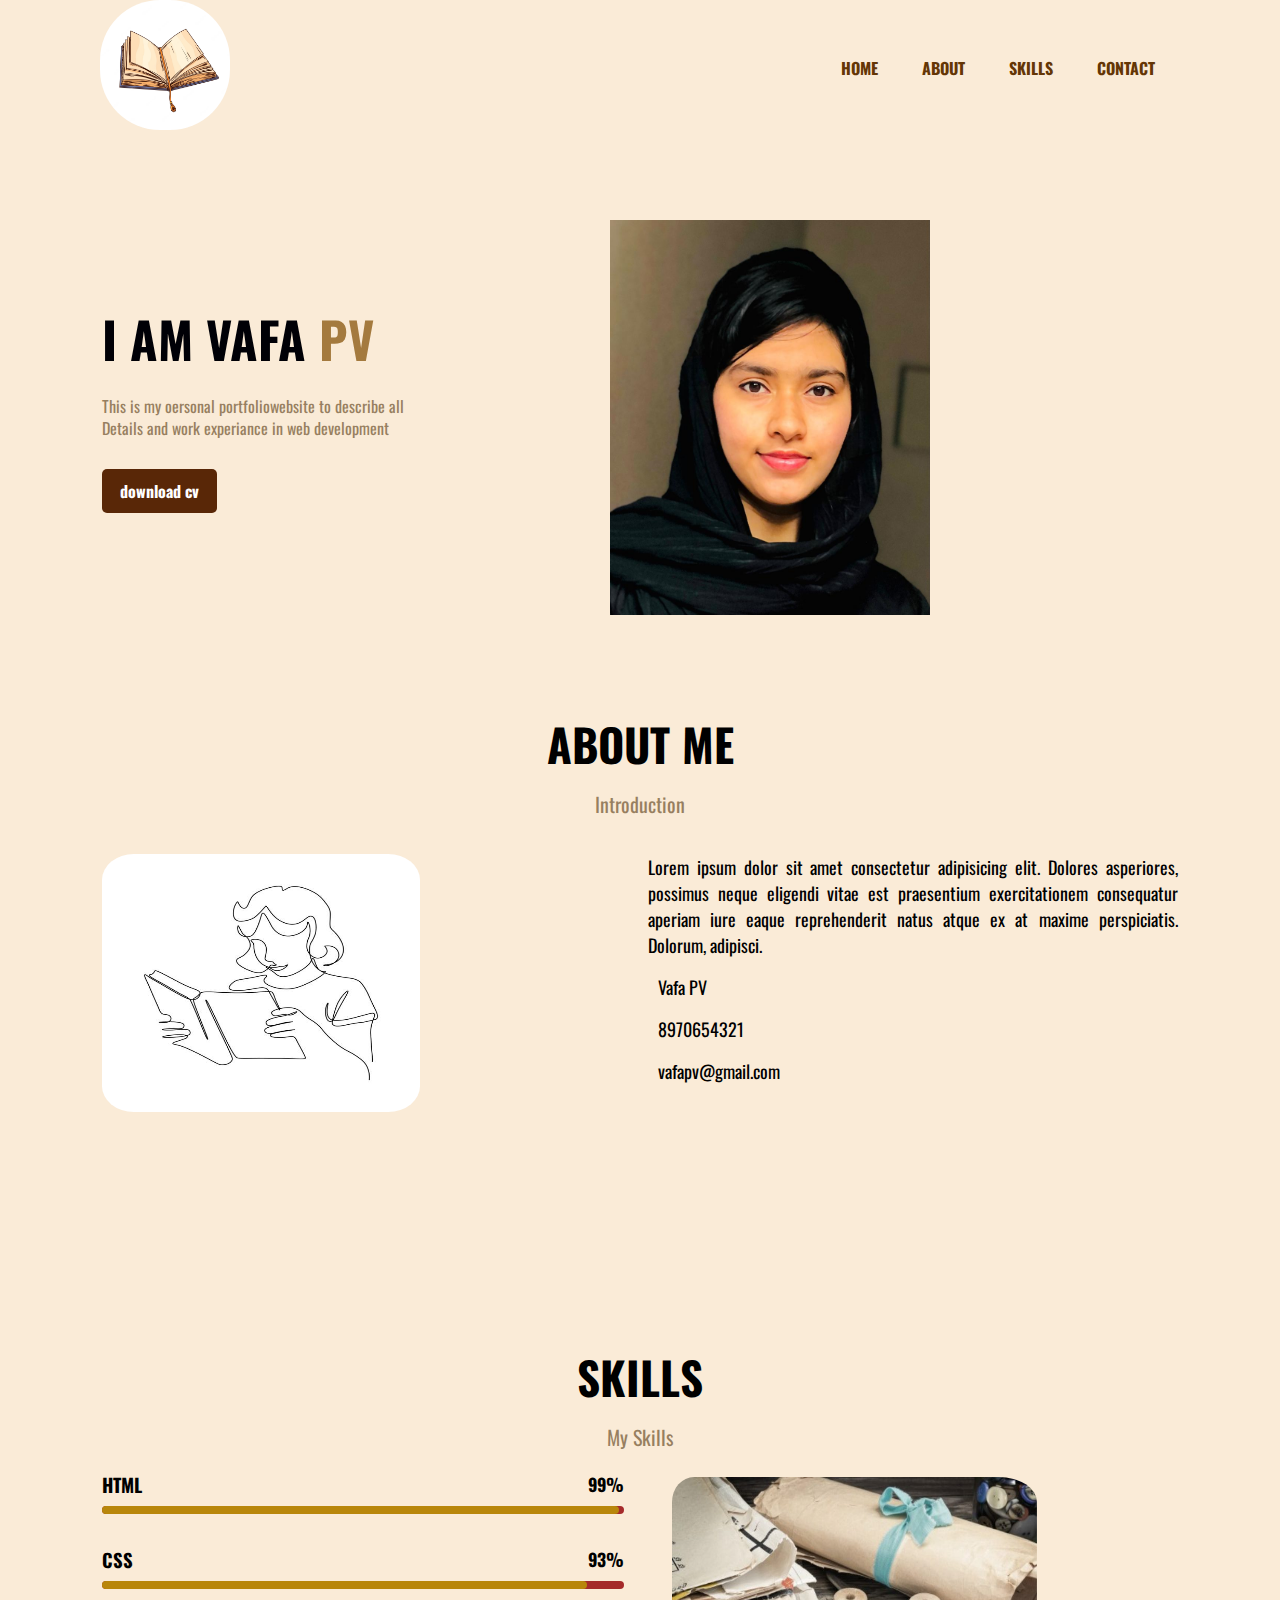
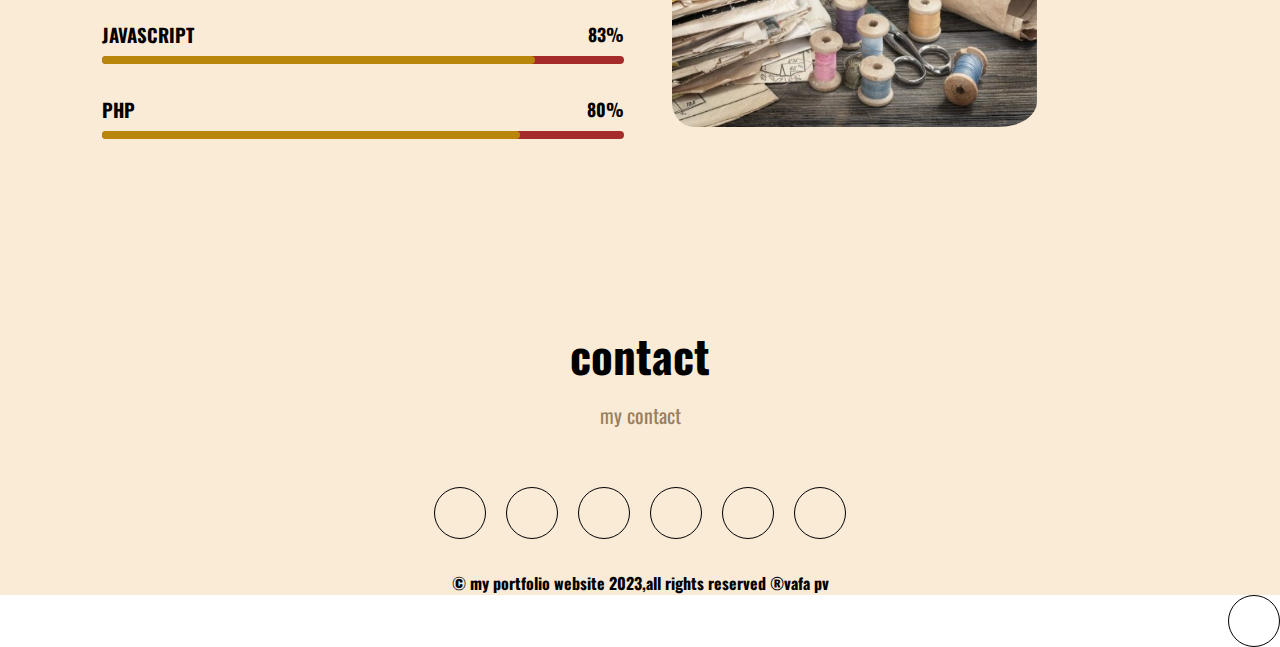
<file: index.html>
<!DOCTYPE html>
<html lang="en">

<head>
    <meta charset="UTF-8">
    <meta http-equiv="X-UA-Compatible" content="IE=edge">
    <meta name="viewport" content="width=device-width, initial-scale=1.0">
    <title>portfolio</title>

    <link rel="stylesheet" href="index.css">
    <link rel="stylesheet" href="https://cdnjs.cloudflare.com/ajax/libs/font-awesome/6.4.0/css/all.min.css"
        integrity="sha512-iecdLmaskl7CVkqkXNQ/ZH/XLlvWZOJyj7Yy7tcenmpD1ypASozpmT/E0iPtmFIB46ZmdtAc9eNBvH0H/ZpiBw=="
        crossorigin="anonymous" referrerpolicy="no-referrer" />


</head>

<body>

    <div class="container" id="container">
        <!-- section1 -->
        <!-- nav tag is parent tag here -->
        <nav>
            <div>
                <img src="./image/old-open-book-with-bookmark-education-wisdom-icon-symbol-vector-illusration-education-literature-theme-design-vintage-library-design-element_87946-2427.avif"
                    class="logo" alt="no image">
            </div>
            <!-- second child -->
            <ul>

                <li><a href="#home ">HOME</a></li>
                <li><a href="#about">ABOUT</a></li>
                <li><a href="#skill">SKILLS</a></li>
                <li><a href="#contact">CONTACT</a></li>

            </ul>

        </nav>

        <!-- section2 -->
        <section id="home" class="home">

            <!-- title -->
            <div class="title">
                <h1>I AM VAFA <span>PV</span></h1>
                <p>
                    This is my oersonal portfoliowebsite to describe all <br>
                    Details and work experiance in web development </p>
                <a href="./image/IMG-20230604-WA0002.jpg"
                    download="./image/IMG-20230604-WA0002.jpg">download
                    cv</a>


            </div>

            <!-- image -->
            <div class="image">
                <img src="./image/IMG-20230602-WA0044.jpg" class="book" alt="no image">
            </div>
        </section>

        <!-- section3 about -->

        <section id="about">
            <!-- .heading for automatic bclass head -->
            <div class="heading">
                <h2>ABOUT ME</h2>
                <SPAN>Introduction</SPAN>

            </div>

            <!-- about section-content -->
            
            <div class="aboutContent">
            <!-- about image -->
            <div class="aboutImg">

                <img src="./image/istockphoto-1216032272-612x612.jpg" alt="no image">
            </div>
            <!-- about textcontent -->

            <div class="about-text">
                <p>Lorem ipsum dolor sit amet consectetur adipisicing elit. Dolores asperiores, possimus neque eligendi vitae est praesentium exercitationem consequatur aperiam iure eaque reprehenderit natus atque ex at maxime perspiciatis. Dolorum, adipisci.</p>

                <div class="information">
                    <!-- box 1 -->

                    <div class="info-box">
                        <i class="fa-solid fa-user"></i>
                        <span>Vafa PV</span>
                    </div>
                    <!-- box 2 -->

                    <div class="info-box">
                        <i class="fa-solid fa-phone"></i>
                        <span>8970654321</span>
                    </div>

                    <!-- box 3 -->

                    <div class="info-box">
                        <i class="fa-solid fa-envelope"></i>
                        <span>vafapv@gmail.com</span>
                    </div>


                </div>

            </div>



            </div>


        </section>
        <section id="skill">
            <div class="heading">
                <h2>SKILLS</h2><span>My Skills</span>
            </div>
            <!-- skill container -->
            <div class="skill-container">

                <div class="bar">
                    <!-- skill bar 1-->
                    <div class="bar-box">
                        <h3>HTML</h3>
                        <span>99%</span>
                        <div class="light-bar"></div>
                        <div class="percentage-bar html-bar"></div>
                    </div>
                    <!-- barbox2 -->
                    <div class="bar-box">
                        <h3>CSS</h3>
                        <span>93%</span>
                        <div class="light-bar"></div>
                        <div class="percentage-bar css-bar"></div>
                    </div>
                    <!-- barbox3 -->
                    <div class="bar-box">
                        <h3>JAVASCRIPT</h3>
                        <span>83%</span>
                        <div class="light-bar"></div>
                        <div class="percentage-bar js-bar"></div>
                    </div>
                    <!-- barbox4 -->
                    <div class="bar-box">
                        <h3>PHP</h3>
                        <span>80%</span>
                        <div class="light-bar"></div>
                        <div class="percentage-bar php-bar"></div>
                    </div>

                    
                </div>
                <!-- skill image -->
                <div class="skill-img">
                    <img src="./image/How-Many-Of-These-Vintage-Skills-Do-You-Know10-700x445 (1).jpg" alt="">
                </div>

            </div>
        </section>

        <!--  section contact  -->
        <section id="contact">
            <!-- heading -->
            <div class="heading">
                <h2>
                    contact
                </h2>
                <span>my contact</span>

            </div>
            <!-- icon -->
        
            <div class="iconDiv">
                <!-- icon1 -->
                <div class="icon">
                    <a href=" https://www.linkedin.com/login"> <i class="fa-brands fa-linkedin"></i></a>
                    

                </div>
                <!-- icon2 -->
                <div class="icon">
                    <a href="https://github.com/login"><i class="fa-brands fa-github"></i></a>
                    

                </div>
                <!-- icon 3 -->
                <div class="icon">
                    <a href="https://twitter.com/i/flow/login?lang=en"><i class="fa-brands fa-twitter"></i></a>
                </div>
                <div class="icon">
                    <a href=" https://www.whatsapp.com/"><i class="fa-brands fa-whatsapp"></i></a>
                    
                </div>
                <div class="icon">
                    <a href="https://www.instagram.com/"><i class="fa-brands fa-instagram"></i></a>
                    
                </div>
                <div class="icon">
                    <a href="https://www.facebook.com/login/"><i class="fa-brands fa-facebook"></i>
                    </a>
                    
                </div>


            </div>
        </section>
        <!-- footer -->
        <footer>
        <p style="text-align: center;">&copy; my portfolio website 2023,all rights reserved &reg;vafa pv</p>


        <div class="uparrow">
            <a href="#container"><i class="fa-solid fa-arrow-up " ></i></a>
            </div>
        </div>
        
    </footer>



    </div>

</body>

</html>
</file>
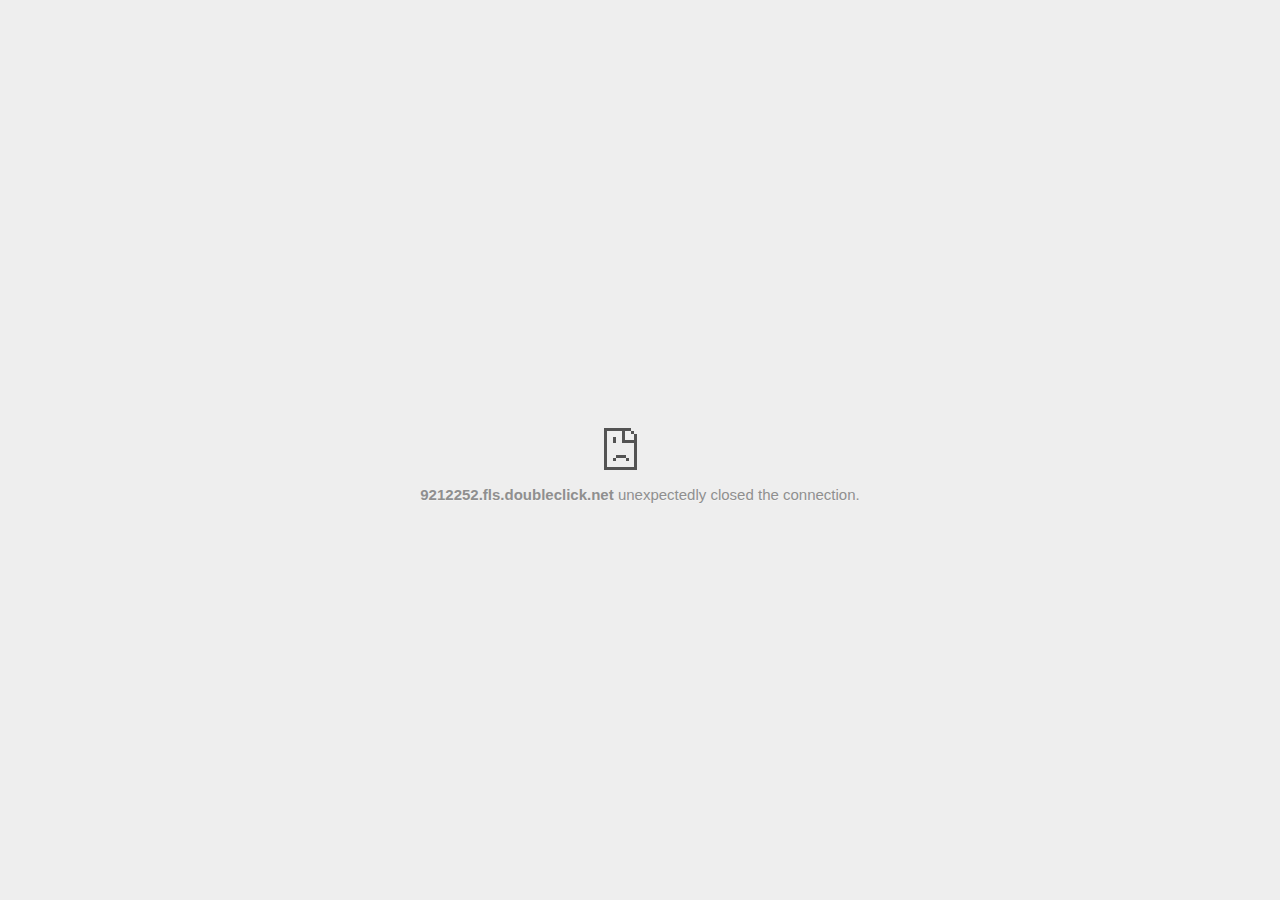
<file: cvpdf/Adobe - Adobe Acrobat Reader DC Download _ Free PDF viewer for Windows, Mac OS, Android_files/activityi.html>
<!DOCTYPE html>
<!-- saved from url=(0029)chrome-error://chromewebdata/ -->
<html dir="ltr" lang="en" subframe=""><head><meta http-equiv="Content-Type" content="text/html; charset=UTF-8">
  
  <meta name="color-scheme" content="light dark">
  <meta name="theme-color" content="#fff">
  <meta name="viewport" content="width=device-width, initial-scale=1.0,
                                 maximum-scale=1.0, user-scalable=no">
  <title>9212252.fls.doubleclick.net</title>
  <style>/* Copyright 2017 The Chromium Authors
 * Use of this source code is governed by a BSD-style license that can be
 * found in the LICENSE file. */

a {
  color: var(--link-color);
}

body {
  --background-color: #fff;
  --error-code-color: var(--google-gray-700);
  --google-blue-100: rgb(210, 227, 252);
  --google-blue-300: rgb(138, 180, 248);
  --google-blue-600: rgb(26, 115, 232);
  --google-blue-700: rgb(25, 103, 210);
  --google-gray-100: rgb(241, 243, 244);
  --google-gray-300: rgb(218, 220, 224);
  --google-gray-500: rgb(154, 160, 166);
  --google-gray-50: rgb(248, 249, 250);
  --google-gray-600: rgb(128, 134, 139);
  --google-gray-700: rgb(95, 99, 104);
  --google-gray-800: rgb(60, 64, 67);
  --google-gray-900: rgb(32, 33, 36);
  --heading-color: var(--google-gray-900);
  --link-color: rgb(88, 88, 88);
  --popup-container-background-color: rgba(0,0,0,.65);
  --primary-button-fill-color-active: var(--google-blue-700);
  --primary-button-fill-color: var(--google-blue-600);
  --primary-button-text-color: #fff;
  --quiet-background-color: rgb(247, 247, 247);
  --secondary-button-border-color: var(--google-gray-500);
  --secondary-button-fill-color: #fff;
  --secondary-button-hover-border-color: var(--google-gray-600);
  --secondary-button-hover-fill-color: var(--google-gray-50);
  --secondary-button-text-color: var(--google-gray-700);
  --small-link-color: var(--google-gray-700);
  --text-color: var(--google-gray-700);
  background: var(--background-color);
  color: var(--text-color);
  word-wrap: break-word;
}

.nav-wrapper .secondary-button {
  background: var(--secondary-button-fill-color);
  border: 1px solid var(--secondary-button-border-color);
  color: var(--secondary-button-text-color);
  float: none;
  margin: 0;
  padding: 8px 16px;
}

.hidden {
  display: none;
}

html {
  -webkit-text-size-adjust: 100%;
  font-size: 125%;
}

.icon {
  background-repeat: no-repeat;
  background-size: 100%;
}

@media (prefers-color-scheme: dark) {
  body {
    --background-color: var(--google-gray-900);
    --error-code-color: var(--google-gray-500);
    --heading-color: var(--google-gray-500);
    --link-color: var(--google-blue-300);
    --primary-button-fill-color-active: rgb(129, 162, 208);
    --primary-button-fill-color: var(--google-blue-300);
    --primary-button-text-color: var(--google-gray-900);
    --quiet-background-color: var(--background-color);
    --secondary-button-border-color: var(--google-gray-700);
    --secondary-button-fill-color: var(--google-gray-900);
    --secondary-button-hover-fill-color: rgb(48, 51, 57);
    --secondary-button-text-color: var(--google-blue-300);
    --small-link-color: var(--google-blue-300);
    --text-color: var(--google-gray-500);
  }
}
</style>
  <style>/* Copyright 2014 The Chromium Authors
   Use of this source code is governed by a BSD-style license that can be
   found in the LICENSE file. */

button {
  border: 0;
  border-radius: 4px;
  box-sizing: border-box;
  color: var(--primary-button-text-color);
  cursor: pointer;
  float: right;
  font-size: .875em;
  margin: 0;
  padding: 8px 16px;
  transition: box-shadow 150ms cubic-bezier(0.4, 0, 0.2, 1);
  user-select: none;
}

[dir='rtl'] button {
  float: left;
}

.bad-clock button,
.captive-portal button,
.https-only button,
.insecure-form button,
.lookalike-url button,
.main-frame-blocked button,
.neterror button,
.pdf button,
.ssl button,
.enterprise-block button,
.enterprise-warn button,
.safe-browsing-billing button {
  background: var(--primary-button-fill-color);
}

button:active {
  background: var(--primary-button-fill-color-active);
  outline: 0;
}

#debugging {
  display: inline;
  overflow: auto;
}

.debugging-content {
  line-height: 1em;
  margin-bottom: 0;
  margin-top: 1em;
}

.debugging-content-fixed-width {
  display: block;
  font-family: monospace;
  font-size: 1.2em;
  margin-top: 0.5em;
}

.debugging-title {
  font-weight: bold;
}

#details {
  margin: 0 0 50px;
}

#details p:not(:first-of-type) {
  margin-top: 20px;
}

.secondary-button:active {
  border-color: white;
  box-shadow: 0 1px 2px 0 rgba(60, 64, 67, .3),
      0 2px 6px 2px rgba(60, 64, 67, .15);
}

.secondary-button:hover {
  background: var(--secondary-button-hover-fill-color);
  border-color: var(--secondary-button-hover-border-color);
  text-decoration: none;
}

.error-code {
  color: var(--error-code-color);
  font-size: .8em;
  margin-top: 12px;
  text-transform: uppercase;
}

#error-debugging-info {
  font-size: 0.8em;
}

h1 {
  color: var(--heading-color);
  font-size: 1.6em;
  font-weight: normal;
  line-height: 1.25em;
  margin-bottom: 16px;
}

h2 {
  font-size: 1.2em;
  font-weight: normal;
}

.icon {
  height: 72px;
  margin: 0 0 40px;
  width: 72px;
}

input[type=checkbox] {
  opacity: 0;
}

input[type=checkbox]:focus ~ .checkbox::after {
  outline: -webkit-focus-ring-color auto 5px;
}

.interstitial-wrapper {
  box-sizing: border-box;
  font-size: 1em;
  line-height: 1.6em;
  margin: 14vh auto 0;
  max-width: 600px;
  width: 100%;
}

#main-message > p {
  display: inline;
}

#extended-reporting-opt-in {
  font-size: .875em;
  margin-top: 32px;
}

#extended-reporting-opt-in label {
  display: grid;
  grid-template-columns: 1.8em 1fr;
  position: relative;
}

#enhanced-protection-message {
  border-radius: 4px;
  font-size: 1em;
  margin-top: 32px;
  padding: 10px 5px;
}

#enhanced-protection-message label {
  display: grid;
  grid-template-columns: 2.5em 1fr;
  position: relative;
}

#enhanced-protection-message div {
  margin: 0.5em;
}

#enhanced-protection-message .icon {
  height: 1.5em;
  vertical-align: middle;
  width: 1.5em;
}

.nav-wrapper {
  margin-top: 51px;
}

.nav-wrapper::after {
  clear: both;
  content: '';
  display: table;
  width: 100%;
}

.small-link {
  color: var(--small-link-color);
  font-size: .875em;
}

.checkboxes {
  flex: 0 0 24px;
}

.checkbox {
  --padding: .9em;
  background: transparent;
  display: block;
  height: 1em;
  left: -1em;
  padding-inline-start: var(--padding);
  position: absolute;
  right: 0;
  top: -.5em;
  width: 1em;
}

.checkbox::after {
  border: 1px solid white;
  border-radius: 2px;
  content: '';
  height: 1em;
  left: var(--padding);
  position: absolute;
  top: var(--padding);
  width: 1em;
}

.checkbox::before {
  background: transparent;
  border: 2px solid white;
  border-inline-end-width: 0;
  border-top-width: 0;
  content: '';
  height: .2em;
  left: calc(.3em + var(--padding));
  opacity: 0;
  position: absolute;
  top: calc(.3em  + var(--padding));
  transform: rotate(-45deg);
  width: .5em;
}

input[type=checkbox]:checked ~ .checkbox::before {
  opacity: 1;
}

#recurrent-error-message {
  background: #ededed;
  border-radius: 4px;
  margin-bottom: 16px;
  margin-top: 12px;
  padding: 12px 16px;
}

.showing-recurrent-error-message #extended-reporting-opt-in {
  margin-top: 16px;
}

.showing-recurrent-error-message #enhanced-protection-message {
  margin-top: 16px;
}

@media (max-width: 700px) {
  .interstitial-wrapper {
    padding: 0 10%;
  }

  #error-debugging-info {
    overflow: auto;
  }
}

@media (max-width: 420px) {
  button,
  [dir='rtl'] button,
  .small-link {
    float: none;
    font-size: .825em;
    font-weight: 500;
    margin: 0;
    width: 100%;
  }

  button {
    padding: 16px 24px;
  }

  #details {
    margin: 20px 0 20px 0;
  }

  #details p:not(:first-of-type) {
    margin-top: 10px;
  }

  .secondary-button:not(.hidden) {
    display: block;
    margin-top: 20px;
    text-align: center;
    width: 100%;
  }

  .interstitial-wrapper {
    padding: 0 5%;
  }

  #extended-reporting-opt-in {
    margin-top: 24px;
  }

  #enhanced-protection-message {
    margin-top: 24px;
  }

  .nav-wrapper {
    margin-top: 30px;
  }
}

/**
 * Mobile specific styling.
 * Navigation buttons are anchored to the bottom of the screen.
 * Details message replaces the top content in its own scrollable area.
 */

@media (max-width: 420px) {
  .nav-wrapper .secondary-button {
    border: 0;
    margin: 16px 0 0;
    margin-inline-end: 0;
    padding-bottom: 16px;
    padding-top: 16px;
  }
}

/* Fixed nav. */
@media (min-width: 240px) and (max-width: 420px) and
       (min-height: 401px),
       (min-width: 421px) and (min-height: 240px) and
       (max-height: 560px) {
  body .nav-wrapper {
    background: var(--background-color);
    bottom: 0;
    box-shadow: 0 -12px 24px var(--background-color);
    left: 0;
    margin: 0 auto;
    max-width: 736px;
    padding-inline-end: 24px;
    padding-inline-start: 24px;
    position: fixed;
    right: 0;
    width: 100%;
    z-index: 2;
  }

  .interstitial-wrapper {
    max-width: 736px;
  }

  #details,
  #main-content {
    padding-bottom: 40px;
  }

  #details {
    padding-top: 5.5vh;
  }

  button.small-link {
    color: var(--google-blue-600);
  }
}

@media (max-width: 420px) and (orientation: portrait),
       (max-height: 560px) {
  body {
    margin: 0 auto;
  }

  button,
  [dir='rtl'] button,
  button.small-link,
  .nav-wrapper .secondary-button {
    font-family: Roboto-Regular,Helvetica;
    font-size: .933em;
    margin: 6px 0;
    transform: translatez(0);
  }

  .nav-wrapper {
    box-sizing: border-box;
    padding-bottom: 8px;
    width: 100%;
  }

  #details {
    box-sizing: border-box;
    height: auto;
    margin: 0;
    opacity: 1;
    transition: opacity 250ms cubic-bezier(0.4, 0, 0.2, 1);
  }

  #details.hidden,
  #main-content.hidden {
    height: 0;
    opacity: 0;
    overflow: hidden;
    padding-bottom: 0;
    transition: none;
  }

  h1 {
    font-size: 1.5em;
    margin-bottom: 8px;
  }

  .icon {
    margin-bottom: 5.69vh;
  }

  .interstitial-wrapper {
    box-sizing: border-box;
    margin: 7vh auto 12px;
    padding: 0 24px;
    position: relative;
  }

  .interstitial-wrapper p {
    font-size: .95em;
    line-height: 1.61em;
    margin-top: 8px;
  }

  #main-content {
    margin: 0;
    transition: opacity 100ms cubic-bezier(0.4, 0, 0.2, 1);
  }

  .small-link {
    border: 0;
  }

  .suggested-left > #control-buttons,
  .suggested-right > #control-buttons {
    float: none;
    margin: 0;
  }
}

@media (min-width: 421px) and (min-height: 500px) and (max-height: 560px) {
  .interstitial-wrapper {
    margin-top: 10vh;
  }
}

@media (min-height: 400px) and (orientation:portrait) {
  .interstitial-wrapper {
    margin-bottom: 145px;
  }
}

@media (min-height: 299px) {
  .nav-wrapper {
    padding-bottom: 16px;
  }
}

@media (max-height: 560px) and (min-height: 240px) and (orientation:landscape) {
  .extended-reporting-has-checkbox #details {
    padding-bottom: 80px;
  }
}

@media (min-height: 500px) and (max-height: 650px) and (max-width: 414px) and
       (orientation: portrait) {
  .interstitial-wrapper {
    margin-top: 7vh;
  }
}

@media (min-height: 650px) and (max-width: 414px) and (orientation: portrait) {
  .interstitial-wrapper {
    margin-top: 10vh;
  }
}

/* Small mobile screens. No fixed nav. */
@media (max-height: 400px) and (orientation: portrait),
       (max-height: 239px) and (orientation: landscape),
       (max-width: 419px) and (max-height: 399px) {
  .interstitial-wrapper {
    display: flex;
    flex-direction: column;
    margin-bottom: 0;
  }

  #details {
    flex: 1 1 auto;
    order: 0;
  }

  #main-content {
    flex: 1 1 auto;
    order: 0;
  }

  .nav-wrapper {
    flex: 0 1 auto;
    margin-top: 8px;
    order: 1;
    padding-inline-end: 0;
    padding-inline-start: 0;
    position: relative;
    width: 100%;
  }

  button,
  .nav-wrapper .secondary-button {
    padding: 16px 24px;
  }

  button.small-link {
    color: var(--google-blue-600);
  }
}

@media (max-width: 239px) and (orientation: portrait) {
  .nav-wrapper {
    padding-inline-end: 0;
    padding-inline-start: 0;
  }
}
</style>
  <style>/* Copyright 2013 The Chromium Authors
 * Use of this source code is governed by a BSD-style license that can be
 * found in the LICENSE file. */

/* Don't use the main frame div when the error is in a subframe. */
html[subframe] #main-frame-error {
  display: none;
}

/* Don't use the subframe error div when the error is in a main frame. */
html:not([subframe]) #sub-frame-error {
  display: none;
}

h1 {
  margin-top: 0;
  word-wrap: break-word;
}

h1 span {
  font-weight: 500;
}

a {
  text-decoration: none;
}

.icon {
  -webkit-user-select: none;
  display: inline-block;
}

.icon-generic {
  /* Can't access chrome://theme/IDR_ERROR_NETWORK_GENERIC from an untrusted
   * renderer process, so embed the resource manually. */
  content: -webkit-image-set(
      url([data-uri]) 1x,
      url([data-uri]) 2x);
}

.icon-offline {
  content: -webkit-image-set(
      url([data-uri]) 1x,
      url([data-uri]) 2x);
  position: relative;
}

.icon-disabled {
  content: -webkit-image-set(
      url([data-uri]) 1x,
      url([data-uri]) 2x);
  width: 112px;
}

.hidden {
  display: none;
}

#suggestions-list a {
  color: var(--google-blue-600);
}

#suggestions-list p {
  margin-block-end: 0;
}

#suggestions-list ul {
  margin-top: 0;
}

.single-suggestion {
  list-style-type: none;
  padding-inline-start: 0;
}

#error-information-button {
  content: url([data-uri]);
  height: 24px;
  vertical-align: -.15em;
  width: 24px;
}

.use-popup-container#error-information-popup-container
  #error-information-popup {
  align-items: center;
  background-color: var(--popup-container-background-color);
  display: flex;
  height: 100%;
  left: 0;
  position: fixed;
  top: 0;
  width: 100%;
  z-index: 100;
}

.use-popup-container#error-information-popup-container
  #error-information-popup-content > p {
  margin-bottom: 11px;
  margin-inline-start: 20px;
}

.use-popup-container#error-information-popup-container #suggestions-list ul {
  margin-inline-start: 15px;
}

.use-popup-container#error-information-popup-container
  #error-information-popup-box {
  background-color: var(--background-color);
  left: 5%;
  padding-bottom: 15px;
  padding-top: 15px;
  position: fixed;
  width: 90%;
  z-index: 101;
}

.use-popup-container#error-information-popup-container div.error-code {
  margin-inline-start: 20px;
}

.use-popup-container#error-information-popup-container #suggestions-list p {
  margin-inline-start: 20px;
}

:not(.use-popup-container)#error-information-popup-container
  #error-information-popup-close {
  display: none;
}

#error-information-popup-close {
  margin-bottom: 0;
  margin-inline-end: 35px;
  margin-top: 15px;
  text-align: end;
}

.link-button {
  color: rgb(66, 133, 244);
  display: inline-block;
  font-weight: bold;
  text-transform: uppercase;
}

#sub-frame-error-details {

  color: #8F8F8F;

  /* Not done on mobile for performance reasons. */
  text-shadow: 0 1px 0 rgba(255,255,255,0.3);

}

[jscontent=hostName],
[jscontent=failedUrl] {
  overflow-wrap: break-word;
}

.secondary-button {
  background: #d9d9d9;
  color: #696969;
  margin-inline-end: 16px;
}

.snackbar {
  background: #323232;
  border-radius: 2px;
  bottom: 24px;
  box-sizing: border-box;
  color: #fff;
  font-size: .87em;
  left: 24px;
  max-width: 568px;
  min-width: 288px;
  opacity: 0;
  padding: 16px 24px 12px;
  position: fixed;
  transform: translateY(90px);
  will-change: opacity, transform;
  z-index: 999;
}

.snackbar-show {
  -webkit-animation:
    show-snackbar 250ms cubic-bezier(0, 0, 0.2, 1) forwards,
    hide-snackbar 250ms cubic-bezier(0.4, 0, 1, 1) forwards 5s;
}

@-webkit-keyframes show-snackbar {
  100% {
    opacity: 1;
    transform: translateY(0);
  }
}

@-webkit-keyframes hide-snackbar {
  0% {
    opacity: 1;
    transform: translateY(0);
  }
  100% {
    opacity: 0;
    transform: translateY(90px);
  }
}

.suggestions {
  margin-top: 18px;
}

.suggestion-header {
  font-weight: bold;
  margin-bottom: 4px;
}

.suggestion-body {
  color: #777;
}

/* Decrease padding at low sizes. */
@media (max-width: 640px), (max-height: 640px) {
  h1 {
    margin: 0 0 15px;
  }
  .suggestions {
    margin-top: 10px;
  }
  .suggestion-header {
    margin-bottom: 0;
  }
}

#download-link,
#download-link-clicked {
  margin-bottom: 30px;
  margin-top: 30px;
}

#download-link-clicked {
  color: #BBB;
}

#download-link::before,
#download-link-clicked::before {
  content: url([data-uri]);
  display: inline-block;
  margin-inline-end: 4px;
  vertical-align: -webkit-baseline-middle;
}

#download-link-clicked::before {
  opacity: 0;
  width: 0;
}

#offline-content-list-visibility-card {
  border: 1px solid white;
  border-radius: 8px;
  display: flex;
  font-size: .8em;
  justify-content: space-between;
  line-height: 1;
}

#offline-content-list.list-hidden #offline-content-list-visibility-card {
  border-color: rgb(218, 220, 224);
}

#offline-content-list-visibility-card > div {
  padding: 1em;
}

#offline-content-list-title {
  color: var(--google-gray-700);
}

#offline-content-list-show-text,
#offline-content-list-hide-text {
  color: rgb(66, 133, 244);
}

/* Hides the "hide" text div when the offline content list is collapsed/hidden
 * and, alternatively, hides the "show" text div when the offline content list
 * is expanded/shown.
 */
#offline-content-list.list-hidden #offline-content-list-hide-text,
#offline-content-list:not(.list-hidden) #offline-content-list-show-text {
  display: none;
}

/* Controls the animation of the offline content list when it is expanded/shown.
 */
#offline-content-suggestions {
  /* Max-height has to be set for the height animation to work. The chosen value
   * is a little greater than the maximum height the list will have, when all
   * suggestions have images, so that it is never clamped. This makes so that
   * when the actual height is smaller then the animation is not as smooth.
   */
  max-height: 27em;
  transition: max-height 200ms ease-in, visibility 0s 200ms,
              opacity 200ms 200ms linear;
}

/* Controls the animation of the offline content list when it is
 * collapsed/hidden.
 */
#offline-content-list.list-hidden #offline-content-suggestions {
  max-height: 0;
  opacity: 0;
  transition: opacity 200ms linear, visibility 0s 200ms,
              max-height 200ms 200ms ease-out;
  visibility: hidden;
}

#offline-content-list {
  margin-inline-start: -5%;
  width: 110%;
}

/* The selectors below adjust the "overflow" of the suggestion cards contents
 * based on the same screen size based strategy used for the main frame, which
 * is applied by the `interstitial-wrapper` class. */
@media (max-width: 420px)  {
  #offline-content-list {
    margin-inline-start: -2.5%;
    width: 105%;
  }
}
@media (max-width: 420px) and (orientation: portrait),
       (max-height: 560px) {
  #offline-content-list {
    margin-inline-start: -12px;
    width: calc(100% + 24px);
  }
}

.suggestion-with-image .offline-content-suggestion-thumbnail {
  flex-basis: 8.2em;
  flex-shrink: 0;
}

.suggestion-with-image .offline-content-suggestion-thumbnail > img {
  height: 100%;
  width: 100%;
}

.suggestion-with-image #offline-content-list:not(.is-rtl)
.offline-content-suggestion-thumbnail > img {
  border-bottom-right-radius: 7px;
  border-top-right-radius: 7px;
}

.suggestion-with-image #offline-content-list.is-rtl
.offline-content-suggestion-thumbnail > img {
  border-bottom-left-radius: 7px;
  border-top-left-radius: 7px;
}

.suggestion-with-icon .offline-content-suggestion-thumbnail {
  align-items: center;
  display: flex;
  justify-content: center;
  min-height: 4.2em;
  min-width: 4.2em;
}

.suggestion-with-icon .offline-content-suggestion-thumbnail > div {
  align-items: center;
  background-color: rgb(241, 243, 244);
  border-radius: 50%;
  display: flex;
  height: 2.3em;
  justify-content: center;
  width: 2.3em;
}

.suggestion-with-icon .offline-content-suggestion-thumbnail > div > img {
  height: 1.45em;
  width: 1.45em;
}

.offline-content-suggestion-favicon {
  height: 1em;
  margin-inline-end: 0.4em;
  width: 1.4em;
}

.offline-content-suggestion-favicon > img {
  height: 1.4em;
  width: 1.4em;
}

.no-favicon .offline-content-suggestion-favicon {
  display: none;
}

.image-video {
  content: url([data-uri]);
}

.image-music-note {
  content: url([data-uri]);
}

.image-earth {
  content: url([data-uri]);
}

.image-file {
  content: url([data-uri]);
}

.offline-content-suggestion-texts {
  display: flex;
  flex-direction: column;
  justify-content: space-between;
  line-height: 1.3;
  padding: .9em;
  width: 100%;
}

.offline-content-suggestion-title {
  -webkit-box-orient: vertical;
  -webkit-line-clamp: 3;
  color: rgb(32, 33, 36);
  display: -webkit-box;
  font-size: 1.1em;
  overflow: hidden;
  text-overflow: ellipsis;
}

div.offline-content-suggestion {
  align-items: stretch;
  border: 1px solid rgb(218, 220, 224);
  border-radius: 8px;
  display: flex;
  justify-content: space-between;
  margin-bottom: .8em;
}

.suggestion-with-image {
  flex-direction: row;
  height: 8.2em;
  max-height: 8.2em;
}

.suggestion-with-icon {
  flex-direction: row-reverse;
  height: 4.2em;
  max-height: 4.2em;
}

.suggestion-with-icon .offline-content-suggestion-title {
  -webkit-line-clamp: 1;
  word-break: break-all;
}

.suggestion-with-icon .offline-content-suggestion-texts {
  padding-inline-start: 0;
}

.offline-content-suggestion-attribution-freshness {
  color: rgb(95, 99, 104);
  display: flex;
  font-size: .8em;
  line-height: 1.7em;
}

.offline-content-suggestion-attribution {
  -webkit-box-orient: vertical;
  -webkit-line-clamp: 1;
  display: -webkit-box;
  flex-shrink: 1;
  margin-inline-end: 0.3em;
  overflow: hidden;
  overflow-wrap: break-word;
  text-overflow: ellipsis;
  word-break: break-all;
}

.no-attribution .offline-content-suggestion-attribution {
  display: none;
}

.offline-content-suggestion-freshness::before {
  content: '-';
  display: inline-block;
  flex-shrink: 0;
  margin-inline-end: .1em;
  margin-inline-start: .1em;
}

.no-attribution .offline-content-suggestion-freshness::before {
  display: none;
}

.offline-content-suggestion-freshness {
  flex-shrink: 0;
}

.suggestion-with-image .offline-content-suggestion-pin-spacer {
  flex-grow: 100;
  flex-shrink: 1;
}

.suggestion-with-image .offline-content-suggestion-pin {
  content: url([data-uri]);
  flex-shrink: 0;
  height: 1.4em;
  margin-inline-start: .4em;
  width: 1.4em;
}

/* Controls the animation (and a bit more) of the launch-downloads-home action
 * button when the offline content list is expanded/shown.
 */
#offline-content-list-action {
  text-align: center;
  transition: visibility 0s 200ms, opacity 200ms 200ms linear;
}

/* Controls the animation of the launch-downloads-home action button when the
 * offline content list is collapsed/hidden.
 */
#offline-content-list.list-hidden #offline-content-list-action {
  opacity: 0;
  transition: opacity 200ms linear, visibility 0s 200ms;
  visibility: hidden;
}

#cancel-save-page-button {
  background-image: url([data-uri]);
  background-position: right 27px center;
  background-repeat: no-repeat;
  border: 1px solid var(--google-gray-300);
  border-radius: 5px;
  color: var(--google-gray-700);
  margin-bottom: 26px;
  padding-bottom: 16px;
  padding-inline-end: 88px;
  padding-inline-start: 16px;
  padding-top: 16px;
  text-align: start;
}

html[dir='rtl'] #cancel-save-page-button {
  background-position: left 27px center;
}

#save-page-for-later-button {
  display: flex;
  justify-content: start;
}

#save-page-for-later-button a::before {
  content: url([data-uri]);
  display: inline-block;
  margin-inline-end: 4px;
  vertical-align: -webkit-baseline-middle;
}

.hidden#save-page-for-later-button {
  display: none;
}

/* Don't allow overflow when in a subframe. */
html[subframe] body {
  overflow: hidden;
}

#sub-frame-error {
  -webkit-align-items: center;
  -webkit-flex-flow: column;
  -webkit-justify-content: center;
  background-color: #DDD;
  display: -webkit-flex;
  height: 100%;
  left: 0;
  position: absolute;
  text-align: center;
  top: 0;
  transition: background-color 200ms ease-in-out;
  width: 100%;
}

#sub-frame-error:hover {
  background-color: #EEE;
}

#sub-frame-error .icon-generic {
  margin: 0 0 16px;
}

#sub-frame-error-details {
  margin: 0 10px;
  text-align: center;
  visibility: hidden;
}

/* Show details only when hovering. */
#sub-frame-error:hover #sub-frame-error-details {
  visibility: visible;
}

/* If the iframe is too small, always hide the error code. */
/* TODO(mmenke): See if overflow: no-display works better, once supported. */
@media (max-width: 200px), (max-height: 95px) {
  #sub-frame-error-details {
    display: none;
  }
}

/* Adjust icon for small embedded frames in apps. */
@media (max-height: 100px) {
  #sub-frame-error .icon-generic {
    height: auto;
    margin: 0;
    padding-top: 0;
    width: 25px;
  }
}

/* details-button is special; it's a <button> element that looks like a link. */
#details-button {
  box-shadow: none;
  min-width: 0;
}

/* Styles for platform dependent separation of controls and details button. */
.suggested-left > #control-buttons,
.suggested-right > #details-button {
  float: left;
}

.suggested-right > #control-buttons,
.suggested-left > #details-button {
  float: right;
}

.suggested-left .secondary-button {
  margin-inline-end: 0;
  margin-inline-start: 16px;
}

#details-button.singular {
  float: none;
}

/* download-button shows both icon and text. */
#download-button {
  padding-bottom: 4px;
  padding-top: 4px;
  position: relative;
}

#download-button::before {
  background: -webkit-image-set(
      url([data-uri]) 1x,
      url([data-uri]) 2x)
    no-repeat;
  content: '';
  display: inline-block;
  height: 24px;
  margin-inline-end: 4px;
  margin-inline-start: -4px;
  vertical-align: middle;
  width: 24px;
}

#download-button:disabled {
  background: rgb(180, 206, 249);
  color: rgb(255, 255, 255);
}

#buttons::after {
  clear: both;
  content: '';
  display: block;
  width: 100%;
}

/* Offline page */
html[dir='rtl'] .runner-container,
html[dir='rtl'].offline .icon-offline {
  transform: scaleX(-1);
}

.offline {
  transition: filter 1.5s cubic-bezier(0.65, 0.05, 0.36, 1),
              background-color 1.5s cubic-bezier(0.65, 0.05, 0.36, 1);

  will-change: filter, background-color;

}

.offline body {
  transition: background-color 1.5s cubic-bezier(0.65, 0.05, 0.36, 1);
}

.offline #main-message > p {
  display: none;
}

.offline.inverted {
  background-color: #fff;
  filter: invert(1);
}

.offline.inverted body {
  background-color: #fff;
}

.offline .interstitial-wrapper {
  color: var(--text-color);
  font-size: 1em;
  line-height: 1.55;
  margin: 0 auto;
  max-width: 600px;
  padding-top: 100px;
  position: relative;
  width: 100%;
}

.offline .runner-container {
  direction: ltr;
  height: 150px;
  max-width: 600px;
  overflow: hidden;
  position: absolute;
  top: 35px;
  width: 44px;
}

.offline .runner-container:focus {
  outline: none;
}

.offline .runner-container:focus-visible {
  outline: 3px solid var(--google-blue-300);
}

.offline .runner-canvas {
  height: 150px;
  max-width: 600px;
  opacity: 1;
  overflow: hidden;
  position: absolute;
  top: 0;
  z-index: 10;
}

.offline .controller {
  height: 100vh;
  left: 0;
  position: absolute;
  top: 0;
  width: 100vw;
  z-index: 9;
}

#offline-resources {
  display: none;
}

#offline-instruction {
  image-rendering: pixelated;
  left: 0;
  margin: auto;
  position: absolute;
  right: 0;
  top: 60px;
  width: fit-content;
}

.offline-runner-live-region {
  bottom: 0;
  clip-path: polygon(0 0, 0 0, 0 0);
  color: var(--background-color);
  display: block;
  font-size: xx-small;
  overflow: hidden;
  position: absolute;
  text-align: center;
  transition: color 1.5s cubic-bezier(0.65, 0.05, 0.36, 1);
  user-select: none;
}

/* Custom toggle */
.slow-speed-option {
  align-items: center;
  background: var(--google-gray-50);
  border-radius: 24px/50%;
  bottom: 0;
  color: var(--error-code-color);
  display: inline-flex;
  font-size: 1em;
  left: 0;
  line-height: 1.1em;
  margin: 5px auto;
  padding: 2px 12px 3px 20px;
  position: absolute;
  right: 0;
  width: max-content;
  z-index: 999;
}

.slow-speed-option.hidden {
  display: none;
}

.slow-speed-option [type=checkbox] {
  opacity: 0;
  pointer-events: none;
  position: absolute;
}

.slow-speed-option .slow-speed-toggle {
  cursor: pointer;
  margin-inline-start: 8px;
  padding: 8px 4px;
  position: relative;
}

.slow-speed-option [type=checkbox]:disabled ~ .slow-speed-toggle {
  cursor: default;
}

.slow-speed-option-label [type=checkbox] {
  opacity: 0;
  pointer-events: none;
  position: absolute;
}

.slow-speed-option .slow-speed-toggle::before,
.slow-speed-option .slow-speed-toggle::after {
  content: '';
  display: block;
  margin: 0 3px;
  transition: all 100ms cubic-bezier(0.4, 0, 1, 1);
}

.slow-speed-option .slow-speed-toggle::before {
  background: rgb(189,193,198);
  border-radius: 0.65em;
  height: 0.9em;
  width: 2em;
}

.slow-speed-option .slow-speed-toggle::after {
  background: #fff;
  border-radius: 50%;
  box-shadow: 0 1px 3px 0 rgb(0 0 0 / 40%);
  height: 1.2em;
  position: absolute;
  top: 51%;
  transform: translate(-20%, -50%);
  width: 1.1em;
}

.slow-speed-option [type=checkbox]:focus + .slow-speed-toggle {
  box-shadow: 0 0 8px rgb(94, 158, 214);
  outline: 1px solid rgb(93, 157, 213);
}

.slow-speed-option [type=checkbox]:checked + .slow-speed-toggle::before {
  background: var(--google-blue-600);
  opacity: 0.5;
}

.slow-speed-option [type=checkbox]:checked + .slow-speed-toggle::after {
  background: var(--google-blue-600);
  transform: translate(calc(2em - 90%), -50%);
}

.slow-speed-option [type=checkbox]:checked:disabled +
  .slow-speed-toggle::before {
  background: rgb(189,193,198);
}

.slow-speed-option [type=checkbox]:checked:disabled +
  .slow-speed-toggle::after {
  background: var(--google-gray-50);
}

@media (max-width: 420px) {
  #download-button {
    padding-bottom: 12px;
    padding-top: 12px;
  }

  .suggested-left > #control-buttons,
  .suggested-right > #control-buttons {
    float: none;
  }

  .snackbar {
    border-radius: 0;
    bottom: 0;
    left: 0;
    width: 100%;
  }
}

@media (max-height: 350px) {
  h1 {
    margin: 0 0 15px;
  }

  .icon-offline {
    margin: 0 0 10px;
  }

  .interstitial-wrapper {
    margin-top: 5%;
  }

  .nav-wrapper {
    margin-top: 30px;
  }
}

@media (min-width: 420px) and (max-width: 736px) and
       (min-height: 240px) and (max-height: 420px) and
       (orientation:landscape) {
  .interstitial-wrapper {
    margin-bottom: 100px;
  }
}

@media (max-width: 360px) and (max-height: 480px) {
  .offline .interstitial-wrapper {
    padding-top: 60px;
  }

  .offline .runner-container {
    top: 8px;
  }
}

@media (min-height: 240px) and (orientation: landscape) {
  .offline .interstitial-wrapper {
    margin-bottom: 90px;
  }

  .icon-offline {
    margin-bottom: 20px;
  }
}

@media (max-height: 320px) and (orientation: landscape) {
  .icon-offline {
    margin-bottom: 0;
  }

  .offline .runner-container {
    top: 10px;
  }
}

@media (max-width: 240px) {
  button {
    padding-inline-end: 12px;
    padding-inline-start: 12px;
  }

  .interstitial-wrapper {
    overflow: inherit;
    padding: 0 8px;
  }
}

@media (max-width: 120px) {
  button {
    width: auto;
  }
}

.arcade-mode,
.arcade-mode .runner-container,
.arcade-mode .runner-canvas {
  image-rendering: pixelated;
  max-width: 100%;
  overflow: hidden;
}

.arcade-mode #buttons,
.arcade-mode #main-content {
  opacity: 0;
  overflow: hidden;
}

.arcade-mode .interstitial-wrapper {
  height: 100vh;
  max-width: 100%;
  overflow: hidden;
}

.arcade-mode .runner-container {
  left: 0;
  margin: auto;
  right: 0;
  transform-origin: top center;
  transition: transform 250ms cubic-bezier(0.4, 0, 1, 1) 400ms;
  z-index: 2;
}

@media (prefers-color-scheme: dark) {
  .icon {
    filter: invert(1);
  }

  .offline .runner-canvas {
    filter: invert(1);
  }

  .offline.inverted {
    background-color: var(--background-color);
    filter: invert(0);
  }

  .offline.inverted body {
    background-color: #fff;
  }

  .offline.inverted .offline-runner-live-region {
    color: #fff;
  }

  #suggestions-list a {
    color: var(--link-color);
  }

  #error-information-button {
    filter: invert(0.6);
  }

  .slow-speed-option {
    background: var(--google-gray-800);
    color: var(--google-gray-100);
  }

  .slow-speed-option .slow-speed-toggle::before,
  .slow-speed-option [type=checkbox]:checked:disabled +
    .slow-speed-toggle::before {
     background: rgb(189,193,198);
  }

  .slow-speed-option [type=checkbox]:checked + .slow-speed-toggle::after,
  .slow-speed-option [type=checkbox]:checked + .slow-speed-toggle::before {
    background: var(--google-blue-300);
  }
}
</style>
  <script>// Copyright 2013 The Chromium Authors
// Use of this source code is governed by a BSD-style license that can be
// found in the LICENSE file.

/**
 * @typedef {{
 *   downloadButtonClick: function(),
 *   reloadButtonClick: function(string),
 *   detailsButtonClick: function(),
 *   diagnoseErrorsButtonClick: function(),
 *   portalSigninsButtonClick: function(),
 *   trackEasterEgg: function(),
 *   updateEasterEggHighScore: function(number),
 *   resetEasterEggHighScore: function(),
 *   launchOfflineItem: function(string, string),
 *   savePageForLater: function(),
 *   cancelSavePage: function(),
 *   listVisibilityChange: function(boolean),
 * }}
 */
// eslint-disable-next-line no-var
var errorPageController;

const HIDDEN_CLASS = 'hidden';

// Decodes a UTF16 string that is encoded as base64.
function decodeUTF16Base64ToString(encoded_text) {
  const data = atob(encoded_text);
  let result = '';
  for (let i = 0; i < data.length; i += 2) {
    result +=
        String.fromCharCode(data.charCodeAt(i) * 256 + data.charCodeAt(i + 1));
  }
  return result;
}

function toggleHelpBox() {
  const helpBoxOuter = document.getElementById('details');
  helpBoxOuter.classList.toggle(HIDDEN_CLASS);
  const detailsButton = document.getElementById('details-button');
  if (helpBoxOuter.classList.contains(HIDDEN_CLASS)) {
    /** @suppress {missingProperties} */
    detailsButton.innerText = detailsButton.detailsText;
  } else {
    /** @suppress {missingProperties} */
    detailsButton.innerText = detailsButton.hideDetailsText;
  }

  // Details appears over the main content on small screens.
  if (mobileNav) {
    document.getElementById('main-content').classList.toggle(HIDDEN_CLASS);
    const runnerContainer = document.querySelector('.runner-container');
    if (runnerContainer) {
      runnerContainer.classList.toggle(HIDDEN_CLASS);
    }
  }
}

function diagnoseErrors() {
  if (window.errorPageController) {
    errorPageController.diagnoseErrorsButtonClick();
  }
}

function portalSignin() {
  if (window.errorPageController) {
    errorPageController.portalSigninButtonClick();
  }
}

// Subframes use a different layout but the same html file.  This is to make it
// easier to support platforms that load the error page via different
// mechanisms (Currently just iOS). We also use the subframe style for portals
// as they are embedded like subframes and can't be interacted with by the user.
let isSubFrame = false;
if (window.top.location !== window.location || window.portalHost) {
  document.documentElement.setAttribute('subframe', '');
  isSubFrame = true;
}

// Re-renders the error page using |strings| as the dictionary of values.
// Used by NetErrorTabHelper to update DNS error pages with probe results.
function updateForDnsProbe(strings) {
  const context = new JsEvalContext(strings);
  jstProcess(context, document.getElementById('t'));
  onDocumentLoadOrUpdate();
}

// Adds an icon class to the list and removes classes previously set.
function updateIconClass(newClass) {
  const frameSelector = isSubFrame ? '#sub-frame-error' : '#main-frame-error';
  const iconEl = document.querySelector(frameSelector + ' .icon');

  if (iconEl.classList.contains(newClass)) {
    return;
  }

  iconEl.className = 'icon ' + newClass;
}

// Implements button clicks.  This function is needed during the transition
// between implementing these in trunk chromium and implementing them in iOS.
function reloadButtonClick(url) {
  if (window.errorPageController) {
    // 

    // 
    errorPageController.reloadButtonClick();
    // 
  } else {
    window.location = url;
  }
}

function downloadButtonClick() {
  if (window.errorPageController) {
    errorPageController.downloadButtonClick();
    const downloadButton = document.getElementById('download-button');
    downloadButton.disabled = true;
    /** @suppress {missingProperties} */
    downloadButton.textContent = downloadButton.disabledText;

    document.getElementById('download-link-wrapper')
        .classList.add(HIDDEN_CLASS);
    document.getElementById('download-link-clicked-wrapper')
        .classList.remove(HIDDEN_CLASS);
  }
}

function detailsButtonClick() {
  if (window.errorPageController) {
    errorPageController.detailsButtonClick();
  }
}

let primaryControlOnLeft = true;
// clang-format off
// 

function setAutoFetchState(scheduled, can_schedule) {
  document.getElementById('cancel-save-page-button')
      .classList.toggle(HIDDEN_CLASS, !scheduled);
  document.getElementById('save-page-for-later-button')
      .classList.toggle(HIDDEN_CLASS, scheduled || !can_schedule);
}

function savePageLaterClick() {
  errorPageController.savePageForLater();
  // savePageForLater will eventually trigger a call to setAutoFetchState() when
  // it completes.
}

function cancelSavePageClick() {
  errorPageController.cancelSavePage();
  // setAutoFetchState is not called in response to cancelSavePage(), so do it
  // now.
  setAutoFetchState(false, true);
}

function toggleErrorInformationPopup() {
  document.getElementById('error-information-popup-container')
      .classList.toggle(HIDDEN_CLASS);
}

function launchOfflineItem(itemID, name_space) {
  errorPageController.launchOfflineItem(itemID, name_space);
}

function launchDownloadsPage() {
  errorPageController.launchDownloadsPage();
}

function getIconForSuggestedItem(item) {
  // Note: |item.content_type| contains the enum values from
  // chrome::mojom::AvailableContentType.
  switch (item.content_type) {
    case 1:  // kVideo
      return 'image-video';
    case 2:  // kAudio
      return 'image-music-note';
    case 0:  // kPrefetchedPage
    case 3:  // kOtherPage
      return 'image-earth';
  }
  return 'image-file';
}

function getSuggestedContentDiv(item, index) {
  // Note: See AvailableContentToValue in available_offline_content_helper.cc
  // for the data contained in an |item|.
  // TODO(carlosk): Present |snippet_base64| when that content becomes
  // available.
  let thumbnail = '';
  const extraContainerClasses = [];
  // html_inline.py will try to replace src attributes with data URIs using a
  // simple regex. The following is obfuscated slightly to avoid that.
  const source = 'src';
  if (item.thumbnail_data_uri) {
    extraContainerClasses.push('suggestion-with-image');
    thumbnail = `<img ${source}="${item.thumbnail_data_uri}">`;
  } else {
    extraContainerClasses.push('suggestion-with-icon');
    const iconClass = getIconForSuggestedItem(item);
    thumbnail = `<div><img class="${iconClass}"></div>`;
  }

  let favicon = '';
  if (item.favicon_data_uri) {
    favicon = `<img ${source}="${item.favicon_data_uri}">`;
  } else {
    extraContainerClasses.push('no-favicon');
  }

  if (!item.attribution_base64) {
    extraContainerClasses.push('no-attribution');
  }

  return `
  <div class="offline-content-suggestion ${extraContainerClasses.join(' ')}"
    onclick="launchOfflineItem('${item.ID}', '${item.name_space}')">
      <div class="offline-content-suggestion-texts">
        <div id="offline-content-suggestion-title-${index}"
             class="offline-content-suggestion-title">
        </div>
        <div class="offline-content-suggestion-attribution-freshness">
          <div id="offline-content-suggestion-favicon-${index}"
               class="offline-content-suggestion-favicon">
            ${favicon}
          </div>
          <div id="offline-content-suggestion-attribution-${index}"
               class="offline-content-suggestion-attribution">
          </div>
          <div class="offline-content-suggestion-freshness">
            ${item.date_modified}
          </div>
          <div class="offline-content-suggestion-pin-spacer"></div>
          <div class="offline-content-suggestion-pin"></div>
        </div>
      </div>
      <div class="offline-content-suggestion-thumbnail">
        ${thumbnail}
      </div>
  </div>`;
}

/**
 * @typedef {{
 *   ID: string,
 *   name_space: string,
 *   title_base64: string,
 *   snippet_base64: string,
 *   date_modified: string,
 *   attribution_base64: string,
 *   thumbnail_data_uri: string,
 *   favicon_data_uri: string,
 *   content_type: number,
 * }}
 */
let AvailableOfflineContent;

// Populates a list of suggested offline content.
// Note: For security reasons all content downloaded from the web is considered
// unsafe and must be securely handled to be presented on the dino page. Images
// have already been safely re-encoded but textual content -- like title and
// attribution -- must be properly handled here.
// @param {boolean} isShown
// @param {Array<AvailableOfflineContent>} suggestions
function offlineContentAvailable(isShown, suggestions) {
  if (!suggestions || !loadTimeData.valueExists('offlineContentList')) {
    return;
  }

  const suggestionsHTML = [];
  for (let index = 0; index < suggestions.length; index++) {
    suggestionsHTML.push(getSuggestedContentDiv(suggestions[index], index));
  }

  document.getElementById('offline-content-suggestions').innerHTML =
      suggestionsHTML.join('\n');

  // Sets textual web content using |textContent| to make sure it's handled as
  // plain text.
  for (let index = 0; index < suggestions.length; index++) {
    document.getElementById(`offline-content-suggestion-title-${index}`)
        .textContent =
        decodeUTF16Base64ToString(suggestions[index].title_base64);
    document.getElementById(`offline-content-suggestion-attribution-${index}`)
        .textContent =
        decodeUTF16Base64ToString(suggestions[index].attribution_base64);
  }

  const contentListElement = document.getElementById('offline-content-list');
  if (document.dir === 'rtl') {
    contentListElement.classList.add('is-rtl');
  }
  contentListElement.hidden = false;
  // The list is configured as hidden by default. Show it if needed.
  if (isShown) {
    toggleOfflineContentListVisibility(false);
  }
}

function toggleOfflineContentListVisibility(updatePref) {
  if (!loadTimeData.valueExists('offlineContentList')) {
    return;
  }

  const contentListElement = document.getElementById('offline-content-list');
  const isVisible = !contentListElement.classList.toggle('list-hidden');

  if (updatePref && window.errorPageController) {
    errorPageController.listVisibilityChanged(isVisible);
  }
}

// Called on document load, and from updateForDnsProbe().
function onDocumentLoadOrUpdate() {
  const downloadButtonVisible = loadTimeData.valueExists('downloadButton') &&
      loadTimeData.getValue('downloadButton').msg;
  const detailsButton = document.getElementById('details-button');

  // If offline content suggestions will be visible, the usual buttons will not
  // be presented.
  const offlineContentVisible =
      loadTimeData.valueExists('suggestedOfflineContentPresentation');
  if (offlineContentVisible) {
    document.querySelector('.nav-wrapper').classList.add(HIDDEN_CLASS);
    detailsButton.classList.add(HIDDEN_CLASS);

    document.getElementById('download-link').hidden = !downloadButtonVisible;
    document.getElementById('download-links-wrapper')
        .classList.remove(HIDDEN_CLASS);
    document.getElementById('error-information-popup-container')
        .classList.add('use-popup-container', HIDDEN_CLASS);
    document.getElementById('error-information-button')
        .classList.remove(HIDDEN_CLASS);
  }

  const attemptAutoFetch = loadTimeData.valueExists('attemptAutoFetch') &&
      loadTimeData.getValue('attemptAutoFetch');

  const reloadButtonVisible = loadTimeData.valueExists('reloadButton') &&
      loadTimeData.getValue('reloadButton').msg;

  const reloadButton = document.getElementById('reload-button');
  const downloadButton = document.getElementById('download-button');
  if (reloadButton.style.display === 'none' &&
      downloadButton.style.display === 'none') {
    detailsButton.classList.add('singular');
  }

  // Show or hide control buttons.
  const controlButtonDiv = document.getElementById('control-buttons');
  controlButtonDiv.hidden =
      offlineContentVisible || !(reloadButtonVisible || downloadButtonVisible);

  const iconClass = loadTimeData.valueExists('iconClass') &&
      loadTimeData.getValue('iconClass');

  updateIconClass(iconClass);

  if (!isSubFrame && iconClass === 'icon-offline') {
    document.documentElement.classList.add('offline');
    new Runner('.interstitial-wrapper');
  }
}

function onDocumentLoad() {
  // Sets up the proper button layout for the current platform.
  const buttonsDiv = document.getElementById('buttons');
  if (primaryControlOnLeft) {
    buttonsDiv.classList.add('suggested-left');
  } else {
    buttonsDiv.classList.add('suggested-right');
  }

  onDocumentLoadOrUpdate();
}

document.addEventListener('DOMContentLoaded', onDocumentLoad);
</script>
  <script>// Copyright 2015 The Chromium Authors
// Use of this source code is governed by a BSD-style license that can be
// found in the LICENSE file.

let mobileNav = false;

/**
 * For small screen mobile the navigation buttons are moved
 * below the advanced text.
 */
function onResize() {
  const helpOuterBox = document.querySelector('#details');
  const mainContent = document.querySelector('#main-content');
  const mediaQuery = '(min-width: 240px) and (max-width: 420px) and ' +
      '(min-height: 401px), ' +
      '(max-height: 560px) and (min-height: 240px) and ' +
      '(min-width: 421px)';

  const detailsHidden = helpOuterBox.classList.contains(HIDDEN_CLASS);
  const runnerContainer = document.querySelector('.runner-container');

  // Check for change in nav status.
  if (mobileNav !== window.matchMedia(mediaQuery).matches) {
    mobileNav = !mobileNav;

    // Handle showing the top content / details sections according to state.
    if (mobileNav) {
      mainContent.classList.toggle(HIDDEN_CLASS, !detailsHidden);
      helpOuterBox.classList.toggle(HIDDEN_CLASS, detailsHidden);
      if (runnerContainer) {
        runnerContainer.classList.toggle(HIDDEN_CLASS, !detailsHidden);
      }
    } else if (!detailsHidden) {
      // Non mobile nav with visible details.
      mainContent.classList.remove(HIDDEN_CLASS);
      helpOuterBox.classList.remove(HIDDEN_CLASS);
      if (runnerContainer) {
        runnerContainer.classList.remove(HIDDEN_CLASS);
      }
    }
  }
}

function setupMobileNav() {
  window.addEventListener('resize', onResize);
  onResize();
}

document.addEventListener('DOMContentLoaded', setupMobileNav);
</script>
  <script>// Copyright 2014 The Chromium Authors
// Use of this source code is governed by a BSD-style license that can be
// found in the LICENSE file.

/**
 * T-Rex runner.
 * @param {string} outerContainerId Outer containing element id.
 * @param {!Object=} opt_config
 * @constructor
 * @implements {EventListener}
 * @export
 */
function Runner(outerContainerId, opt_config) {
  // Singleton
  if (Runner.instance_) {
    return Runner.instance_;
  }
  Runner.instance_ = this;

  this.outerContainerEl = document.querySelector(outerContainerId);
  this.containerEl = null;
  this.snackbarEl = null;
  // A div to intercept touch events. Only set while (playing && useTouch).
  this.touchController = null;

  this.config = opt_config || Object.assign(Runner.config, Runner.normalConfig);
  // Logical dimensions of the container.
  this.dimensions = Runner.defaultDimensions;

  this.gameType = null;
  Runner.spriteDefinition = Runner.spriteDefinitionByType['original'];

  this.altGameImageSprite = null;
  this.altGameModeActive = false;
  this.altGameModeFlashTimer = null;
  this.fadeInTimer = 0;

  this.canvas = null;
  this.canvasCtx = null;

  this.tRex = null;

  this.distanceMeter = null;
  this.distanceRan = 0;

  this.highestScore = 0;
  this.syncHighestScore = false;

  this.time = 0;
  this.runningTime = 0;
  this.msPerFrame = 1000 / FPS;
  this.currentSpeed = this.config.SPEED;
  Runner.slowDown = false;

  this.obstacles = [];

  this.activated = false; // Whether the easter egg has been activated.
  this.playing = false; // Whether the game is currently in play state.
  this.crashed = false;
  this.paused = false;
  this.inverted = false;
  this.invertTimer = 0;
  this.resizeTimerId_ = null;

  this.playCount = 0;

  // Sound FX.
  this.audioBuffer = null;

  /** @type {Object} */
  this.soundFx = {};
  this.generatedSoundFx = null;

  // Global web audio context for playing sounds.
  this.audioContext = null;

  // Images.
  this.images = {};
  this.imagesLoaded = 0;

  // Gamepad state.
  this.pollingGamepads = false;
  this.gamepadIndex = undefined;
  this.previousGamepad = null;

  if (this.isDisabled()) {
    this.setupDisabledRunner();
  } else {
    if (Runner.isAltGameModeEnabled()) {
      this.initAltGameType();
      Runner.gameType = this.gameType;
    }
    this.loadImages();

    window['initializeEasterEggHighScore'] =
        this.initializeHighScore.bind(this);
  }
}

/**
 * Default game width.
 * @const
 */
const DEFAULT_WIDTH = 600;

/**
 * Frames per second.
 * @const
 */
const FPS = 60;

/** @const */
const IS_HIDPI = window.devicePixelRatio > 1;

/** @const */
const IS_IOS = /CriOS/.test(window.navigator.userAgent);

/** @const */
const IS_MOBILE = /Android/.test(window.navigator.userAgent) || IS_IOS;

/** @const */
const IS_RTL = document.querySelector('html').dir == 'rtl';

/** @const */
const ARCADE_MODE_URL = 'chrome://dino/';

/** @const */
const RESOURCE_POSTFIX = 'offline-resources-';

/** @const */
const A11Y_STRINGS = {
  ariaLabel: 'dinoGameA11yAriaLabel',
  description: 'dinoGameA11yDescription',
  gameOver: 'dinoGameA11yGameOver',
  highScore: 'dinoGameA11yHighScore',
  jump: 'dinoGameA11yJump',
  started: 'dinoGameA11yStartGame',
  speedLabel: 'dinoGameA11ySpeedToggle',
};

/**
 * Default game configuration.
 * Shared config for all  versions of the game. Additional parameters are
 * defined in Runner.normalConfig and Runner.slowConfig.
 */
Runner.config = {
  AUDIOCUE_PROXIMITY_THRESHOLD: 190,
  AUDIOCUE_PROXIMITY_THRESHOLD_MOBILE_A11Y: 250,
  BG_CLOUD_SPEED: 0.2,
  BOTTOM_PAD: 10,
  // Scroll Y threshold at which the game can be activated.
  CANVAS_IN_VIEW_OFFSET: -10,
  CLEAR_TIME: 3000,
  CLOUD_FREQUENCY: 0.5,
  FADE_DURATION: 1,
  FLASH_DURATION: 1000,
  GAMEOVER_CLEAR_TIME: 1200,
  INITIAL_JUMP_VELOCITY: 12,
  INVERT_FADE_DURATION: 12000,
  MAX_BLINK_COUNT: 3,
  MAX_CLOUDS: 6,
  MAX_OBSTACLE_LENGTH: 3,
  MAX_OBSTACLE_DUPLICATION: 2,
  RESOURCE_TEMPLATE_ID: 'audio-resources',
  SPEED: 6,
  SPEED_DROP_COEFFICIENT: 3,
  ARCADE_MODE_INITIAL_TOP_POSITION: 35,
  ARCADE_MODE_TOP_POSITION_PERCENT: 0.1,
};

Runner.normalConfig = {
  ACCELERATION: 0.001,
  AUDIOCUE_PROXIMITY_THRESHOLD: 190,
  AUDIOCUE_PROXIMITY_THRESHOLD_MOBILE_A11Y: 250,
  GAP_COEFFICIENT: 0.6,
  INVERT_DISTANCE: 700,
  MAX_SPEED: 13,
  MOBILE_SPEED_COEFFICIENT: 1.2,
  SPEED: 6,
};


Runner.slowConfig = {
  ACCELERATION: 0.0005,
  AUDIOCUE_PROXIMITY_THRESHOLD: 170,
  AUDIOCUE_PROXIMITY_THRESHOLD_MOBILE_A11Y: 220,
  GAP_COEFFICIENT: 0.3,
  INVERT_DISTANCE: 350,
  MAX_SPEED: 9,
  MOBILE_SPEED_COEFFICIENT: 1.5,
  SPEED: 4.2,
};


/**
 * Default dimensions.
 */
Runner.defaultDimensions = {
  WIDTH: DEFAULT_WIDTH,
  HEIGHT: 150,
};


/**
 * CSS class names.
 * @enum {string}
 */
Runner.classes = {
  ARCADE_MODE: 'arcade-mode',
  CANVAS: 'runner-canvas',
  CONTAINER: 'runner-container',
  CRASHED: 'crashed',
  ICON: 'icon-offline',
  INVERTED: 'inverted',
  SNACKBAR: 'snackbar',
  SNACKBAR_SHOW: 'snackbar-show',
  TOUCH_CONTROLLER: 'controller',
};


/**
 * Sound FX. Reference to the ID of the audio tag on interstitial page.
 * @enum {string}
 */
Runner.sounds = {
  BUTTON_PRESS: 'offline-sound-press',
  HIT: 'offline-sound-hit',
  SCORE: 'offline-sound-reached',
};


/**
 * Key code mapping.
 * @enum {Object}
 */
Runner.keycodes = {
  JUMP: {'38': 1, '32': 1},  // Up, spacebar
  DUCK: {'40': 1},           // Down
  RESTART: {'13': 1},        // Enter
};


/**
 * Runner event names.
 * @enum {string}
 */
Runner.events = {
  ANIM_END: 'webkitAnimationEnd',
  CLICK: 'click',
  KEYDOWN: 'keydown',
  KEYUP: 'keyup',
  POINTERDOWN: 'pointerdown',
  POINTERUP: 'pointerup',
  RESIZE: 'resize',
  TOUCHEND: 'touchend',
  TOUCHSTART: 'touchstart',
  VISIBILITY: 'visibilitychange',
  BLUR: 'blur',
  FOCUS: 'focus',
  LOAD: 'load',
  GAMEPADCONNECTED: 'gamepadconnected',
};

Runner.prototype = {
  /**
   * Initialize alternative game type.
   */
  initAltGameType() {
    if (GAME_TYPE.length > 0) {
      this.gameType = loadTimeData && loadTimeData.valueExists('altGameType') ?
          GAME_TYPE[parseInt(loadTimeData.getValue('altGameType'), 10) - 1] :
          '';
    }
  },

  /**
   * Whether the easter egg has been disabled. CrOS enterprise enrolled devices.
   * @return {boolean}
   */
  isDisabled() {
    return loadTimeData && loadTimeData.valueExists('disabledEasterEgg');
  },

  /**
   * For disabled instances, set up a snackbar with the disabled message.
   */
  setupDisabledRunner() {
    this.containerEl = document.createElement('div');
    this.containerEl.className = Runner.classes.SNACKBAR;
    this.containerEl.textContent = loadTimeData.getValue('disabledEasterEgg');
    this.outerContainerEl.appendChild(this.containerEl);

    // Show notification when the activation key is pressed.
    document.addEventListener(Runner.events.KEYDOWN, function(e) {
      if (Runner.keycodes.JUMP[e.keyCode]) {
        this.containerEl.classList.add(Runner.classes.SNACKBAR_SHOW);
        document.querySelector('.icon').classList.add('icon-disabled');
      }
    }.bind(this));
  },

  /**
   * Setting individual settings for debugging.
   * @param {string} setting
   * @param {number|string} value
   */
  updateConfigSetting(setting, value) {
    if (setting in this.config && value !== undefined) {
      this.config[setting] = value;

      switch (setting) {
        case 'GRAVITY':
        case 'MIN_JUMP_HEIGHT':
        case 'SPEED_DROP_COEFFICIENT':
          this.tRex.config[setting] = value;
          break;
        case 'INITIAL_JUMP_VELOCITY':
          this.tRex.setJumpVelocity(value);
          break;
        case 'SPEED':
          this.setSpeed(/** @type {number} */ (value));
          break;
      }
    }
  },

  /**
   * Creates an on page image element from the base 64 encoded string source.
   * @param {string} resourceName Name in data object,
   * @return {HTMLImageElement} The created element.
   */
  createImageElement(resourceName) {
    const imgSrc = loadTimeData && loadTimeData.valueExists(resourceName) ?
        loadTimeData.getString(resourceName) :
        null;

    if (imgSrc) {
      const el =
          /** @type {HTMLImageElement} */ (document.createElement('img'));
      el.id = resourceName;
      el.src = imgSrc;
      document.getElementById('offline-resources').appendChild(el);
      return el;
    }
    return null;
  },

  /**
   * Cache the appropriate image sprite from the page and get the sprite sheet
   * definition.
   */
  loadImages() {
    let scale = '1x';
    this.spriteDef = Runner.spriteDefinition.LDPI;
    if (IS_HIDPI) {
      scale = '2x';
      this.spriteDef = Runner.spriteDefinition.HDPI;
    }

    Runner.imageSprite = /** @type {HTMLImageElement} */
        (document.getElementById(RESOURCE_POSTFIX + scale));

    if (this.gameType) {
      Runner.altGameImageSprite = /** @type {HTMLImageElement} */
          (this.createImageElement('altGameSpecificImage' + scale));
      Runner.altCommonImageSprite = /** @type {HTMLImageElement} */
          (this.createImageElement('altGameCommonImage' + scale));
    }
    Runner.origImageSprite = Runner.imageSprite;

    // Disable the alt game mode if the sprites can't be loaded.
    if (!Runner.altGameImageSprite || !Runner.altCommonImageSprite) {
      Runner.isAltGameModeEnabled = () => false;
      this.altGameModeActive = false;
    }

    if (Runner.imageSprite.complete) {
      this.init();
    } else {
      // If the images are not yet loaded, add a listener.
      Runner.imageSprite.addEventListener(Runner.events.LOAD,
          this.init.bind(this));
    }
  },

  /**
   * Load and decode base 64 encoded sounds.
   */
  loadSounds() {
    if (!IS_IOS) {
      this.audioContext = new AudioContext();

      const resourceTemplate =
          document.getElementById(this.config.RESOURCE_TEMPLATE_ID).content;

      for (const sound in Runner.sounds) {
        let soundSrc =
            resourceTemplate.getElementById(Runner.sounds[sound]).src;
        soundSrc = soundSrc.substr(soundSrc.indexOf(',') + 1);
        const buffer = decodeBase64ToArrayBuffer(soundSrc);

        // Async, so no guarantee of order in array.
        this.audioContext.decodeAudioData(buffer, function(index, audioData) {
            this.soundFx[index] = audioData;
          }.bind(this, sound));
      }
    }
  },

  /**
   * Sets the game speed. Adjust the speed accordingly if on a smaller screen.
   * @param {number=} opt_speed
   */
  setSpeed(opt_speed) {
    const speed = opt_speed || this.currentSpeed;

    // Reduce the speed on smaller mobile screens.
    if (this.dimensions.WIDTH < DEFAULT_WIDTH) {
      const mobileSpeed = Runner.slowDown ? speed :
                                            speed * this.dimensions.WIDTH /
              DEFAULT_WIDTH * this.config.MOBILE_SPEED_COEFFICIENT;
      this.currentSpeed = mobileSpeed > speed ? speed : mobileSpeed;
    } else if (opt_speed) {
      this.currentSpeed = opt_speed;
    }
  },

  /**
   * Game initialiser.
   */
  init() {
    // Hide the static icon.
    document.querySelector('.' + Runner.classes.ICON).style.visibility =
        'hidden';

    this.adjustDimensions();
    this.setSpeed();

    const ariaLabel = getA11yString(A11Y_STRINGS.ariaLabel);
    this.containerEl = document.createElement('div');
    this.containerEl.setAttribute('role', IS_MOBILE ? 'button' : 'application');
    this.containerEl.setAttribute('tabindex', '0');
    this.containerEl.setAttribute('title', ariaLabel);

    this.containerEl.className = Runner.classes.CONTAINER;

    // Player canvas container.
    this.canvas = createCanvas(this.containerEl, this.dimensions.WIDTH,
        this.dimensions.HEIGHT);

    // Live region for game status updates.
    this.a11yStatusEl = document.createElement('span');
    this.a11yStatusEl.className = 'offline-runner-live-region';
    this.a11yStatusEl.setAttribute('aria-live', 'assertive');
    this.a11yStatusEl.textContent = '';
    Runner.a11yStatusEl = this.a11yStatusEl;

    // Add checkbox to slow down the game.
    this.slowSpeedCheckboxLabel = document.createElement('label');
    this.slowSpeedCheckboxLabel.className = 'slow-speed-option hidden';
    this.slowSpeedCheckboxLabel.textContent =
        getA11yString(A11Y_STRINGS.speedLabel);

    this.slowSpeedCheckbox = document.createElement('input');
    this.slowSpeedCheckbox.setAttribute('type', 'checkbox');
    this.slowSpeedCheckbox.setAttribute(
        'title', getA11yString(A11Y_STRINGS.speedLabel));
    this.slowSpeedCheckbox.setAttribute('tabindex', '0');
    this.slowSpeedCheckbox.setAttribute('checked', 'checked');

    this.slowSpeedToggleEl = document.createElement('span');
    this.slowSpeedToggleEl.className = 'slow-speed-toggle';

    this.slowSpeedCheckboxLabel.appendChild(this.slowSpeedCheckbox);
    this.slowSpeedCheckboxLabel.appendChild(this.slowSpeedToggleEl);

    if (IS_IOS) {
      this.outerContainerEl.appendChild(this.a11yStatusEl);
    } else {
      this.containerEl.appendChild(this.a11yStatusEl);
    }

    announcePhrase(getA11yString(A11Y_STRINGS.description));

    this.generatedSoundFx = new GeneratedSoundFx();

    this.canvasCtx =
        /** @type {CanvasRenderingContext2D} */ (this.canvas.getContext('2d'));
    this.canvasCtx.fillStyle = '#f7f7f7';
    this.canvasCtx.fill();
    Runner.updateCanvasScaling(this.canvas);

    // Horizon contains clouds, obstacles and the ground.
    this.horizon = new Horizon(this.canvas, this.spriteDef, this.dimensions,
        this.config.GAP_COEFFICIENT);

    // Distance meter
    this.distanceMeter = new DistanceMeter(this.canvas,
          this.spriteDef.TEXT_SPRITE, this.dimensions.WIDTH);

    // Draw t-rex
    this.tRex = new Trex(this.canvas, this.spriteDef.TREX);

    this.outerContainerEl.appendChild(this.containerEl);
    this.outerContainerEl.appendChild(this.slowSpeedCheckboxLabel);

    this.startListening();
    this.update();

    window.addEventListener(Runner.events.RESIZE,
        this.debounceResize.bind(this));

    // Handle dark mode
    const darkModeMediaQuery =
        window.matchMedia('(prefers-color-scheme: dark)');
    this.isDarkMode = darkModeMediaQuery && darkModeMediaQuery.matches;
    darkModeMediaQuery.addListener((e) => {
      this.isDarkMode = e.matches;
    });
  },

  /**
   * Create the touch controller. A div that covers whole screen.
   */
  createTouchController() {
    this.touchController = document.createElement('div');
    this.touchController.className = Runner.classes.TOUCH_CONTROLLER;
    this.touchController.addEventListener(Runner.events.TOUCHSTART, this);
    this.touchController.addEventListener(Runner.events.TOUCHEND, this);
    this.outerContainerEl.appendChild(this.touchController);
  },

  /**
   * Debounce the resize event.
   */
  debounceResize() {
    if (!this.resizeTimerId_) {
      this.resizeTimerId_ =
          setInterval(this.adjustDimensions.bind(this), 250);
    }
  },

  /**
   * Adjust game space dimensions on resize.
   */
  adjustDimensions() {
    clearInterval(this.resizeTimerId_);
    this.resizeTimerId_ = null;

    const boxStyles = window.getComputedStyle(this.outerContainerEl);
    const padding = Number(boxStyles.paddingLeft.substr(0,
        boxStyles.paddingLeft.length - 2));

    this.dimensions.WIDTH = this.outerContainerEl.offsetWidth - padding * 2;
    if (this.isArcadeMode()) {
      this.dimensions.WIDTH = Math.min(DEFAULT_WIDTH, this.dimensions.WIDTH);
      if (this.activated) {
        this.setArcadeModeContainerScale();
      }
    }

    // Redraw the elements back onto the canvas.
    if (this.canvas) {
      this.canvas.width = this.dimensions.WIDTH;
      this.canvas.height = this.dimensions.HEIGHT;

      Runner.updateCanvasScaling(this.canvas);

      this.distanceMeter.calcXPos(this.dimensions.WIDTH);
      this.clearCanvas();
      this.horizon.update(0, 0, true);
      this.tRex.update(0);

      // Outer container and distance meter.
      if (this.playing || this.crashed || this.paused) {
        this.containerEl.style.width = this.dimensions.WIDTH + 'px';
        this.containerEl.style.height = this.dimensions.HEIGHT + 'px';
        this.distanceMeter.update(0, Math.ceil(this.distanceRan));
        this.stop();
      } else {
        this.tRex.draw(0, 0);
      }

      // Game over panel.
      if (this.crashed && this.gameOverPanel) {
        this.gameOverPanel.updateDimensions(this.dimensions.WIDTH);
        this.gameOverPanel.draw(this.altGameModeActive, this.tRex);
      }
    }
  },

  /**
   * Play the game intro.
   * Canvas container width expands out to the full width.
   */
  playIntro() {
    if (!this.activated && !this.crashed) {
      this.playingIntro = true;
      this.tRex.playingIntro = true;

      // CSS animation definition.
      const keyframes = '@-webkit-keyframes intro { ' +
            'from { width:' + Trex.config.WIDTH + 'px }' +
            'to { width: ' + this.dimensions.WIDTH + 'px }' +
          '}';
      document.styleSheets[0].insertRule(keyframes, 0);

      this.containerEl.addEventListener(Runner.events.ANIM_END,
          this.startGame.bind(this));

      this.containerEl.style.webkitAnimation = 'intro .4s ease-out 1 both';
      this.containerEl.style.width = this.dimensions.WIDTH + 'px';

      this.setPlayStatus(true);
      this.activated = true;
    } else if (this.crashed) {
      this.restart();
    }
  },


  /**
   * Update the game status to started.
   */
  startGame() {
    if (this.isArcadeMode()) {
      this.setArcadeMode();
    }
    this.toggleSpeed();
    this.runningTime = 0;
    this.playingIntro = false;
    this.tRex.playingIntro = false;
    this.containerEl.style.webkitAnimation = '';
    this.playCount++;
    this.generatedSoundFx.background();
    announcePhrase(getA11yString(A11Y_STRINGS.started));

    if (Runner.audioCues) {
      this.containerEl.setAttribute('title', getA11yString(A11Y_STRINGS.jump));
    }

    // Handle tabbing off the page. Pause the current game.
    document.addEventListener(Runner.events.VISIBILITY,
          this.onVisibilityChange.bind(this));

    window.addEventListener(Runner.events.BLUR,
          this.onVisibilityChange.bind(this));

    window.addEventListener(Runner.events.FOCUS,
          this.onVisibilityChange.bind(this));
  },

  clearCanvas() {
    this.canvasCtx.clearRect(0, 0, this.dimensions.WIDTH,
        this.dimensions.HEIGHT);
  },

  /**
   * Checks whether the canvas area is in the viewport of the browser
   * through the current scroll position.
   * @return boolean.
   */
  isCanvasInView() {
    return this.containerEl.getBoundingClientRect().top >
        Runner.config.CANVAS_IN_VIEW_OFFSET;
  },

  /**
   * Enable the alt game mode. Switching out the sprites.
   */
  enableAltGameMode() {
    Runner.imageSprite = Runner.altGameImageSprite;
    Runner.spriteDefinition = Runner.spriteDefinitionByType[Runner.gameType];

    if (IS_HIDPI) {
      this.spriteDef = Runner.spriteDefinition.HDPI;
    } else {
      this.spriteDef = Runner.spriteDefinition.LDPI;
    }

    this.altGameModeActive = true;
    this.tRex.enableAltGameMode(this.spriteDef.TREX);
    this.horizon.enableAltGameMode(this.spriteDef);
    this.generatedSoundFx.background();
  },

  /**
   * Update the game frame and schedules the next one.
   */
  update() {
    this.updatePending = false;

    const now = getTimeStamp();
    let deltaTime = now - (this.time || now);

    // Flashing when switching game modes.
    if (this.altGameModeFlashTimer < 0 || this.altGameModeFlashTimer === 0) {
      this.altGameModeFlashTimer = null;
      this.tRex.setFlashing(false);
      this.enableAltGameMode();
    } else if (this.altGameModeFlashTimer > 0) {
      this.altGameModeFlashTimer -= deltaTime;
      this.tRex.update(deltaTime);
      deltaTime = 0;
    }

    this.time = now;

    if (this.playing) {
      this.clearCanvas();

      // Additional fade in - Prevents jump when switching sprites
      if (this.altGameModeActive &&
          this.fadeInTimer <= this.config.FADE_DURATION) {
        this.fadeInTimer += deltaTime / 1000;
        this.canvasCtx.globalAlpha = this.fadeInTimer;
      } else {
        this.canvasCtx.globalAlpha = 1;
      }

      if (this.tRex.jumping) {
        this.tRex.updateJump(deltaTime);
      }

      this.runningTime += deltaTime;
      const hasObstacles = this.runningTime > this.config.CLEAR_TIME;

      // First jump triggers the intro.
      if (this.tRex.jumpCount === 1 && !this.playingIntro) {
        this.playIntro();
      }

      // The horizon doesn't move until the intro is over.
      if (this.playingIntro) {
        this.horizon.update(0, this.currentSpeed, hasObstacles);
      } else if (!this.crashed) {
        const showNightMode = this.isDarkMode ^ this.inverted;
        deltaTime = !this.activated ? 0 : deltaTime;
        this.horizon.update(
            deltaTime, this.currentSpeed, hasObstacles, showNightMode);
      }

      // Check for collisions.
      let collision = hasObstacles &&
          checkForCollision(this.horizon.obstacles[0], this.tRex);

      // For a11y, audio cues.
      if (Runner.audioCues && hasObstacles) {
        const jumpObstacle =
            this.horizon.obstacles[0].typeConfig.type != 'COLLECTABLE';

        if (!this.horizon.obstacles[0].jumpAlerted) {
          const threshold = Runner.isMobileMouseInput ?
              Runner.config.AUDIOCUE_PROXIMITY_THRESHOLD_MOBILE_A11Y :
              Runner.config.AUDIOCUE_PROXIMITY_THRESHOLD;
          const adjProximityThreshold = threshold +
              (threshold * Math.log10(this.currentSpeed / Runner.config.SPEED));

          if (this.horizon.obstacles[0].xPos < adjProximityThreshold) {
            if (jumpObstacle) {
              this.generatedSoundFx.jump();
            }
            this.horizon.obstacles[0].jumpAlerted = true;
          }
        }
      }

      // Activated alt game mode.
      if (Runner.isAltGameModeEnabled() && collision &&
          this.horizon.obstacles[0].typeConfig.type == 'COLLECTABLE') {
        this.horizon.removeFirstObstacle();
        this.tRex.setFlashing(true);
        collision = false;
        this.altGameModeFlashTimer = this.config.FLASH_DURATION;
        this.runningTime = 0;
        this.generatedSoundFx.collect();
      }

      if (!collision) {
        this.distanceRan += this.currentSpeed * deltaTime / this.msPerFrame;

        if (this.currentSpeed < this.config.MAX_SPEED) {
          this.currentSpeed += this.config.ACCELERATION;
        }
      } else {
        this.gameOver();
      }

      const playAchievementSound = this.distanceMeter.update(deltaTime,
          Math.ceil(this.distanceRan));

      if (!Runner.audioCues && playAchievementSound) {
        this.playSound(this.soundFx.SCORE);
      }

      // Night mode.
      if (!Runner.isAltGameModeEnabled()) {
        if (this.invertTimer > this.config.INVERT_FADE_DURATION) {
          this.invertTimer = 0;
          this.invertTrigger = false;
          this.invert(false);
        } else if (this.invertTimer) {
          this.invertTimer += deltaTime;
        } else {
          const actualDistance =
              this.distanceMeter.getActualDistance(Math.ceil(this.distanceRan));

          if (actualDistance > 0) {
            this.invertTrigger =
                !(actualDistance % this.config.INVERT_DISTANCE);

            if (this.invertTrigger && this.invertTimer === 0) {
              this.invertTimer += deltaTime;
              this.invert(false);
            }
          }
        }
      }
    }

    if (this.playing || (!this.activated &&
        this.tRex.blinkCount < Runner.config.MAX_BLINK_COUNT)) {
      this.tRex.update(deltaTime);
      this.scheduleNextUpdate();
    }
  },

  /**
   * Event handler.
   * @param {Event} e
   */
  handleEvent(e) {
    return (function(evtType, events) {
      switch (evtType) {
        case events.KEYDOWN:
        case events.TOUCHSTART:
        case events.POINTERDOWN:
          this.onKeyDown(e);
          break;
        case events.KEYUP:
        case events.TOUCHEND:
        case events.POINTERUP:
          this.onKeyUp(e);
          break;
        case events.GAMEPADCONNECTED:
          this.onGamepadConnected(e);
          break;
      }
    }.bind(this))(e.type, Runner.events);
  },

  /**
   * Initialize audio cues if activated by focus on the canvas element.
   * @param {Event} e
   */
  handleCanvasKeyPress(e) {
    if (!this.activated && !Runner.audioCues) {
      this.toggleSpeed();
      Runner.audioCues = true;
      this.generatedSoundFx.init();
      Runner.generatedSoundFx = this.generatedSoundFx;
      Runner.config.CLEAR_TIME *= 1.2;
    } else if (e.keyCode && Runner.keycodes.JUMP[e.keyCode]) {
      this.onKeyDown(e);
    }
  },

  /**
   * Prevent space key press from scrolling.
   * @param {Event} e
   */
  preventScrolling(e) {
    if (e.keyCode === 32) {
      e.preventDefault();
    }
  },

  /**
   * Toggle speed setting if toggle is shown.
   */
  toggleSpeed() {
    if (Runner.audioCues) {
      const speedChange = Runner.slowDown != this.slowSpeedCheckbox.checked;

      if (speedChange) {
        Runner.slowDown = this.slowSpeedCheckbox.checked;
        const updatedConfig =
            Runner.slowDown ? Runner.slowConfig : Runner.normalConfig;

        Runner.config = Object.assign(Runner.config, updatedConfig);
        this.currentSpeed = updatedConfig.SPEED;
        this.tRex.enableSlowConfig();
        this.horizon.adjustObstacleSpeed();
      }
      if (this.playing) {
        this.disableSpeedToggle(true);
      }
    }
  },

  /**
   * Show the speed toggle.
   * From focus event or when audio cues are activated.
   * @param {Event=} e
   */
  showSpeedToggle(e) {
    const isFocusEvent = e && e.type == 'focus';
    if (Runner.audioCues || isFocusEvent) {
      this.slowSpeedCheckboxLabel.classList.toggle(
          HIDDEN_CLASS, isFocusEvent ? false : !this.crashed);
    }
  },

  /**
   * Disable the speed toggle.
   * @param {boolean} disable
   */
  disableSpeedToggle(disable) {
    if (disable) {
      this.slowSpeedCheckbox.setAttribute('disabled', 'disabled');
    } else {
      this.slowSpeedCheckbox.removeAttribute('disabled');
    }
  },

  /**
   * Bind relevant key / mouse / touch listeners.
   */
  startListening() {
    // A11y keyboard / screen reader activation.
    this.containerEl.addEventListener(
        Runner.events.KEYDOWN, this.handleCanvasKeyPress.bind(this));
    if (!IS_MOBILE) {
      this.containerEl.addEventListener(
          Runner.events.FOCUS, this.showSpeedToggle.bind(this));
    }
    this.canvas.addEventListener(
        Runner.events.KEYDOWN, this.preventScrolling.bind(this));
    this.canvas.addEventListener(
        Runner.events.KEYUP, this.preventScrolling.bind(this));

    // Keys.
    document.addEventListener(Runner.events.KEYDOWN, this);
    document.addEventListener(Runner.events.KEYUP, this);

    // Touch / pointer.
    this.containerEl.addEventListener(Runner.events.TOUCHSTART, this);
    document.addEventListener(Runner.events.POINTERDOWN, this);
    document.addEventListener(Runner.events.POINTERUP, this);

    if (this.isArcadeMode()) {
      // Gamepad
      window.addEventListener(Runner.events.GAMEPADCONNECTED, this);
    }
  },

  /**
   * Remove all listeners.
   */
  stopListening() {
    document.removeEventListener(Runner.events.KEYDOWN, this);
    document.removeEventListener(Runner.events.KEYUP, this);

    if (this.touchController) {
      this.touchController.removeEventListener(Runner.events.TOUCHSTART, this);
      this.touchController.removeEventListener(Runner.events.TOUCHEND, this);
    }

    this.containerEl.removeEventListener(Runner.events.TOUCHSTART, this);
    document.removeEventListener(Runner.events.POINTERDOWN, this);
    document.removeEventListener(Runner.events.POINTERUP, this);

    if (this.isArcadeMode()) {
      window.removeEventListener(Runner.events.GAMEPADCONNECTED, this);
    }
  },

  /**
   * Process keydown.
   * @param {Event} e
   */
  onKeyDown(e) {
    // Prevent native page scrolling whilst tapping on mobile.
    if (IS_MOBILE && this.playing) {
      e.preventDefault();
    }

    if (this.isCanvasInView()) {
      // Allow toggling of speed toggle.
      if (Runner.keycodes.JUMP[e.keyCode] &&
          e.target == this.slowSpeedCheckbox) {
        return;
      }

      if (!this.crashed && !this.paused) {
        // For a11y, screen reader activation.
        const isMobileMouseInput = IS_MOBILE &&
                e.type === Runner.events.POINTERDOWN &&
                e.pointerType == 'mouse' && e.target == this.containerEl ||
            (IS_IOS && e.pointerType == 'touch' &&
             document.activeElement == this.containerEl);

        if (Runner.keycodes.JUMP[e.keyCode] ||
            e.type === Runner.events.TOUCHSTART || isMobileMouseInput ||
            (Runner.keycodes.DUCK[e.keyCode] && this.altGameModeActive)) {
          e.preventDefault();
          // Starting the game for the first time.
          if (!this.playing) {
            // Started by touch so create a touch controller.
            if (!this.touchController && e.type === Runner.events.TOUCHSTART) {
              this.createTouchController();
            }

            if (isMobileMouseInput) {
              this.handleCanvasKeyPress(e);
            }
            this.loadSounds();
            this.setPlayStatus(true);
            this.update();
            if (window.errorPageController) {
              errorPageController.trackEasterEgg();
            }
          }
          // Start jump.
          if (!this.tRex.jumping && !this.tRex.ducking) {
            if (Runner.audioCues) {
              this.generatedSoundFx.cancelFootSteps();
            } else {
              this.playSound(this.soundFx.BUTTON_PRESS);
            }
            this.tRex.startJump(this.currentSpeed);
          }
          // Ducking is disabled on alt game modes.
        } else if (
            !this.altGameModeActive && this.playing &&
            Runner.keycodes.DUCK[e.keyCode]) {
          e.preventDefault();
          if (this.tRex.jumping) {
            // Speed drop, activated only when jump key is not pressed.
            this.tRex.setSpeedDrop();
          } else if (!this.tRex.jumping && !this.tRex.ducking) {
            // Duck.
            this.tRex.setDuck(true);
          }
        }
      }
    }
  },

  /**
   * Process key up.
   * @param {Event} e
   */
  onKeyUp(e) {
    const keyCode = String(e.keyCode);
    const isjumpKey = Runner.keycodes.JUMP[keyCode] ||
        e.type === Runner.events.TOUCHEND || e.type === Runner.events.POINTERUP;

    if (this.isRunning() && isjumpKey) {
      this.tRex.endJump();
    } else if (Runner.keycodes.DUCK[keyCode]) {
      this.tRex.speedDrop = false;
      this.tRex.setDuck(false);
    } else if (this.crashed) {
      // Check that enough time has elapsed before allowing jump key to restart.
      const deltaTime = getTimeStamp() - this.time;

      if (this.isCanvasInView() &&
          (Runner.keycodes.RESTART[keyCode] || this.isLeftClickOnCanvas(e) ||
          (deltaTime >= this.config.GAMEOVER_CLEAR_TIME &&
          Runner.keycodes.JUMP[keyCode]))) {
        this.handleGameOverClicks(e);
      }
    } else if (this.paused && isjumpKey) {
      // Reset the jump state
      this.tRex.reset();
      this.play();
    }
  },

  /**
   * Process gamepad connected event.
   * @param {Event} e
   */
  onGamepadConnected(e) {
    if (!this.pollingGamepads) {
      this.pollGamepadState();
    }
  },

  /**
   * rAF loop for gamepad polling.
   */
  pollGamepadState() {
    const gamepads = navigator.getGamepads();
    this.pollActiveGamepad(gamepads);

    this.pollingGamepads = true;
    requestAnimationFrame(this.pollGamepadState.bind(this));
  },

  /**
   * Polls for a gamepad with the jump button pressed. If one is found this
   * becomes the "active" gamepad and all others are ignored.
   * @param {!Array<Gamepad>} gamepads
   */
  pollForActiveGamepad(gamepads) {
    for (let i = 0; i < gamepads.length; ++i) {
      if (gamepads[i] && gamepads[i].buttons.length > 0 &&
          gamepads[i].buttons[0].pressed) {
        this.gamepadIndex = i;
        this.pollActiveGamepad(gamepads);
        return;
      }
    }
  },

  /**
   * Polls the chosen gamepad for button presses and generates KeyboardEvents
   * to integrate with the rest of the game logic.
   * @param {!Array<Gamepad>} gamepads
   */
  pollActiveGamepad(gamepads) {
    if (this.gamepadIndex === undefined) {
      this.pollForActiveGamepad(gamepads);
      return;
    }

    const gamepad = gamepads[this.gamepadIndex];
    if (!gamepad) {
      this.gamepadIndex = undefined;
      this.pollForActiveGamepad(gamepads);
      return;
    }

    // The gamepad specification defines the typical mapping of physical buttons
    // to button indicies: https://w3c.github.io/gamepad/#remapping
    this.pollGamepadButton(gamepad, 0, 38);  // Jump
    if (gamepad.buttons.length >= 2) {
      this.pollGamepadButton(gamepad, 1, 40);  // Duck
    }
    if (gamepad.buttons.length >= 10) {
      this.pollGamepadButton(gamepad, 9, 13);  // Restart
    }

    this.previousGamepad = gamepad;
  },

  /**
   * Generates a key event based on a gamepad button.
   * @param {!Gamepad} gamepad
   * @param {number} buttonIndex
   * @param {number} keyCode
   */
  pollGamepadButton(gamepad, buttonIndex, keyCode) {
    const state = gamepad.buttons[buttonIndex].pressed;
    let previousState = false;
    if (this.previousGamepad) {
      previousState = this.previousGamepad.buttons[buttonIndex].pressed;
    }
    // Generate key events on the rising and falling edge of a button press.
    if (state !== previousState) {
      const e = new KeyboardEvent(state ? Runner.events.KEYDOWN
                                      : Runner.events.KEYUP,
                                { keyCode: keyCode });
      document.dispatchEvent(e);
    }
  },

  /**
   * Handle interactions on the game over screen state.
   * A user is able to tap the high score twice to reset it.
   * @param {Event} e
   */
  handleGameOverClicks(e) {
    if (e.target != this.slowSpeedCheckbox) {
      e.preventDefault();
      if (this.distanceMeter.hasClickedOnHighScore(e) && this.highestScore) {
        if (this.distanceMeter.isHighScoreFlashing()) {
          // Subsequent click, reset the high score.
          this.saveHighScore(0, true);
          this.distanceMeter.resetHighScore();
        } else {
          // First click, flash the high score.
          this.distanceMeter.startHighScoreFlashing();
        }
      } else {
        this.distanceMeter.cancelHighScoreFlashing();
        this.restart();
      }
    }
  },

  /**
   * Returns whether the event was a left click on canvas.
   * On Windows right click is registered as a click.
   * @param {Event} e
   * @return {boolean}
   */
  isLeftClickOnCanvas(e) {
    return e.button != null && e.button < 2 &&
        e.type === Runner.events.POINTERUP &&
        (e.target === this.canvas ||
         (IS_MOBILE && Runner.audioCues && e.target === this.containerEl));
  },

  /**
   * RequestAnimationFrame wrapper.
   */
  scheduleNextUpdate() {
    if (!this.updatePending) {
      this.updatePending = true;
      this.raqId = requestAnimationFrame(this.update.bind(this));
    }
  },

  /**
   * Whether the game is running.
   * @return {boolean}
   */
  isRunning() {
    return !!this.raqId;
  },

  /**
   * Set the initial high score as stored in the user's profile.
   * @param {number} highScore
   */
  initializeHighScore(highScore) {
    this.syncHighestScore = true;
    highScore = Math.ceil(highScore);
    if (highScore < this.highestScore) {
      if (window.errorPageController) {
        errorPageController.updateEasterEggHighScore(this.highestScore);
      }
      return;
    }
    this.highestScore = highScore;
    this.distanceMeter.setHighScore(this.highestScore);
  },

  /**
   * Sets the current high score and saves to the profile if available.
   * @param {number} distanceRan Total distance ran.
   * @param {boolean=} opt_resetScore Whether to reset the score.
   */
  saveHighScore(distanceRan, opt_resetScore) {
    this.highestScore = Math.ceil(distanceRan);
    this.distanceMeter.setHighScore(this.highestScore);

    // Store the new high score in the profile.
    if (this.syncHighestScore && window.errorPageController) {
      if (opt_resetScore) {
        errorPageController.resetEasterEggHighScore();
      } else {
        errorPageController.updateEasterEggHighScore(this.highestScore);
      }
    }
  },

  /**
   * Game over state.
   */
  gameOver() {
    this.playSound(this.soundFx.HIT);
    vibrate(200);

    this.stop();
    this.crashed = true;
    this.distanceMeter.achievement = false;

    this.tRex.update(100, Trex.status.CRASHED);

    // Game over panel.
    if (!this.gameOverPanel) {
      const origSpriteDef = IS_HIDPI ?
          Runner.spriteDefinitionByType.original.HDPI :
          Runner.spriteDefinitionByType.original.LDPI;

      if (this.canvas) {
        if (Runner.isAltGameModeEnabled) {
          this.gameOverPanel = new GameOverPanel(
              this.canvas, origSpriteDef.TEXT_SPRITE, origSpriteDef.RESTART,
              this.dimensions, origSpriteDef.ALT_GAME_END,
              this.altGameModeActive);
        } else {
          this.gameOverPanel = new GameOverPanel(
              this.canvas, origSpriteDef.TEXT_SPRITE, origSpriteDef.RESTART,
              this.dimensions);
        }
      }
    }

    this.gameOverPanel.draw(this.altGameModeActive, this.tRex);

    // Update the high score.
    if (this.distanceRan > this.highestScore) {
      this.saveHighScore(this.distanceRan);
    }

    // Reset the time clock.
    this.time = getTimeStamp();

    if (Runner.audioCues) {
      this.generatedSoundFx.stopAll();
      announcePhrase(
          getA11yString(A11Y_STRINGS.gameOver)
              .replace(
                  '$1',
                  this.distanceMeter.getActualDistance(this.distanceRan)
                      .toString()) +
          ' ' +
          getA11yString(A11Y_STRINGS.highScore)
              .replace(
                  '$1',

                  this.distanceMeter.getActualDistance(this.highestScore)
                      .toString()));
      this.containerEl.setAttribute(
          'title', getA11yString(A11Y_STRINGS.ariaLabel));
    }
    this.showSpeedToggle();
    this.disableSpeedToggle(false);
  },

  stop() {
    this.setPlayStatus(false);
    this.paused = true;
    cancelAnimationFrame(this.raqId);
    this.raqId = 0;
    this.generatedSoundFx.stopAll();
  },

  play() {
    if (!this.crashed) {
      this.setPlayStatus(true);
      this.paused = false;
      this.tRex.update(0, Trex.status.RUNNING);
      this.time = getTimeStamp();
      this.update();
      this.generatedSoundFx.background();
    }
  },

  restart() {
    if (!this.raqId) {
      this.playCount++;
      this.runningTime = 0;
      this.setPlayStatus(true);
      this.toggleSpeed();
      this.paused = false;
      this.crashed = false;
      this.distanceRan = 0;
      this.setSpeed(this.config.SPEED);
      this.time = getTimeStamp();
      this.containerEl.classList.remove(Runner.classes.CRASHED);
      this.clearCanvas();
      this.distanceMeter.reset();
      this.horizon.reset();
      this.tRex.reset();
      this.playSound(this.soundFx.BUTTON_PRESS);
      this.invert(true);
      this.flashTimer = null;
      this.update();
      this.gameOverPanel.reset();
      this.generatedSoundFx.background();
      this.containerEl.setAttribute('title', getA11yString(A11Y_STRINGS.jump));
      announcePhrase(getA11yString(A11Y_STRINGS.started));
    }
  },

  setPlayStatus(isPlaying) {
    if (this.touchController) {
      this.touchController.classList.toggle(HIDDEN_CLASS, !isPlaying);
    }
    this.playing = isPlaying;
  },

  /**
   * Whether the game should go into arcade mode.
   * @return {boolean}
   */
  isArcadeMode() {
    // In RTL languages the title is wrapped with the left to right mark
    // control characters &#x202A; and &#x202C but are invisible.
    return IS_RTL ? document.title.indexOf(ARCADE_MODE_URL) == 1 :
                    document.title === ARCADE_MODE_URL;
  },

  /**
   * Hides offline messaging for a fullscreen game only experience.
   */
  setArcadeMode() {
    document.body.classList.add(Runner.classes.ARCADE_MODE);
    this.setArcadeModeContainerScale();
  },

  /**
   * Sets the scaling for arcade mode.
   */
  setArcadeModeContainerScale() {
    const windowHeight = window.innerHeight;
    const scaleHeight = windowHeight / this.dimensions.HEIGHT;
    const scaleWidth = window.innerWidth / this.dimensions.WIDTH;
    const scale = Math.max(1, Math.min(scaleHeight, scaleWidth));
    const scaledCanvasHeight = this.dimensions.HEIGHT * scale;
    // Positions the game container at 10% of the available vertical window
    // height minus the game container height.
    const translateY = Math.ceil(Math.max(0, (windowHeight - scaledCanvasHeight -
        Runner.config.ARCADE_MODE_INITIAL_TOP_POSITION) *
        Runner.config.ARCADE_MODE_TOP_POSITION_PERCENT)) *
        window.devicePixelRatio;

    const cssScale = IS_RTL ? -scale + ',' + scale : scale;
    this.containerEl.style.transform =
        'scale(' + cssScale + ') translateY(' + translateY + 'px)';
  },

  /**
   * Pause the game if the tab is not in focus.
   */
  onVisibilityChange(e) {
    if (document.hidden || document.webkitHidden || e.type === 'blur' ||
        document.visibilityState !== 'visible') {
      this.stop();
    } else if (!this.crashed) {
      this.tRex.reset();
      this.play();
    }
  },

  /**
   * Play a sound.
   * @param {AudioBuffer} soundBuffer
   */
  playSound(soundBuffer) {
    if (soundBuffer) {
      const sourceNode = this.audioContext.createBufferSource();
      sourceNode.buffer = soundBuffer;
      sourceNode.connect(this.audioContext.destination);
      sourceNode.start(0);
    }
  },

  /**
   * Inverts the current page / canvas colors.
   * @param {boolean} reset Whether to reset colors.
   */
  invert(reset) {
    const htmlEl = document.firstElementChild;

    if (reset) {
      htmlEl.classList.toggle(Runner.classes.INVERTED,
          false);
      this.invertTimer = 0;
      this.inverted = false;
    } else {
      this.inverted = htmlEl.classList.toggle(
          Runner.classes.INVERTED, this.invertTrigger);
    }
  },
};


/**
 * Updates the canvas size taking into
 * account the backing store pixel ratio and
 * the device pixel ratio.
 *
 * See article by Paul Lewis:
 * http://www.html5rocks.com/en/tutorials/canvas/hidpi/
 *
 * @param {HTMLCanvasElement} canvas
 * @param {number=} opt_width
 * @param {number=} opt_height
 * @return {boolean} Whether the canvas was scaled.
 */
Runner.updateCanvasScaling = function(canvas, opt_width, opt_height) {
  const context =
      /** @type {CanvasRenderingContext2D} */ (canvas.getContext('2d'));

  // Query the various pixel ratios
  const devicePixelRatio = Math.floor(window.devicePixelRatio) || 1;
  /** @suppress {missingProperties} */
  const backingStoreRatio =
      Math.floor(context.webkitBackingStorePixelRatio) || 1;
  const ratio = devicePixelRatio / backingStoreRatio;

  // Upscale the canvas if the two ratios don't match
  if (devicePixelRatio !== backingStoreRatio) {
    const oldWidth = opt_width || canvas.width;
    const oldHeight = opt_height || canvas.height;

    canvas.width = oldWidth * ratio;
    canvas.height = oldHeight * ratio;

    canvas.style.width = oldWidth + 'px';
    canvas.style.height = oldHeight + 'px';

    // Scale the context to counter the fact that we've manually scaled
    // our canvas element.
    context.scale(ratio, ratio);
    return true;
  } else if (devicePixelRatio === 1) {
    // Reset the canvas width / height. Fixes scaling bug when the page is
    // zoomed and the devicePixelRatio changes accordingly.
    canvas.style.width = canvas.width + 'px';
    canvas.style.height = canvas.height + 'px';
  }
  return false;
};


/**
 * Whether events are enabled.
 * @return {boolean}
 */
Runner.isAltGameModeEnabled = function() {
  return loadTimeData && loadTimeData.valueExists('enableAltGameMode');
};


/**
 * Generated sound FX class for audio cues.
 * @constructor
 */
function GeneratedSoundFx() {
  this.audioCues = false;
  this.context = null;
  this.panner = null;
}

GeneratedSoundFx.prototype = {
  init() {
    this.audioCues = true;
    if (!this.context) {
      // iOS only supports the webkit version.
      this.context = window.webkitAudioContext ? new webkitAudioContext() :
                                                 new AudioContext();
      if (IS_IOS) {
        this.context.onstatechange = (function() {
                                       if (this.context.state != 'running') {
                                         this.context.resume();
                                       }
                                     }).bind(this);
        this.context.resume();
      }
      this.panner = this.context.createStereoPanner ?
          this.context.createStereoPanner() :
          null;
    }
  },

  stopAll() {
    this.cancelFootSteps();
  },

  /**
   * Play oscillators at certain frequency and for a certain time.
   * @param {number} frequency
   * @param {number} startTime
   * @param {number} duration
   * @param {?number=} opt_vol
   * @param {number=} opt_pan
   */
  playNote(frequency, startTime, duration, opt_vol, opt_pan) {
    const osc1 = this.context.createOscillator();
    const osc2 = this.context.createOscillator();
    const volume = this.context.createGain();

    // Set oscillator wave type
    osc1.type = 'triangle';
    osc2.type = 'triangle';
    volume.gain.value = 0.1;

    // Set up node routing
    if (this.panner) {
      this.panner.pan.value = opt_pan || 0;
      osc1.connect(volume).connect(this.panner);
      osc2.connect(volume).connect(this.panner);
      this.panner.connect(this.context.destination);
    } else {
      osc1.connect(volume);
      osc2.connect(volume);
      volume.connect(this.context.destination);
    }

    // Detune oscillators for chorus effect
    osc1.frequency.value = frequency + 1;
    osc2.frequency.value = frequency - 2;

    // Fade out
    volume.gain.setValueAtTime(opt_vol || 0.01, startTime + duration - 0.05);
    volume.gain.linearRampToValueAtTime(0.00001, startTime + duration);

    // Start oscillators
    osc1.start(startTime);
    osc2.start(startTime);
    // Stop oscillators
    osc1.stop(startTime + duration);
    osc2.stop(startTime + duration);
  },

  background() {
    if (this.audioCues) {
      const now = this.context.currentTime;
      this.playNote(493.883, now, 0.116);
      this.playNote(659.255, now + 0.116, 0.232);
      this.loopFootSteps();
    }
  },

  loopFootSteps() {
    if (this.audioCues && !this.bgSoundIntervalId) {
      this.bgSoundIntervalId = setInterval(function() {
        this.playNote(73.42, this.context.currentTime, 0.05, 0.16);
        this.playNote(69.30, this.context.currentTime + 0.116, 0.116, 0.16);
      }.bind(this), 280);
    }
  },

  cancelFootSteps() {
    if (this.audioCues && this.bgSoundIntervalId) {
      clearInterval(this.bgSoundIntervalId);
      this.bgSoundIntervalId = null;
      this.playNote(103.83, this.context.currentTime, 0.232, 0.02);
      this.playNote(116.54, this.context.currentTime + 0.116, 0.232, 0.02);
    }
  },

  collect() {
    if (this.audioCues) {
      this.cancelFootSteps();
      const now = this.context.currentTime;
      this.playNote(830.61, now, 0.116);
      this.playNote(1318.51, now + 0.116, 0.232);
    }
  },

  jump() {
    if (this.audioCues) {
      const now = this.context.currentTime;
      this.playNote(659.25, now, 0.116, 0.3, -0.6);
      this.playNote(880, now + 0.116, 0.232, 0.3, -0.6);
    }
  },
};


/**
 * Speak a phrase using Speech Synthesis API for a11y.
 * @param {string} phrase Sentence to speak.
 */
function speakPhrase(phrase) {
  if ('speechSynthesis' in window) {
    const msg = new SpeechSynthesisUtterance(phrase);
    const voices = window.speechSynthesis.getVoices();
    msg.text = phrase;
    speechSynthesis.speak(msg);
  }
}


/**
 * For screen readers make an announcement to the live region.
 * @param {string} phrase Sentence to speak.
 */
function announcePhrase(phrase) {
  if (Runner.a11yStatusEl) {
    Runner.a11yStatusEl.textContent = '';
    Runner.a11yStatusEl.textContent = phrase;
  }
}


/**
 * Returns a string from loadTimeData data object.
 * @param {string} stringName
 * @return {string}
 */
function getA11yString(stringName) {
  return loadTimeData && loadTimeData.valueExists(stringName) ?
      loadTimeData.getString(stringName) :
      '';
}


/**
 * Get random number.
 * @param {number} min
 * @param {number} max
 */
function getRandomNum(min, max) {
  return Math.floor(Math.random() * (max - min + 1)) + min;
}


/**
 * Vibrate on mobile devices.
 * @param {number} duration Duration of the vibration in milliseconds.
 */
function vibrate(duration) {
  if (IS_MOBILE && window.navigator.vibrate) {
    window.navigator.vibrate(duration);
  }
}


/**
 * Create canvas element.
 * @param {Element} container Element to append canvas to.
 * @param {number} width
 * @param {number} height
 * @param {string=} opt_classname
 * @return {HTMLCanvasElement}
 */
function createCanvas(container, width, height, opt_classname) {
  const canvas =
      /** @type {!HTMLCanvasElement} */ (document.createElement('canvas'));
  canvas.className = opt_classname ? Runner.classes.CANVAS + ' ' +
      opt_classname : Runner.classes.CANVAS;
  canvas.width = width;
  canvas.height = height;
  container.appendChild(canvas);

  return canvas;
}


/**
 * Decodes the base 64 audio to ArrayBuffer used by Web Audio.
 * @param {string} base64String
 */
function decodeBase64ToArrayBuffer(base64String) {
  const len = (base64String.length / 4) * 3;
  const str = atob(base64String);
  const arrayBuffer = new ArrayBuffer(len);
  const bytes = new Uint8Array(arrayBuffer);

  for (let i = 0; i < len; i++) {
    bytes[i] = str.charCodeAt(i);
  }
  return bytes.buffer;
}


/**
 * Return the current timestamp.
 * @return {number}
 */
function getTimeStamp() {
  return IS_IOS ? new Date().getTime() : performance.now();
}


//******************************************************************************


/**
 * Game over panel.
 * @param {!HTMLCanvasElement} canvas
 * @param {Object} textImgPos
 * @param {Object} restartImgPos
 * @param {!Object} dimensions Canvas dimensions.
 * @param {Object=} opt_altGameEndImgPos
 * @param {boolean=} opt_altGameActive
 * @constructor
 */
function GameOverPanel(
    canvas, textImgPos, restartImgPos, dimensions, opt_altGameEndImgPos,
    opt_altGameActive) {
  this.canvas = canvas;
  this.canvasCtx =
      /** @type {CanvasRenderingContext2D} */ (canvas.getContext('2d'));
  this.canvasDimensions = dimensions;
  this.textImgPos = textImgPos;
  this.restartImgPos = restartImgPos;
  this.altGameEndImgPos = opt_altGameEndImgPos;
  this.altGameModeActive = opt_altGameActive;

  // Retry animation.
  this.frameTimeStamp = 0;
  this.animTimer = 0;
  this.currentFrame = 0;

  this.gameOverRafId = null;

  this.flashTimer = 0;
  this.flashCounter = 0;
  this.originalText = true;
}

GameOverPanel.RESTART_ANIM_DURATION = 875;
GameOverPanel.LOGO_PAUSE_DURATION = 875;
GameOverPanel.FLASH_ITERATIONS = 5;

/**
 * Animation frames spec.
 */
GameOverPanel.animConfig = {
  frames: [0, 36, 72, 108, 144, 180, 216, 252],
  msPerFrame: GameOverPanel.RESTART_ANIM_DURATION / 8,
};

/**
 * Dimensions used in the panel.
 * @enum {number}
 */
GameOverPanel.dimensions = {
  TEXT_X: 0,
  TEXT_Y: 13,
  TEXT_WIDTH: 191,
  TEXT_HEIGHT: 11,
  RESTART_WIDTH: 36,
  RESTART_HEIGHT: 32,
};


GameOverPanel.prototype = {
  /**
   * Update the panel dimensions.
   * @param {number} width New canvas width.
   * @param {number} opt_height Optional new canvas height.
   */
  updateDimensions(width, opt_height) {
    this.canvasDimensions.WIDTH = width;
    if (opt_height) {
      this.canvasDimensions.HEIGHT = opt_height;
    }
    this.currentFrame = GameOverPanel.animConfig.frames.length - 1;
  },

  drawGameOverText(dimensions, opt_useAltText) {
    const centerX = this.canvasDimensions.WIDTH / 2;
    let textSourceX = dimensions.TEXT_X;
    let textSourceY = dimensions.TEXT_Y;
    let textSourceWidth = dimensions.TEXT_WIDTH;
    let textSourceHeight = dimensions.TEXT_HEIGHT;

    const textTargetX = Math.round(centerX - (dimensions.TEXT_WIDTH / 2));
    const textTargetY = Math.round((this.canvasDimensions.HEIGHT - 25) / 3);
    const textTargetWidth = dimensions.TEXT_WIDTH;
    const textTargetHeight = dimensions.TEXT_HEIGHT;

    if (IS_HIDPI) {
      textSourceY *= 2;
      textSourceX *= 2;
      textSourceWidth *= 2;
      textSourceHeight *= 2;
    }

    if (!opt_useAltText) {
      textSourceX += this.textImgPos.x;
      textSourceY += this.textImgPos.y;
    }

    const spriteSource =
        opt_useAltText ? Runner.altCommonImageSprite : Runner.origImageSprite;

    this.canvasCtx.save();

    if (IS_RTL) {
      this.canvasCtx.translate(this.canvasDimensions.WIDTH, 0);
      this.canvasCtx.scale(-1, 1);
    }

    // Game over text from sprite.
    this.canvasCtx.drawImage(
        spriteSource, textSourceX, textSourceY, textSourceWidth,
        textSourceHeight, textTargetX, textTargetY, textTargetWidth,
        textTargetHeight);

    this.canvasCtx.restore();
  },

  /**
   * Draw additional adornments for alternative game types.
   */
  drawAltGameElements(tRex) {
    // Additional adornments.
    if (this.altGameModeActive && Runner.spriteDefinition.ALT_GAME_END_CONFIG) {
      const altGameEndConfig = Runner.spriteDefinition.ALT_GAME_END_CONFIG;

      let altGameEndSourceWidth = altGameEndConfig.WIDTH;
      let altGameEndSourceHeight = altGameEndConfig.HEIGHT;
      const altGameEndTargetX = tRex.xPos + altGameEndConfig.X_OFFSET;
      const altGameEndTargetY = tRex.yPos + altGameEndConfig.Y_OFFSET;

      if (IS_HIDPI) {
        altGameEndSourceWidth *= 2;
        altGameEndSourceHeight *= 2;
      }

      this.canvasCtx.drawImage(
          Runner.altCommonImageSprite, this.altGameEndImgPos.x,
          this.altGameEndImgPos.y, altGameEndSourceWidth,
          altGameEndSourceHeight, altGameEndTargetX, altGameEndTargetY,
          altGameEndConfig.WIDTH, altGameEndConfig.HEIGHT);
    }
  },

  /**
   * Draw restart button.
   */
  drawRestartButton() {
    const dimensions = GameOverPanel.dimensions;
    let framePosX = GameOverPanel.animConfig.frames[this.currentFrame];
    let restartSourceWidth = dimensions.RESTART_WIDTH;
    let restartSourceHeight = dimensions.RESTART_HEIGHT;
    const restartTargetX =
        (this.canvasDimensions.WIDTH / 2) - (dimensions.RESTART_WIDTH / 2);
    const restartTargetY = this.canvasDimensions.HEIGHT / 2;

    if (IS_HIDPI) {
      restartSourceWidth *= 2;
      restartSourceHeight *= 2;
      framePosX *= 2;
    }

    this.canvasCtx.save();

    if (IS_RTL) {
      this.canvasCtx.translate(this.canvasDimensions.WIDTH, 0);
      this.canvasCtx.scale(-1, 1);
    }

    this.canvasCtx.drawImage(
        Runner.origImageSprite, this.restartImgPos.x + framePosX,
        this.restartImgPos.y, restartSourceWidth, restartSourceHeight,
        restartTargetX, restartTargetY, dimensions.RESTART_WIDTH,
        dimensions.RESTART_HEIGHT);
    this.canvasCtx.restore();
  },


  /**
   * Draw the panel.
   * @param {boolean} opt_altGameModeActive
   * @param {!Trex} opt_tRex
   */
  draw(opt_altGameModeActive, opt_tRex) {
    if (opt_altGameModeActive) {
      this.altGameModeActive = opt_altGameModeActive;
    }

    this.drawGameOverText(GameOverPanel.dimensions, false);
    this.drawRestartButton();
    this.drawAltGameElements(opt_tRex);
    this.update();
  },

  /**
   * Update animation frames.
   */
  update() {
    const now = getTimeStamp();
    const deltaTime = now - (this.frameTimeStamp || now);

    this.frameTimeStamp = now;
    this.animTimer += deltaTime;
    this.flashTimer += deltaTime;

    // Restart Button
    if (this.currentFrame == 0 &&
        this.animTimer > GameOverPanel.LOGO_PAUSE_DURATION) {
      this.animTimer = 0;
      this.currentFrame++;
      this.drawRestartButton();
    } else if (
        this.currentFrame > 0 &&
        this.currentFrame < GameOverPanel.animConfig.frames.length) {
      if (this.animTimer >= GameOverPanel.animConfig.msPerFrame) {
        this.currentFrame++;
        this.drawRestartButton();
      }
    } else if (
        !this.altGameModeActive &&
        this.currentFrame == GameOverPanel.animConfig.frames.length) {
      this.reset();
      return;
    }

    // Game over text
    if (this.altGameModeActive &&
        Runner.spriteDefinitionByType.original.ALT_GAME_OVER_TEXT_CONFIG) {
      const altTextConfig =
          Runner.spriteDefinitionByType.original.ALT_GAME_OVER_TEXT_CONFIG;

      if (this.flashCounter < GameOverPanel.FLASH_ITERATIONS &&
          this.flashTimer > altTextConfig.FLASH_DURATION) {
        this.flashTimer = 0;
        this.originalText = !this.originalText;

        this.clearGameOverTextBounds();
        if (this.originalText) {
          this.drawGameOverText(GameOverPanel.dimensions, false);
          this.flashCounter++;
        } else {
          this.drawGameOverText(altTextConfig, true);
        }
      } else if (this.flashCounter >= GameOverPanel.FLASH_ITERATIONS) {
        this.reset();
        return;
      }
    }

    this.gameOverRafId = requestAnimationFrame(this.update.bind(this));
  },

  /**
   * Clear game over text.
   */
  clearGameOverTextBounds() {
    this.canvasCtx.save();

    this.canvasCtx.clearRect(
        Math.round(
            this.canvasDimensions.WIDTH / 2 -
            (GameOverPanel.dimensions.TEXT_WIDTH / 2)),
        Math.round((this.canvasDimensions.HEIGHT - 25) / 3),
        GameOverPanel.dimensions.TEXT_WIDTH,
        GameOverPanel.dimensions.TEXT_HEIGHT + 4);
    this.canvasCtx.restore();
  },

  reset() {
    if (this.gameOverRafId) {
      cancelAnimationFrame(this.gameOverRafId);
      this.gameOverRafId = null;
    }
    this.animTimer = 0;
    this.frameTimeStamp = 0;
    this.currentFrame = 0;
    this.flashTimer = 0;
    this.flashCounter = 0;
    this.originalText = true;
  },
};


//******************************************************************************

/**
 * Check for a collision.
 * @param {!Obstacle} obstacle
 * @param {!Trex} tRex T-rex object.
 * @param {CanvasRenderingContext2D=} opt_canvasCtx Optional canvas context for
 *    drawing collision boxes.
 * @return {Array<CollisionBox>|undefined}
 */
function checkForCollision(obstacle, tRex, opt_canvasCtx) {
  const obstacleBoxXPos = Runner.defaultDimensions.WIDTH + obstacle.xPos;

  // Adjustments are made to the bounding box as there is a 1 pixel white
  // border around the t-rex and obstacles.
  const tRexBox = new CollisionBox(
      tRex.xPos + 1,
      tRex.yPos + 1,
      tRex.config.WIDTH - 2,
      tRex.config.HEIGHT - 2);

  const obstacleBox = new CollisionBox(
      obstacle.xPos + 1,
      obstacle.yPos + 1,
      obstacle.typeConfig.width * obstacle.size - 2,
      obstacle.typeConfig.height - 2);

  // Debug outer box
  if (opt_canvasCtx) {
    drawCollisionBoxes(opt_canvasCtx, tRexBox, obstacleBox);
  }

  // Simple outer bounds check.
  if (boxCompare(tRexBox, obstacleBox)) {
    const collisionBoxes = obstacle.collisionBoxes;
    let tRexCollisionBoxes = [];

    if (Runner.isAltGameModeEnabled()) {
      tRexCollisionBoxes = Runner.spriteDefinition.TREX.COLLISION_BOXES;
    } else {
      tRexCollisionBoxes = tRex.ducking ? Trex.collisionBoxes.DUCKING :
                                          Trex.collisionBoxes.RUNNING;
    }

    // Detailed axis aligned box check.
    for (let t = 0; t < tRexCollisionBoxes.length; t++) {
      for (let i = 0; i < collisionBoxes.length; i++) {
        // Adjust the box to actual positions.
        const adjTrexBox =
            createAdjustedCollisionBox(tRexCollisionBoxes[t], tRexBox);
        const adjObstacleBox =
            createAdjustedCollisionBox(collisionBoxes[i], obstacleBox);
        const crashed = boxCompare(adjTrexBox, adjObstacleBox);

        // Draw boxes for debug.
        if (opt_canvasCtx) {
          drawCollisionBoxes(opt_canvasCtx, adjTrexBox, adjObstacleBox);
        }

        if (crashed) {
          return [adjTrexBox, adjObstacleBox];
        }
      }
    }
  }
}


/**
 * Adjust the collision box.
 * @param {!CollisionBox} box The original box.
 * @param {!CollisionBox} adjustment Adjustment box.
 * @return {CollisionBox} The adjusted collision box object.
 */
function createAdjustedCollisionBox(box, adjustment) {
  return new CollisionBox(
      box.x + adjustment.x,
      box.y + adjustment.y,
      box.width,
      box.height);
}


/**
 * Draw the collision boxes for debug.
 */
function drawCollisionBoxes(canvasCtx, tRexBox, obstacleBox) {
  canvasCtx.save();
  canvasCtx.strokeStyle = '#f00';
  canvasCtx.strokeRect(tRexBox.x, tRexBox.y, tRexBox.width, tRexBox.height);

  canvasCtx.strokeStyle = '#0f0';
  canvasCtx.strokeRect(obstacleBox.x, obstacleBox.y,
      obstacleBox.width, obstacleBox.height);
  canvasCtx.restore();
}


/**
 * Compare two collision boxes for a collision.
 * @param {CollisionBox} tRexBox
 * @param {CollisionBox} obstacleBox
 * @return {boolean} Whether the boxes intersected.
 */
function boxCompare(tRexBox, obstacleBox) {
  let crashed = false;
  const tRexBoxX = tRexBox.x;
  const tRexBoxY = tRexBox.y;

  const obstacleBoxX = obstacleBox.x;
  const obstacleBoxY = obstacleBox.y;

  // Axis-Aligned Bounding Box method.
  if (tRexBox.x < obstacleBoxX + obstacleBox.width &&
      tRexBox.x + tRexBox.width > obstacleBoxX &&
      tRexBox.y < obstacleBox.y + obstacleBox.height &&
      tRexBox.height + tRexBox.y > obstacleBox.y) {
    crashed = true;
  }

  return crashed;
}


//******************************************************************************

/**
 * Collision box object.
 * @param {number} x X position.
 * @param {number} y Y Position.
 * @param {number} w Width.
 * @param {number} h Height.
 * @constructor
 */
function CollisionBox(x, y, w, h) {
  this.x = x;
  this.y = y;
  this.width = w;
  this.height = h;
}


//******************************************************************************

/**
 * Obstacle.
 * @param {CanvasRenderingContext2D} canvasCtx
 * @param {ObstacleType} type
 * @param {Object} spriteImgPos Obstacle position in sprite.
 * @param {Object} dimensions
 * @param {number} gapCoefficient Mutipler in determining the gap.
 * @param {number} speed
 * @param {number=} opt_xOffset
 * @param {boolean=} opt_isAltGameMode
 * @constructor
 */
function Obstacle(
    canvasCtx, type, spriteImgPos, dimensions, gapCoefficient, speed,
    opt_xOffset, opt_isAltGameMode) {
  this.canvasCtx = canvasCtx;
  this.spritePos = spriteImgPos;
  this.typeConfig = type;
  this.gapCoefficient = Runner.slowDown ? gapCoefficient * 2 : gapCoefficient;
  this.size = getRandomNum(1, Obstacle.MAX_OBSTACLE_LENGTH);
  this.dimensions = dimensions;
  this.remove = false;
  this.xPos = dimensions.WIDTH + (opt_xOffset || 0);
  this.yPos = 0;
  this.width = 0;
  this.collisionBoxes = [];
  this.gap = 0;
  this.speedOffset = 0;
  this.altGameModeActive = opt_isAltGameMode;
  this.imageSprite = this.typeConfig.type == 'COLLECTABLE' ?
      Runner.altCommonImageSprite :
      this.altGameModeActive ? Runner.altGameImageSprite : Runner.imageSprite;

  // For animated obstacles.
  this.currentFrame = 0;
  this.timer = 0;

  this.init(speed);
}

/**
 * Coefficient for calculating the maximum gap.
 */
Obstacle.MAX_GAP_COEFFICIENT = 1.5;

/**
 * Maximum obstacle grouping count.
 */
Obstacle.MAX_OBSTACLE_LENGTH = 3;


Obstacle.prototype = {
  /**
   * Initialise the DOM for the obstacle.
   * @param {number} speed
   */
  init(speed) {
    this.cloneCollisionBoxes();

    // Only allow sizing if we're at the right speed.
    if (this.size > 1 && this.typeConfig.multipleSpeed > speed) {
      this.size = 1;
    }

    this.width = this.typeConfig.width * this.size;

    // Check if obstacle can be positioned at various heights.
    if (Array.isArray(this.typeConfig.yPos)) {
      const yPosConfig =
          IS_MOBILE ? this.typeConfig.yPosMobile : this.typeConfig.yPos;
      this.yPos = yPosConfig[getRandomNum(0, yPosConfig.length - 1)];
    } else {
      this.yPos = this.typeConfig.yPos;
    }

    this.draw();

    // Make collision box adjustments,
    // Central box is adjusted to the size as one box.
    //      ____        ______        ________
    //    _|   |-|    _|     |-|    _|       |-|
    //   | |<->| |   | |<--->| |   | |<----->| |
    //   | | 1 | |   | |  2  | |   | |   3   | |
    //   |_|___|_|   |_|_____|_|   |_|_______|_|
    //
    if (this.size > 1) {
      this.collisionBoxes[1].width = this.width - this.collisionBoxes[0].width -
          this.collisionBoxes[2].width;
      this.collisionBoxes[2].x = this.width - this.collisionBoxes[2].width;
    }

    // For obstacles that go at a different speed from the horizon.
    if (this.typeConfig.speedOffset) {
      this.speedOffset = Math.random() > 0.5 ? this.typeConfig.speedOffset :
                                               -this.typeConfig.speedOffset;
    }

    this.gap = this.getGap(this.gapCoefficient, speed);

    // Increase gap for audio cues enabled.
    if (Runner.audioCues) {
      this.gap *= 2;
    }
  },

  /**
   * Draw and crop based on size.
   */
  draw() {
    let sourceWidth = this.typeConfig.width;
    let sourceHeight = this.typeConfig.height;

    if (IS_HIDPI) {
      sourceWidth = sourceWidth * 2;
      sourceHeight = sourceHeight * 2;
    }

    // X position in sprite.
    let sourceX =
        (sourceWidth * this.size) * (0.5 * (this.size - 1)) + this.spritePos.x;

    // Animation frames.
    if (this.currentFrame > 0) {
      sourceX += sourceWidth * this.currentFrame;
    }

    this.canvasCtx.drawImage(
        this.imageSprite, sourceX, this.spritePos.y, sourceWidth * this.size,
        sourceHeight, this.xPos, this.yPos, this.typeConfig.width * this.size,
        this.typeConfig.height);
  },

  /**
   * Obstacle frame update.
   * @param {number} deltaTime
   * @param {number} speed
   */
  update(deltaTime, speed) {
    if (!this.remove) {
      if (this.typeConfig.speedOffset) {
        speed += this.speedOffset;
      }
      this.xPos -= Math.floor((speed * FPS / 1000) * deltaTime);

      // Update frame
      if (this.typeConfig.numFrames) {
        this.timer += deltaTime;
        if (this.timer >= this.typeConfig.frameRate) {
          this.currentFrame =
              this.currentFrame === this.typeConfig.numFrames - 1 ?
              0 :
              this.currentFrame + 1;
          this.timer = 0;
        }
      }
      this.draw();

      if (!this.isVisible()) {
        this.remove = true;
      }
    }
  },

  /**
   * Calculate a random gap size.
   * - Minimum gap gets wider as speed increses
   * @param {number} gapCoefficient
   * @param {number} speed
   * @return {number} The gap size.
   */
  getGap(gapCoefficient, speed) {
    const minGap = Math.round(
        this.width * speed + this.typeConfig.minGap * gapCoefficient);
    const maxGap = Math.round(minGap * Obstacle.MAX_GAP_COEFFICIENT);
    return getRandomNum(minGap, maxGap);
  },

  /**
   * Check if obstacle is visible.
   * @return {boolean} Whether the obstacle is in the game area.
   */
  isVisible() {
    return this.xPos + this.width > 0;
  },

  /**
   * Make a copy of the collision boxes, since these will change based on
   * obstacle type and size.
   */
  cloneCollisionBoxes() {
    const collisionBoxes = this.typeConfig.collisionBoxes;

    for (let i = collisionBoxes.length - 1; i >= 0; i--) {
      this.collisionBoxes[i] = new CollisionBox(
          collisionBoxes[i].x, collisionBoxes[i].y, collisionBoxes[i].width,
          collisionBoxes[i].height);
    }
  },
};


//******************************************************************************
/**
 * T-rex game character.
 * @param {HTMLCanvasElement} canvas
 * @param {Object} spritePos Positioning within image sprite.
 * @constructor
 */
function Trex(canvas, spritePos) {
  this.canvas = canvas;
  this.canvasCtx =
      /** @type {CanvasRenderingContext2D} */ (canvas.getContext('2d'));
  this.spritePos = spritePos;
  this.xPos = 0;
  this.yPos = 0;
  this.xInitialPos = 0;
  // Position when on the ground.
  this.groundYPos = 0;
  this.currentFrame = 0;
  this.currentAnimFrames = [];
  this.blinkDelay = 0;
  this.blinkCount = 0;
  this.animStartTime = 0;
  this.timer = 0;
  this.msPerFrame = 1000 / FPS;
  this.config = Object.assign(Trex.config, Trex.normalJumpConfig);
  // Current status.
  this.status = Trex.status.WAITING;
  this.jumping = false;
  this.ducking = false;
  this.jumpVelocity = 0;
  this.reachedMinHeight = false;
  this.speedDrop = false;
  this.jumpCount = 0;
  this.jumpspotX = 0;
  this.altGameModeEnabled = false;
  this.flashing = false;

  this.init();
}


/**
 * T-rex player config.
 */
Trex.config = {
  DROP_VELOCITY: -5,
  FLASH_OFF: 175,
  FLASH_ON: 100,
  HEIGHT: 47,
  HEIGHT_DUCK: 25,
  INTRO_DURATION: 1500,
  SPEED_DROP_COEFFICIENT: 3,
  SPRITE_WIDTH: 262,
  START_X_POS: 50,
  WIDTH: 44,
  WIDTH_DUCK: 59,
};

Trex.slowJumpConfig = {
  GRAVITY: 0.25,
  MAX_JUMP_HEIGHT: 50,
  MIN_JUMP_HEIGHT: 45,
  INITIAL_JUMP_VELOCITY: -20,
};

Trex.normalJumpConfig = {
  GRAVITY: 0.6,
  MAX_JUMP_HEIGHT: 30,
  MIN_JUMP_HEIGHT: 30,
  INITIAL_JUMP_VELOCITY: -10,
};

/**
 * Used in collision detection.
 * @enum {Array<CollisionBox>}
 */
Trex.collisionBoxes = {
  DUCKING: [new CollisionBox(1, 18, 55, 25)],
  RUNNING: [
    new CollisionBox(22, 0, 17, 16),
    new CollisionBox(1, 18, 30, 9),
    new CollisionBox(10, 35, 14, 8),
    new CollisionBox(1, 24, 29, 5),
    new CollisionBox(5, 30, 21, 4),
    new CollisionBox(9, 34, 15, 4),
  ],
};


/**
 * Animation states.
 * @enum {string}
 */
Trex.status = {
  CRASHED: 'CRASHED',
  DUCKING: 'DUCKING',
  JUMPING: 'JUMPING',
  RUNNING: 'RUNNING',
  WAITING: 'WAITING',
};

/**
 * Blinking coefficient.
 * @const
 */
Trex.BLINK_TIMING = 7000;


/**
 * Animation config for different states.
 * @enum {Object}
 */
Trex.animFrames = {
  WAITING: {
    frames: [44, 0],
    msPerFrame: 1000 / 3,
  },
  RUNNING: {
    frames: [88, 132],
    msPerFrame: 1000 / 12,
  },
  CRASHED: {
    frames: [220],
    msPerFrame: 1000 / 60,
  },
  JUMPING: {
    frames: [0],
    msPerFrame: 1000 / 60,
  },
  DUCKING: {
    frames: [264, 323],
    msPerFrame: 1000 / 8,
  },
};


Trex.prototype = {
  /**
   * T-rex player initaliser.
   * Sets the t-rex to blink at random intervals.
   */
  init() {
    this.groundYPos = Runner.defaultDimensions.HEIGHT - this.config.HEIGHT -
        Runner.config.BOTTOM_PAD;
    this.yPos = this.groundYPos;
    this.minJumpHeight = this.groundYPos - this.config.MIN_JUMP_HEIGHT;

    this.draw(0, 0);
    this.update(0, Trex.status.WAITING);
  },

  /**
   * Assign the appropriate jump parameters based on the game speed.
   */
  enableSlowConfig: function() {
    const jumpConfig =
        Runner.slowDown ? Trex.slowJumpConfig : Trex.normalJumpConfig;
    Trex.config = Object.assign(Trex.config, jumpConfig);

    this.adjustAltGameConfigForSlowSpeed();
  },

  /**
   * Enables the alternative game. Redefines the dino config.
   * @param {Object} spritePos New positioning within image sprite.
   */
  enableAltGameMode: function(spritePos) {
    this.altGameModeEnabled = true;
    this.spritePos = spritePos;
    const spriteDefinition = Runner.spriteDefinition['TREX'];

    // Update animation frames.
    Trex.animFrames.RUNNING.frames =
        [spriteDefinition.RUNNING_1.x, spriteDefinition.RUNNING_2.x];
    Trex.animFrames.CRASHED.frames = [spriteDefinition.CRASHED.x];

    if (typeof spriteDefinition.JUMPING.x == 'object') {
      Trex.animFrames.JUMPING.frames = spriteDefinition.JUMPING.x;
    } else {
      Trex.animFrames.JUMPING.frames = [spriteDefinition.JUMPING.x];
    }

    Trex.animFrames.DUCKING.frames =
        [spriteDefinition.RUNNING_1.x, spriteDefinition.RUNNING_2.x];

    // Update Trex config
    Trex.config.GRAVITY = spriteDefinition.GRAVITY || Trex.config.GRAVITY;
    Trex.config.HEIGHT = spriteDefinition.RUNNING_1.h,
    Trex.config.INITIAL_JUMP_VELOCITY = spriteDefinition.INITIAL_JUMP_VELOCITY;
    Trex.config.MAX_JUMP_HEIGHT = spriteDefinition.MAX_JUMP_HEIGHT;
    Trex.config.MIN_JUMP_HEIGHT = spriteDefinition.MIN_JUMP_HEIGHT;
    Trex.config.WIDTH = spriteDefinition.RUNNING_1.w;
    Trex.config.WIDTH_JUMP = spriteDefinition.JUMPING.w;
    Trex.config.INVERT_JUMP = spriteDefinition.INVERT_JUMP;

    this.adjustAltGameConfigForSlowSpeed(spriteDefinition.GRAVITY);
    this.config = Trex.config;

    // Adjust bottom horizon placement.
    this.groundYPos = Runner.defaultDimensions.HEIGHT - this.config.HEIGHT -
        Runner.spriteDefinition['BOTTOM_PAD'];
    this.yPos = this.groundYPos;
    this.reset();
  },

  /**
   * Slow speeds adjustments for the alt game modes.
   * @param {number=} opt_gravityValue
   */
  adjustAltGameConfigForSlowSpeed: function(opt_gravityValue) {
    if (Runner.slowDown) {
      if (opt_gravityValue) {
        Trex.config.GRAVITY = opt_gravityValue / 1.5;
      }
      Trex.config.MIN_JUMP_HEIGHT *= 1.5;
      Trex.config.MAX_JUMP_HEIGHT *= 1.5;
      Trex.config.INITIAL_JUMP_VELOCITY =
          Trex.config.INITIAL_JUMP_VELOCITY * 1.5;
    }
  },

  /**
   * Setter whether dino is flashing.
   * @param {boolean} status
   */
  setFlashing: function(status) {
    this.flashing = status;
  },

  /**
   * Setter for the jump velocity.
   * The approriate drop velocity is also set.
   * @param {number} setting
   */
  setJumpVelocity(setting) {
    this.config.INITIAL_JUMP_VELOCITY = -setting;
    this.config.DROP_VELOCITY = -setting / 2;
  },

  /**
   * Set the animation status.
   * @param {!number} deltaTime
   * @param {Trex.status=} opt_status Optional status to switch to.
   */
  update(deltaTime, opt_status) {
    this.timer += deltaTime;

    // Update the status.
    if (opt_status) {
      this.status = opt_status;
      this.currentFrame = 0;
      this.msPerFrame = Trex.animFrames[opt_status].msPerFrame;
      this.currentAnimFrames = Trex.animFrames[opt_status].frames;

      if (opt_status === Trex.status.WAITING) {
        this.animStartTime = getTimeStamp();
        this.setBlinkDelay();
      }
    }
    // Game intro animation, T-rex moves in from the left.
    if (this.playingIntro && this.xPos < this.config.START_X_POS) {
      this.xPos += Math.round((this.config.START_X_POS /
          this.config.INTRO_DURATION) * deltaTime);
      this.xInitialPos = this.xPos;
    }

    if (this.status === Trex.status.WAITING) {
      this.blink(getTimeStamp());
    } else {
      this.draw(this.currentAnimFrames[this.currentFrame], 0);
    }

    // Update the frame position.
    if (!this.flashing && this.timer >= this.msPerFrame) {
      this.currentFrame = this.currentFrame ==
          this.currentAnimFrames.length - 1 ? 0 : this.currentFrame + 1;
      this.timer = 0;
    }

    if (!this.altGameModeEnabled) {
      // Speed drop becomes duck if the down key is still being pressed.
      if (this.speedDrop && this.yPos === this.groundYPos) {
        this.speedDrop = false;
        this.setDuck(true);
      }
    }
  },

  /**
   * Draw the t-rex to a particular position.
   * @param {number} x
   * @param {number} y
   */
  draw(x, y) {
    let sourceX = x;
    let sourceY = y;
    let sourceWidth = this.ducking && this.status !== Trex.status.CRASHED ?
        this.config.WIDTH_DUCK :
        this.config.WIDTH;
    let sourceHeight = this.config.HEIGHT;
    const outputHeight = sourceHeight;

    let jumpOffset = Runner.spriteDefinition.TREX.JUMPING.xOffset;

    // Width of sprite changes on jump.
    if (this.altGameModeEnabled && this.jumping &&
        this.status !== Trex.status.CRASHED) {
      sourceWidth = this.config.WIDTH_JUMP;
    }

    if (IS_HIDPI) {
      sourceX *= 2;
      sourceY *= 2;
      sourceWidth *= 2;
      sourceHeight *= 2;
      jumpOffset *= 2;
    }

    // Adjustments for sprite sheet position.
    sourceX += this.spritePos.x;
    sourceY += this.spritePos.y;

    // Flashing.
    if (this.flashing) {
      if (this.timer < this.config.FLASH_ON) {
        this.canvasCtx.globalAlpha = 0.5;
      } else if (this.timer > this.config.FLASH_OFF) {
        this.timer = 0;
      }
    }

    // Ducking.
    if (!this.altGameModeEnabled && this.ducking &&
        this.status !== Trex.status.CRASHED) {
      this.canvasCtx.drawImage(Runner.imageSprite, sourceX, sourceY,
          sourceWidth, sourceHeight,
          this.xPos, this.yPos,
          this.config.WIDTH_DUCK, outputHeight);
    } else if (
        this.altGameModeEnabled && this.jumping &&
        this.status !== Trex.status.CRASHED) {
      // Jumping with adjustments.
      this.canvasCtx.drawImage(
          Runner.imageSprite, sourceX, sourceY, sourceWidth, sourceHeight,
          this.xPos - jumpOffset, this.yPos, this.config.WIDTH_JUMP,
          outputHeight);
    } else {
      // Crashed whilst ducking. Trex is standing up so needs adjustment.
      if (this.ducking && this.status === Trex.status.CRASHED) {
        this.xPos++;
      }
      // Standing / running
      this.canvasCtx.drawImage(Runner.imageSprite, sourceX, sourceY,
          sourceWidth, sourceHeight,
          this.xPos, this.yPos,
          this.config.WIDTH, outputHeight);
    }
    this.canvasCtx.globalAlpha = 1;
  },

  /**
   * Sets a random time for the blink to happen.
   */
  setBlinkDelay() {
    this.blinkDelay = Math.ceil(Math.random() * Trex.BLINK_TIMING);
  },

  /**
   * Make t-rex blink at random intervals.
   * @param {number} time Current time in milliseconds.
   */
  blink(time) {
    const deltaTime = time - this.animStartTime;

    if (deltaTime >= this.blinkDelay) {
      this.draw(this.currentAnimFrames[this.currentFrame], 0);

      if (this.currentFrame === 1) {
        // Set new random delay to blink.
        this.setBlinkDelay();
        this.animStartTime = time;
        this.blinkCount++;
      }
    }
  },

  /**
   * Initialise a jump.
   * @param {number} speed
   */
  startJump(speed) {
    if (!this.jumping) {
      this.update(0, Trex.status.JUMPING);
      // Tweak the jump velocity based on the speed.
      this.jumpVelocity = this.config.INITIAL_JUMP_VELOCITY - (speed / 10);
      this.jumping = true;
      this.reachedMinHeight = false;
      this.speedDrop = false;

      if (this.config.INVERT_JUMP) {
        this.minJumpHeight = this.groundYPos + this.config.MIN_JUMP_HEIGHT;
      }
    }
  },

  /**
   * Jump is complete, falling down.
   */
  endJump() {
    if (this.reachedMinHeight &&
        this.jumpVelocity < this.config.DROP_VELOCITY) {
      this.jumpVelocity = this.config.DROP_VELOCITY;
    }
  },

  /**
   * Update frame for a jump.
   * @param {number} deltaTime
   */
  updateJump(deltaTime) {
    const msPerFrame = Trex.animFrames[this.status].msPerFrame;
    const framesElapsed = deltaTime / msPerFrame;

    // Speed drop makes Trex fall faster.
    if (this.speedDrop) {
      this.yPos += Math.round(this.jumpVelocity *
          this.config.SPEED_DROP_COEFFICIENT * framesElapsed);
    } else if (this.config.INVERT_JUMP) {
      this.yPos -= Math.round(this.jumpVelocity * framesElapsed);
    } else {
      this.yPos += Math.round(this.jumpVelocity * framesElapsed);
    }

    this.jumpVelocity += this.config.GRAVITY * framesElapsed;

    // Minimum height has been reached.
    if (this.config.INVERT_JUMP && (this.yPos > this.minJumpHeight) ||
        !this.config.INVERT_JUMP && (this.yPos < this.minJumpHeight) ||
        this.speedDrop) {
      this.reachedMinHeight = true;
    }

    // Reached max height.
    if (this.config.INVERT_JUMP && (this.yPos > -this.config.MAX_JUMP_HEIGHT) ||
        !this.config.INVERT_JUMP && (this.yPos < this.config.MAX_JUMP_HEIGHT) ||
        this.speedDrop) {
      this.endJump();
    }

    // Back down at ground level. Jump completed.
    if ((this.config.INVERT_JUMP && this.yPos) < this.groundYPos ||
        (!this.config.INVERT_JUMP && this.yPos) > this.groundYPos) {
      this.reset();
      this.jumpCount++;

      if (Runner.audioCues) {
        Runner.generatedSoundFx.loopFootSteps();
      }
    }
  },

  /**
   * Set the speed drop. Immediately cancels the current jump.
   */
  setSpeedDrop() {
    this.speedDrop = true;
    this.jumpVelocity = 1;
  },

  /**
   * @param {boolean} isDucking
   */
  setDuck(isDucking) {
    if (isDucking && this.status !== Trex.status.DUCKING) {
      this.update(0, Trex.status.DUCKING);
      this.ducking = true;
    } else if (this.status === Trex.status.DUCKING) {
      this.update(0, Trex.status.RUNNING);
      this.ducking = false;
    }
  },

  /**
   * Reset the t-rex to running at start of game.
   */
  reset() {
    this.xPos = this.xInitialPos;
    this.yPos = this.groundYPos;
    this.jumpVelocity = 0;
    this.jumping = false;
    this.ducking = false;
    this.update(0, Trex.status.RUNNING);
    this.midair = false;
    this.speedDrop = false;
    this.jumpCount = 0;
  },
};


//******************************************************************************

/**
 * Handles displaying the distance meter.
 * @param {!HTMLCanvasElement} canvas
 * @param {Object} spritePos Image position in sprite.
 * @param {number} canvasWidth
 * @constructor
 */
function DistanceMeter(canvas, spritePos, canvasWidth) {
  this.canvas = canvas;
  this.canvasCtx =
      /** @type {CanvasRenderingContext2D} */ (canvas.getContext('2d'));
  this.image = Runner.imageSprite;
  this.spritePos = spritePos;
  this.x = 0;
  this.y = 5;

  this.currentDistance = 0;
  this.maxScore = 0;
  this.highScore = '0';
  this.container = null;

  this.digits = [];
  this.achievement = false;
  this.defaultString = '';
  this.flashTimer = 0;
  this.flashIterations = 0;
  this.invertTrigger = false;
  this.flashingRafId = null;
  this.highScoreBounds = {};
  this.highScoreFlashing = false;

  this.config = DistanceMeter.config;
  this.maxScoreUnits = this.config.MAX_DISTANCE_UNITS;
  this.canvasWidth = canvasWidth;
  this.init(canvasWidth);
}


/**
 * @enum {number}
 */
DistanceMeter.dimensions = {
  WIDTH: 10,
  HEIGHT: 13,
  DEST_WIDTH: 11,
};


/**
 * Y positioning of the digits in the sprite sheet.
 * X position is always 0.
 * @type {Array<number>}
 */
DistanceMeter.yPos = [0, 13, 27, 40, 53, 67, 80, 93, 107, 120];


/**
 * Distance meter config.
 * @enum {number}
 */
DistanceMeter.config = {
  // Number of digits.
  MAX_DISTANCE_UNITS: 5,

  // Distance that causes achievement animation.
  ACHIEVEMENT_DISTANCE: 100,

  // Used for conversion from pixel distance to a scaled unit.
  COEFFICIENT: 0.025,

  // Flash duration in milliseconds.
  FLASH_DURATION: 1000 / 4,

  // Flash iterations for achievement animation.
  FLASH_ITERATIONS: 3,

  // Padding around the high score hit area.
  HIGH_SCORE_HIT_AREA_PADDING: 4,
};


DistanceMeter.prototype = {
  /**
   * Initialise the distance meter to '00000'.
   * @param {number} width Canvas width in px.
   */
  init(width) {
    let maxDistanceStr = '';

    this.calcXPos(width);
    this.maxScore = this.maxScoreUnits;
    for (let i = 0; i < this.maxScoreUnits; i++) {
      this.draw(i, 0);
      this.defaultString += '0';
      maxDistanceStr += '9';
    }

    this.maxScore = parseInt(maxDistanceStr, 10);
  },

  /**
   * Calculate the xPos in the canvas.
   * @param {number} canvasWidth
   */
  calcXPos(canvasWidth) {
    this.x = canvasWidth - (DistanceMeter.dimensions.DEST_WIDTH *
        (this.maxScoreUnits + 1));
  },

  /**
   * Draw a digit to canvas.
   * @param {number} digitPos Position of the digit.
   * @param {number} value Digit value 0-9.
   * @param {boolean=} opt_highScore Whether drawing the high score.
   */
  draw(digitPos, value, opt_highScore) {
    let sourceWidth = DistanceMeter.dimensions.WIDTH;
    let sourceHeight = DistanceMeter.dimensions.HEIGHT;
    let sourceX = DistanceMeter.dimensions.WIDTH * value;
    let sourceY = 0;

    const targetX = digitPos * DistanceMeter.dimensions.DEST_WIDTH;
    const targetY = this.y;
    const targetWidth = DistanceMeter.dimensions.WIDTH;
    const targetHeight = DistanceMeter.dimensions.HEIGHT;

    // For high DPI we 2x source values.
    if (IS_HIDPI) {
      sourceWidth *= 2;
      sourceHeight *= 2;
      sourceX *= 2;
    }

    sourceX += this.spritePos.x;
    sourceY += this.spritePos.y;

    this.canvasCtx.save();

    if (IS_RTL) {
      if (opt_highScore) {
        this.canvasCtx.translate(
            this.canvasWidth -
                (DistanceMeter.dimensions.WIDTH * (this.maxScoreUnits + 3)),
            this.y);
      } else {
        this.canvasCtx.translate(
            this.canvasWidth - DistanceMeter.dimensions.WIDTH, this.y);
      }
      this.canvasCtx.scale(-1, 1);
    } else {
      const highScoreX =
          this.x - (this.maxScoreUnits * 2) * DistanceMeter.dimensions.WIDTH;
      if (opt_highScore) {
        this.canvasCtx.translate(highScoreX, this.y);
      } else {
        this.canvasCtx.translate(this.x, this.y);
      }
    }

    this.canvasCtx.drawImage(
        this.image,
        sourceX,
        sourceY,
        sourceWidth,
        sourceHeight,
        targetX,
        targetY,
        targetWidth,
        targetHeight,
    );

    this.canvasCtx.restore();
  },

  /**
   * Covert pixel distance to a 'real' distance.
   * @param {number} distance Pixel distance ran.
   * @return {number} The 'real' distance ran.
   */
  getActualDistance(distance) {
    return distance ? Math.round(distance * this.config.COEFFICIENT) : 0;
  },

  /**
   * Update the distance meter.
   * @param {number} distance
   * @param {number} deltaTime
   * @return {boolean} Whether the acheivement sound fx should be played.
   */
  update(deltaTime, distance) {
    let paint = true;
    let playSound = false;

    if (!this.achievement) {
      distance = this.getActualDistance(distance);
      // Score has gone beyond the initial digit count.
      if (distance > this.maxScore && this.maxScoreUnits ==
        this.config.MAX_DISTANCE_UNITS) {
        this.maxScoreUnits++;
        this.maxScore = parseInt(this.maxScore + '9', 10);
      } else {
        this.distance = 0;
      }

      if (distance > 0) {
        // Achievement unlocked.
        if (distance % this.config.ACHIEVEMENT_DISTANCE === 0) {
          // Flash score and play sound.
          this.achievement = true;
          this.flashTimer = 0;
          playSound = true;
        }

        // Create a string representation of the distance with leading 0.
        const distanceStr = (this.defaultString +
            distance).substr(-this.maxScoreUnits);
        this.digits = distanceStr.split('');
      } else {
        this.digits = this.defaultString.split('');
      }
    } else {
      // Control flashing of the score on reaching acheivement.
      if (this.flashIterations <= this.config.FLASH_ITERATIONS) {
        this.flashTimer += deltaTime;

        if (this.flashTimer < this.config.FLASH_DURATION) {
          paint = false;
        } else if (this.flashTimer > this.config.FLASH_DURATION * 2) {
          this.flashTimer = 0;
          this.flashIterations++;
        }
      } else {
        this.achievement = false;
        this.flashIterations = 0;
        this.flashTimer = 0;
      }
    }

    // Draw the digits if not flashing.
    if (paint) {
      for (let i = this.digits.length - 1; i >= 0; i--) {
        this.draw(i, parseInt(this.digits[i], 10));
      }
    }

    this.drawHighScore();
    return playSound;
  },

  /**
   * Draw the high score.
   */
  drawHighScore() {
    if (parseInt(this.highScore, 10) > 0) {
      this.canvasCtx.save();
      this.canvasCtx.globalAlpha = .8;
      for (let i = this.highScore.length - 1; i >= 0; i--) {
        this.draw(i, parseInt(this.highScore[i], 10), true);
      }
      this.canvasCtx.restore();
    }
  },

  /**
   * Set the highscore as a array string.
   * Position of char in the sprite: H - 10, I - 11.
   * @param {number} distance Distance ran in pixels.
   */
  setHighScore(distance) {
    distance = this.getActualDistance(distance);
    const highScoreStr = (this.defaultString +
        distance).substr(-this.maxScoreUnits);

    this.highScore = ['10', '11', ''].concat(highScoreStr.split(''));
  },


  /**
   * Whether a clicked is in the high score area.
   * @param {Event} e Event object.
   * @return {boolean} Whether the click was in the high score bounds.
   */
  hasClickedOnHighScore(e) {
    let x = 0;
    let y = 0;

    if (e.touches) {
      // Bounds for touch differ from pointer.
      const canvasBounds = this.canvas.getBoundingClientRect();
      x = e.touches[0].clientX - canvasBounds.left;
      y = e.touches[0].clientY - canvasBounds.top;
    } else {
      x = e.offsetX;
      y = e.offsetY;
    }

    this.highScoreBounds = this.getHighScoreBounds();
    return x >= this.highScoreBounds.x && x <=
        this.highScoreBounds.x + this.highScoreBounds.width &&
        y >= this.highScoreBounds.y && y <=
        this.highScoreBounds.y + this.highScoreBounds.height;
  },

  /**
   * Get the bounding box for the high score.
   * @return {Object} Object with x, y, width and height properties.
   */
  getHighScoreBounds() {
    return {
      x: (this.x - (this.maxScoreUnits * 2) * DistanceMeter.dimensions.WIDTH) -
          DistanceMeter.config.HIGH_SCORE_HIT_AREA_PADDING,
      y: this.y,
      width: DistanceMeter.dimensions.WIDTH * (this.highScore.length + 1) +
          DistanceMeter.config.HIGH_SCORE_HIT_AREA_PADDING,
      height: DistanceMeter.dimensions.HEIGHT +
          (DistanceMeter.config.HIGH_SCORE_HIT_AREA_PADDING * 2),
    };
  },

  /**
   * Animate flashing the high score to indicate ready for resetting.
   * The flashing stops following this.config.FLASH_ITERATIONS x 2 flashes.
   */
  flashHighScore() {
    const now = getTimeStamp();
    const deltaTime = now - (this.frameTimeStamp || now);
    let paint = true;
    this.frameTimeStamp = now;

    // Reached the max number of flashes.
    if (this.flashIterations > this.config.FLASH_ITERATIONS * 2) {
      this.cancelHighScoreFlashing();
      return;
    }

    this.flashTimer += deltaTime;

    if (this.flashTimer < this.config.FLASH_DURATION) {
      paint = false;
    } else if (this.flashTimer > this.config.FLASH_DURATION * 2) {
      this.flashTimer = 0;
      this.flashIterations++;
    }

    if (paint) {
      this.drawHighScore();
    } else {
      this.clearHighScoreBounds();
    }
    // Frame update.
    this.flashingRafId =
        requestAnimationFrame(this.flashHighScore.bind(this));
  },

  /**
   * Draw empty rectangle over high score.
   */
  clearHighScoreBounds() {
    this.canvasCtx.save();
    this.canvasCtx.fillStyle = '#fff';
    this.canvasCtx.rect(this.highScoreBounds.x, this.highScoreBounds.y,
        this.highScoreBounds.width, this.highScoreBounds.height);
    this.canvasCtx.fill();
    this.canvasCtx.restore();
  },

  /**
   * Starts the flashing of the high score.
   */
  startHighScoreFlashing() {
    this.highScoreFlashing = true;
    this.flashHighScore();
  },

  /**
   * Whether high score is flashing.
   * @return {boolean}
   */
  isHighScoreFlashing() {
    return this.highScoreFlashing;
  },

  /**
   * Stop flashing the high score.
   */
  cancelHighScoreFlashing() {
    if (this.flashingRafId) {
      cancelAnimationFrame(this.flashingRafId);
    }
    this.flashIterations = 0;
    this.flashTimer = 0;
    this.highScoreFlashing = false;
    this.clearHighScoreBounds();
    this.drawHighScore();
  },

  /**
   * Clear the high score.
   */
  resetHighScore() {
    this.setHighScore(0);
    this.cancelHighScoreFlashing();
  },

  /**
   * Reset the distance meter back to '00000'.
   */
  reset() {
    this.update(0, 0);
    this.achievement = false;
  },
};


//******************************************************************************

/**
 * Cloud background item.
 * Similar to an obstacle object but without collision boxes.
 * @param {HTMLCanvasElement} canvas Canvas element.
 * @param {Object} spritePos Position of image in sprite.
 * @param {number} containerWidth
 * @constructor
 */
function Cloud(canvas, spritePos, containerWidth) {
  this.canvas = canvas;
  this.canvasCtx =
      /** @type {CanvasRenderingContext2D} */ (this.canvas.getContext('2d'));
  this.spritePos = spritePos;
  this.containerWidth = containerWidth;
  this.xPos = containerWidth;
  this.yPos = 0;
  this.remove = false;
  this.gap =
      getRandomNum(Cloud.config.MIN_CLOUD_GAP, Cloud.config.MAX_CLOUD_GAP);

  this.init();
}


/**
 * Cloud object config.
 * @enum {number}
 */
Cloud.config = {
  HEIGHT: 14,
  MAX_CLOUD_GAP: 400,
  MAX_SKY_LEVEL: 30,
  MIN_CLOUD_GAP: 100,
  MIN_SKY_LEVEL: 71,
  WIDTH: 46,
};


Cloud.prototype = {
  /**
   * Initialise the cloud. Sets the Cloud height.
   */
  init() {
    this.yPos = getRandomNum(Cloud.config.MAX_SKY_LEVEL,
        Cloud.config.MIN_SKY_LEVEL);
    this.draw();
  },

  /**
   * Draw the cloud.
   */
  draw() {
    this.canvasCtx.save();
    let sourceWidth = Cloud.config.WIDTH;
    let sourceHeight = Cloud.config.HEIGHT;
    const outputWidth = sourceWidth;
    const outputHeight = sourceHeight;
    if (IS_HIDPI) {
      sourceWidth = sourceWidth * 2;
      sourceHeight = sourceHeight * 2;
    }

    this.canvasCtx.drawImage(Runner.imageSprite, this.spritePos.x,
        this.spritePos.y,
        sourceWidth, sourceHeight,
        this.xPos, this.yPos,
        outputWidth, outputHeight);

    this.canvasCtx.restore();
  },

  /**
   * Update the cloud position.
   * @param {number} speed
   */
  update(speed) {
    if (!this.remove) {
      this.xPos -= Math.ceil(speed);
      this.draw();

      // Mark as removeable if no longer in the canvas.
      if (!this.isVisible()) {
        this.remove = true;
      }
    }
  },

  /**
   * Check if the cloud is visible on the stage.
   * @return {boolean}
   */
  isVisible() {
    return this.xPos + Cloud.config.WIDTH > 0;
  },
};


/**
 * Background item.
 * Similar to cloud, without random y position.
 * @param {HTMLCanvasElement} canvas Canvas element.
 * @param {Object} spritePos Position of image in sprite.
 * @param {number} containerWidth
 * @param {string} type Element type.
 * @constructor
 */
function BackgroundEl(canvas, spritePos, containerWidth, type) {
  this.canvas = canvas;
  this.canvasCtx =
      /** @type {CanvasRenderingContext2D} */ (this.canvas.getContext('2d'));
  this.spritePos = spritePos;
  this.containerWidth = containerWidth;
  this.xPos = containerWidth;
  this.yPos = 0;
  this.remove = false;
  this.type = type;
  this.gap =
      getRandomNum(BackgroundEl.config.MIN_GAP, BackgroundEl.config.MAX_GAP);
  this.animTimer = 0;
  this.switchFrames = false;

  this.spriteConfig = {};
  this.init();
}

/**
 * Background element object config.
 * Real values assigned when game type changes.
 * @enum {number}
 */
BackgroundEl.config = {
  MAX_BG_ELS: 0,
  MAX_GAP: 0,
  MIN_GAP: 0,
  POS: 0,
  SPEED: 0,
  Y_POS: 0,
  MS_PER_FRAME: 0,  // only needed when BACKGROUND_EL.FIXED is true
};


BackgroundEl.prototype = {
  /**
   * Initialise the element setting the y position.
   */
  init() {
    this.spriteConfig = Runner.spriteDefinition.BACKGROUND_EL[this.type];
    if (this.spriteConfig.FIXED) {
      this.xPos = this.spriteConfig.FIXED_X_POS;
    }
    this.yPos = BackgroundEl.config.Y_POS - this.spriteConfig.HEIGHT +
        this.spriteConfig.OFFSET;
    this.draw();
  },

  /**
   * Draw the element.
   */
  draw() {
    this.canvasCtx.save();
    let sourceWidth = this.spriteConfig.WIDTH;
    let sourceHeight = this.spriteConfig.HEIGHT;
    let sourceX = this.spriteConfig.X_POS;
    const outputWidth = sourceWidth;
    const outputHeight = sourceHeight;

    if (IS_HIDPI) {
      sourceWidth *= 2;
      sourceHeight *= 2;
      sourceX *= 2;
    }

    this.canvasCtx.drawImage(
        Runner.imageSprite, sourceX, this.spritePos.y, sourceWidth,
        sourceHeight, this.xPos, this.yPos, outputWidth, outputHeight);

    this.canvasCtx.restore();
  },

  /**
   * Update the background element position.
   * @param {number} speed
   */
  update(speed) {
    if (!this.remove) {
      if (this.spriteConfig.FIXED) {
        this.animTimer += speed;
        if (this.animTimer > BackgroundEl.config.MS_PER_FRAME) {
          this.animTimer = 0;
          this.switchFrames = !this.switchFrames;
        }

        if (this.spriteConfig.FIXED_Y_POS_1 &&
            this.spriteConfig.FIXED_Y_POS_2) {
          this.yPos = this.switchFrames ? this.spriteConfig.FIXED_Y_POS_1 :
                                          this.spriteConfig.FIXED_Y_POS_2;
        }
      } else {
        // Fixed speed, regardless of actual game speed.
        this.xPos -= BackgroundEl.config.SPEED;
      }
      this.draw();

      // Mark as removable if no longer in the canvas.
      if (!this.isVisible()) {
        this.remove = true;
      }
    }
  },

  /**
   * Check if the element is visible on the stage.
   * @return {boolean}
   */
  isVisible() {
    return this.xPos + this.spriteConfig.WIDTH > 0;
  },
};



//******************************************************************************

/**
 * Nightmode shows a moon and stars on the horizon.
 * @param {HTMLCanvasElement} canvas
 * @param {number} spritePos
 * @param {number} containerWidth
 * @constructor
 */
function NightMode(canvas, spritePos, containerWidth) {
  this.spritePos = spritePos;
  this.canvas = canvas;
  this.canvasCtx =
      /** @type {CanvasRenderingContext2D} */ (canvas.getContext('2d'));
  this.xPos = containerWidth - 50;
  this.yPos = 30;
  this.currentPhase = 0;
  this.opacity = 0;
  this.containerWidth = containerWidth;
  this.stars = [];
  this.drawStars = false;
  this.placeStars();
}

/**
 * @enum {number}
 */
NightMode.config = {
  FADE_SPEED: 0.035,
  HEIGHT: 40,
  MOON_SPEED: 0.25,
  NUM_STARS: 2,
  STAR_SIZE: 9,
  STAR_SPEED: 0.3,
  STAR_MAX_Y: 70,
  WIDTH: 20,
};

NightMode.phases = [140, 120, 100, 60, 40, 20, 0];

NightMode.prototype = {
  /**
   * Update moving moon, changing phases.
   * @param {boolean} activated Whether night mode is activated.
   */
  update(activated) {
    // Moon phase.
    if (activated && this.opacity === 0) {
      this.currentPhase++;

      if (this.currentPhase >= NightMode.phases.length) {
        this.currentPhase = 0;
      }
    }

    // Fade in / out.
    if (activated && (this.opacity < 1 || this.opacity === 0)) {
      this.opacity += NightMode.config.FADE_SPEED;
    } else if (this.opacity > 0) {
      this.opacity -= NightMode.config.FADE_SPEED;
    }

    // Set moon positioning.
    if (this.opacity > 0) {
      this.xPos = this.updateXPos(this.xPos, NightMode.config.MOON_SPEED);

      // Update stars.
      if (this.drawStars) {
        for (let i = 0; i < NightMode.config.NUM_STARS; i++) {
          this.stars[i].x =
              this.updateXPos(this.stars[i].x, NightMode.config.STAR_SPEED);
        }
      }
      this.draw();
    } else {
      this.opacity = 0;
      this.placeStars();
    }
    this.drawStars = true;
  },

  updateXPos(currentPos, speed) {
    if (currentPos < -NightMode.config.WIDTH) {
      currentPos = this.containerWidth;
    } else {
      currentPos -= speed;
    }
    return currentPos;
  },

  draw() {
    let moonSourceWidth = this.currentPhase === 3 ? NightMode.config.WIDTH * 2 :
                                                    NightMode.config.WIDTH;
    let moonSourceHeight = NightMode.config.HEIGHT;
    let moonSourceX = this.spritePos.x + NightMode.phases[this.currentPhase];
    const moonOutputWidth = moonSourceWidth;
    let starSize = NightMode.config.STAR_SIZE;
    let starSourceX = Runner.spriteDefinitionByType.original.LDPI.STAR.x;

    if (IS_HIDPI) {
      moonSourceWidth *= 2;
      moonSourceHeight *= 2;
      moonSourceX = this.spritePos.x +
          (NightMode.phases[this.currentPhase] * 2);
      starSize *= 2;
      starSourceX = Runner.spriteDefinitionByType.original.HDPI.STAR.x;
    }

    this.canvasCtx.save();
    this.canvasCtx.globalAlpha = this.opacity;

    // Stars.
    if (this.drawStars) {
      for (let i = 0; i < NightMode.config.NUM_STARS; i++) {
        this.canvasCtx.drawImage(
            Runner.origImageSprite, starSourceX, this.stars[i].sourceY,
            starSize, starSize, Math.round(this.stars[i].x), this.stars[i].y,
            NightMode.config.STAR_SIZE, NightMode.config.STAR_SIZE);
      }
    }

    // Moon.
    this.canvasCtx.drawImage(
        Runner.origImageSprite, moonSourceX, this.spritePos.y, moonSourceWidth,
        moonSourceHeight, Math.round(this.xPos), this.yPos, moonOutputWidth,
        NightMode.config.HEIGHT);

    this.canvasCtx.globalAlpha = 1;
    this.canvasCtx.restore();
  },

  // Do star placement.
  placeStars() {
    const segmentSize = Math.round(this.containerWidth /
        NightMode.config.NUM_STARS);

    for (let i = 0; i < NightMode.config.NUM_STARS; i++) {
      this.stars[i] = {};
      this.stars[i].x = getRandomNum(segmentSize * i, segmentSize * (i + 1));
      this.stars[i].y = getRandomNum(0, NightMode.config.STAR_MAX_Y);

      if (IS_HIDPI) {
        this.stars[i].sourceY =
            Runner.spriteDefinitionByType.original.HDPI.STAR.y +
            NightMode.config.STAR_SIZE * 2 * i;
      } else {
        this.stars[i].sourceY =
            Runner.spriteDefinitionByType.original.LDPI.STAR.y +
            NightMode.config.STAR_SIZE * i;
      }
    }
  },

  reset() {
    this.currentPhase = 0;
    this.opacity = 0;
    this.update(false);
  },

};


//******************************************************************************

/**
 * Horizon Line.
 * Consists of two connecting lines. Randomly assigns a flat / bumpy horizon.
 * @param {HTMLCanvasElement} canvas
 * @param {Object} lineConfig Configuration object.
 * @constructor
 */
function HorizonLine(canvas, lineConfig) {
  let sourceX = lineConfig.SOURCE_X;
  let sourceY = lineConfig.SOURCE_Y;

  if (IS_HIDPI) {
    sourceX *= 2;
    sourceY *= 2;
  }

  this.spritePos = {x: sourceX, y: sourceY};
  this.canvas = canvas;
  this.canvasCtx =
      /** @type {CanvasRenderingContext2D} */ (canvas.getContext('2d'));
  this.sourceDimensions = {};
  this.dimensions = lineConfig;

  this.sourceXPos = [this.spritePos.x, this.spritePos.x +
      this.dimensions.WIDTH];
  this.xPos = [];
  this.yPos = 0;
  this.bumpThreshold = 0.5;

  this.setSourceDimensions(lineConfig);
  this.draw();
}


/**
 * Horizon line dimensions.
 * @enum {number}
 */
HorizonLine.dimensions = {
  WIDTH: 600,
  HEIGHT: 12,
  YPOS: 127,
};


HorizonLine.prototype = {
  /**
   * Set the source dimensions of the horizon line.
   */
  setSourceDimensions(newDimensions) {
    for (const dimension in newDimensions) {
      if (dimension !== 'SOURCE_X' && dimension !== 'SOURCE_Y') {
        if (IS_HIDPI) {
          if (dimension !== 'YPOS') {
            this.sourceDimensions[dimension] = newDimensions[dimension] * 2;
          }
        } else {
          this.sourceDimensions[dimension] = newDimensions[dimension];
        }
        this.dimensions[dimension] = newDimensions[dimension];
      }
    }

    this.xPos = [0, newDimensions.WIDTH];
    this.yPos = newDimensions.YPOS;
  },

  /**
   * Return the crop x position of a type.
   */
  getRandomType() {
    return Math.random() > this.bumpThreshold ? this.dimensions.WIDTH : 0;
  },

  /**
   * Draw the horizon line.
   */
  draw() {
    this.canvasCtx.drawImage(Runner.imageSprite, this.sourceXPos[0],
        this.spritePos.y,
        this.sourceDimensions.WIDTH, this.sourceDimensions.HEIGHT,
        this.xPos[0], this.yPos,
        this.dimensions.WIDTH, this.dimensions.HEIGHT);

    this.canvasCtx.drawImage(Runner.imageSprite, this.sourceXPos[1],
        this.spritePos.y,
        this.sourceDimensions.WIDTH, this.sourceDimensions.HEIGHT,
        this.xPos[1], this.yPos,
        this.dimensions.WIDTH, this.dimensions.HEIGHT);
  },

  /**
   * Update the x position of an indivdual piece of the line.
   * @param {number} pos Line position.
   * @param {number} increment
   */
  updateXPos(pos, increment) {
    const line1 = pos;
    const line2 = pos === 0 ? 1 : 0;

    this.xPos[line1] -= increment;
    this.xPos[line2] = this.xPos[line1] + this.dimensions.WIDTH;

    if (this.xPos[line1] <= -this.dimensions.WIDTH) {
      this.xPos[line1] += this.dimensions.WIDTH * 2;
      this.xPos[line2] = this.xPos[line1] - this.dimensions.WIDTH;
      this.sourceXPos[line1] = this.getRandomType() + this.spritePos.x;
    }
  },

  /**
   * Update the horizon line.
   * @param {number} deltaTime
   * @param {number} speed
   */
  update(deltaTime, speed) {
    const increment = Math.floor(speed * (FPS / 1000) * deltaTime);

    if (this.xPos[0] <= 0) {
      this.updateXPos(0, increment);
    } else {
      this.updateXPos(1, increment);
    }
    this.draw();
  },

  /**
   * Reset horizon to the starting position.
   */
  reset() {
    this.xPos[0] = 0;
    this.xPos[1] = this.dimensions.WIDTH;
  },
};


//******************************************************************************

/**
 * Horizon background class.
 * @param {HTMLCanvasElement} canvas
 * @param {Object} spritePos Sprite positioning.
 * @param {Object} dimensions Canvas dimensions.
 * @param {number} gapCoefficient
 * @constructor
 */
function Horizon(canvas, spritePos, dimensions, gapCoefficient) {
  this.canvas = canvas;
  this.canvasCtx =
      /** @type {CanvasRenderingContext2D} */ (this.canvas.getContext('2d'));
  this.config = Horizon.config;
  this.dimensions = dimensions;
  this.gapCoefficient = gapCoefficient;
  this.obstacles = [];
  this.obstacleHistory = [];
  this.horizonOffsets = [0, 0];
  this.cloudFrequency = this.config.CLOUD_FREQUENCY;
  this.spritePos = spritePos;
  this.nightMode = null;
  this.altGameModeActive = false;

  // Cloud
  this.clouds = [];
  this.cloudSpeed = this.config.BG_CLOUD_SPEED;

  // Background elements
  this.backgroundEls = [];
  this.lastEl = null;
  this.backgroundSpeed = this.config.BG_CLOUD_SPEED;

  // Horizon
  this.horizonLine = null;
  this.horizonLines = [];
  this.init();
}


/**
 * Horizon config.
 * @enum {number}
 */
Horizon.config = {
  BG_CLOUD_SPEED: 0.2,
  BUMPY_THRESHOLD: .3,
  CLOUD_FREQUENCY: .5,
  HORIZON_HEIGHT: 16,
  MAX_CLOUDS: 6,
};


Horizon.prototype = {
  /**
   * Initialise the horizon. Just add the line and a cloud. No obstacles.
   */
  init() {
    Obstacle.types = Runner.spriteDefinitionByType.original.OBSTACLES;
    this.addCloud();
    // Multiple Horizon lines
    for (let i = 0; i < Runner.spriteDefinition.LINES.length; i++) {
      this.horizonLines.push(
          new HorizonLine(this.canvas, Runner.spriteDefinition.LINES[i]));
    }

    this.nightMode = new NightMode(this.canvas, this.spritePos.MOON,
        this.dimensions.WIDTH);
  },

  /**
   * Update obstacle definitions based on the speed of the game.
   */
  adjustObstacleSpeed: function() {
    for (let i = 0; i < Obstacle.types.length; i++) {
      if (Runner.slowDown) {
        Obstacle.types[i].multipleSpeed = Obstacle.types[i].multipleSpeed / 2;
        Obstacle.types[i].minGap *= 1.5;
        Obstacle.types[i].minSpeed = Obstacle.types[i].minSpeed / 2;

        // Convert variable y position obstacles to fixed.
        if (typeof (Obstacle.types[i].yPos) == 'object') {
          Obstacle.types[i].yPos = Obstacle.types[i].yPos[0];
          Obstacle.types[i].yPosMobile = Obstacle.types[i].yPos[0];
        }
      }
    }
  },

  /**
   * Update sprites to correspond to change in sprite sheet.
   * @param {number} spritePos
   */
  enableAltGameMode: function(spritePos) {
    // Clear existing horizon objects.
    this.clouds = [];
    this.backgroundEls = [];

    this.altGameModeActive = true;
    this.spritePos = spritePos;

    Obstacle.types = Runner.spriteDefinition.OBSTACLES;
    this.adjustObstacleSpeed();

    Obstacle.MAX_GAP_COEFFICIENT = Runner.spriteDefinition.MAX_GAP_COEFFICIENT;
    Obstacle.MAX_OBSTACLE_LENGTH = Runner.spriteDefinition.MAX_OBSTACLE_LENGTH;

    BackgroundEl.config = Runner.spriteDefinition.BACKGROUND_EL_CONFIG;

    this.horizonLines = [];
    for (let i = 0; i < Runner.spriteDefinition.LINES.length; i++) {
      this.horizonLines.push(
          new HorizonLine(this.canvas, Runner.spriteDefinition.LINES[i]));
    }
    this.reset();
  },

  /**
   * @param {number} deltaTime
   * @param {number} currentSpeed
   * @param {boolean} updateObstacles Used as an override to prevent
   *     the obstacles from being updated / added. This happens in the
   *     ease in section.
   * @param {boolean} showNightMode Night mode activated.
   */
  update(deltaTime, currentSpeed, updateObstacles, showNightMode) {
    this.runningTime += deltaTime;

    if (this.altGameModeActive) {
      this.updateBackgroundEls(deltaTime, currentSpeed);
    }

    for (let i = 0; i < this.horizonLines.length; i++) {
      this.horizonLines[i].update(deltaTime, currentSpeed);
    }

    if (!this.altGameModeActive || Runner.spriteDefinition.HAS_CLOUDS) {
      this.nightMode.update(showNightMode);
      this.updateClouds(deltaTime, currentSpeed);
    }

    if (updateObstacles) {
      this.updateObstacles(deltaTime, currentSpeed);
    }
  },

  /**
   * Update background element positions. Also handles creating new elements.
   * @param {number} elSpeed
   * @param {Array<Object>} bgElArray
   * @param {number} maxBgEl
   * @param {Function} bgElAddFunction
   * @param {number} frequency
   */
  updateBackgroundEl(elSpeed, bgElArray, maxBgEl, bgElAddFunction, frequency) {
    const numElements = bgElArray.length;

    if (numElements) {
      for (let i = numElements - 1; i >= 0; i--) {
        bgElArray[i].update(elSpeed);
      }

      const lastEl = bgElArray[numElements - 1];

      // Check for adding a new element.
      if (numElements < maxBgEl &&
          (this.dimensions.WIDTH - lastEl.xPos) > lastEl.gap &&
          frequency > Math.random()) {
        bgElAddFunction();
      }
    } else {
      bgElAddFunction();
    }
  },

  /**
   * Update the cloud positions.
   * @param {number} deltaTime
   * @param {number} speed
   */
  updateClouds(deltaTime, speed) {
    const elSpeed = this.cloudSpeed / 1000 * deltaTime * speed;
    this.updateBackgroundEl(
        elSpeed, this.clouds, this.config.MAX_CLOUDS, this.addCloud.bind(this),
        this.cloudFrequency);

    // Remove expired elements.
    this.clouds = this.clouds.filter((obj) => !obj.remove);
  },

  /**
   * Update the background element positions.
   * @param {number} deltaTime
   * @param {number} speed
   */
  updateBackgroundEls(deltaTime, speed) {
    this.updateBackgroundEl(
        deltaTime, this.backgroundEls, BackgroundEl.config.MAX_BG_ELS,
        this.addBackgroundEl.bind(this), this.cloudFrequency);

    // Remove expired elements.
    this.backgroundEls = this.backgroundEls.filter((obj) => !obj.remove);
  },

  /**
   * Update the obstacle positions.
   * @param {number} deltaTime
   * @param {number} currentSpeed
   */
  updateObstacles(deltaTime, currentSpeed) {
    const updatedObstacles = this.obstacles.slice(0);

    for (let i = 0; i < this.obstacles.length; i++) {
      const obstacle = this.obstacles[i];
      obstacle.update(deltaTime, currentSpeed);

      // Clean up existing obstacles.
      if (obstacle.remove) {
        updatedObstacles.shift();
      }
    }
    this.obstacles = updatedObstacles;

    if (this.obstacles.length > 0) {
      const lastObstacle = this.obstacles[this.obstacles.length - 1];

      if (lastObstacle && !lastObstacle.followingObstacleCreated &&
          lastObstacle.isVisible() &&
          (lastObstacle.xPos + lastObstacle.width + lastObstacle.gap) <
          this.dimensions.WIDTH) {
        this.addNewObstacle(currentSpeed);
        lastObstacle.followingObstacleCreated = true;
      }
    } else {
      // Create new obstacles.
      this.addNewObstacle(currentSpeed);
    }
  },

  removeFirstObstacle() {
    this.obstacles.shift();
  },

  /**
   * Add a new obstacle.
   * @param {number} currentSpeed
   */
  addNewObstacle(currentSpeed) {
    const obstacleCount =
        Obstacle.types[Obstacle.types.length - 1].type != 'COLLECTABLE' ||
            (Runner.isAltGameModeEnabled() && !this.altGameModeActive ||
             this.altGameModeActive) ?
        Obstacle.types.length - 1 :
        Obstacle.types.length - 2;
    const obstacleTypeIndex =
        obstacleCount > 0 ? getRandomNum(0, obstacleCount) : 0;
    const obstacleType = Obstacle.types[obstacleTypeIndex];

    // Check for multiples of the same type of obstacle.
    // Also check obstacle is available at current speed.
    if ((obstacleCount > 0 && this.duplicateObstacleCheck(obstacleType.type)) ||
        currentSpeed < obstacleType.minSpeed) {
      this.addNewObstacle(currentSpeed);
    } else {
      const obstacleSpritePos = this.spritePos[obstacleType.type];

      this.obstacles.push(new Obstacle(
          this.canvasCtx, obstacleType, obstacleSpritePos, this.dimensions,
          this.gapCoefficient, currentSpeed, obstacleType.width,
          this.altGameModeActive));

      this.obstacleHistory.unshift(obstacleType.type);

      if (this.obstacleHistory.length > 1) {
        this.obstacleHistory.splice(Runner.config.MAX_OBSTACLE_DUPLICATION);
      }
    }
  },

  /**
   * Returns whether the previous two obstacles are the same as the next one.
   * Maximum duplication is set in config value MAX_OBSTACLE_DUPLICATION.
   * @return {boolean}
   */
  duplicateObstacleCheck(nextObstacleType) {
    let duplicateCount = 0;

    for (let i = 0; i < this.obstacleHistory.length; i++) {
      duplicateCount =
          this.obstacleHistory[i] === nextObstacleType ? duplicateCount + 1 : 0;
    }
    return duplicateCount >= Runner.config.MAX_OBSTACLE_DUPLICATION;
  },

  /**
   * Reset the horizon layer.
   * Remove existing obstacles and reposition the horizon line.
   */
  reset() {
    this.obstacles = [];
    for (let l = 0; l < this.horizonLines.length; l++) {
      this.horizonLines[l].reset();
    }

    this.nightMode.reset();
  },

  /**
   * Update the canvas width and scaling.
   * @param {number} width Canvas width.
   * @param {number} height Canvas height.
   */
  resize(width, height) {
    this.canvas.width = width;
    this.canvas.height = height;
  },

  /**
   * Add a new cloud to the horizon.
   */
  addCloud() {
    this.clouds.push(new Cloud(this.canvas, this.spritePos.CLOUD,
        this.dimensions.WIDTH));
  },

  /**
   * Add a random background element to the horizon.
   */
  addBackgroundEl() {
    const backgroundElTypes =
        Object.keys(Runner.spriteDefinition.BACKGROUND_EL);

    if (backgroundElTypes.length > 0) {
      let index = getRandomNum(0, backgroundElTypes.length - 1);
      let type = backgroundElTypes[index];

      // Add variation if available.
      while (type == this.lastEl && backgroundElTypes.length > 1) {
        index = getRandomNum(0, backgroundElTypes.length - 1);
        type = backgroundElTypes[index];
      }

      this.lastEl = type;
      this.backgroundEls.push(new BackgroundEl(
          this.canvas, this.spritePos.BACKGROUND_EL, this.dimensions.WIDTH,
          type));
    }
  },
};
</script>
  <script>// Copyright 2021 The Chromium Authors
// Use of this source code is governed by a BSD-style license that can be
// found in the LICENSE file.

/* @const
 * Add matching sprite definition and config to Runner.spriteDefinitionByType.
 */
const GAME_TYPE = [];

/**
 * Obstacle definitions.
 * minGap: minimum pixel space between obstacles.
 * multipleSpeed: Speed at which multiples are allowed.
 * speedOffset: speed faster / slower than the horizon.
 * minSpeed: Minimum speed which the obstacle can make an appearance.
 *
 * @typedef {{
 *   type: string,
 *   width: number,
 *   height: number,
 *   yPos: number,
 *   multipleSpeed: number,
 *   minGap: number,
 *   minSpeed: number,
 *   collisionBoxes: Array<CollisionBox>,
 * }}
 */
let ObstacleType;

/**
 * T-Rex runner sprite definitions.
 */
Runner.spriteDefinitionByType = {
  original: {
    LDPI: {
      BACKGROUND_EL: {x: 86, y: 2},
      CACTUS_LARGE: {x: 332, y: 2},
      CACTUS_SMALL: {x: 228, y: 2},
      OBSTACLE_2: {x: 332, y: 2},
      OBSTACLE: {x: 228, y: 2},
      CLOUD: {x: 86, y: 2},
      HORIZON: {x: 2, y: 54},
      MOON: {x: 484, y: 2},
      PTERODACTYL: {x: 134, y: 2},
      RESTART: {x: 2, y: 68},
      TEXT_SPRITE: {x: 655, y: 2},
      TREX: {x: 848, y: 2},
      STAR: {x: 645, y: 2},
      COLLECTABLE: {x: 2, y: 2},
      ALT_GAME_END: {x: 121, y: 2},
    },
    HDPI: {
      BACKGROUND_EL: {x: 166, y: 2},
      CACTUS_LARGE: {x: 652, y: 2},
      CACTUS_SMALL: {x: 446, y: 2},
      OBSTACLE_2: {x: 652, y: 2},
      OBSTACLE: {x: 446, y: 2},
      CLOUD: {x: 166, y: 2},
      HORIZON: {x: 2, y: 104},
      MOON: {x: 954, y: 2},
      PTERODACTYL: {x: 260, y: 2},
      RESTART: {x: 2, y: 130},
      TEXT_SPRITE: {x: 1294, y: 2},
      TREX: {x: 1678, y: 2},
      STAR: {x: 1276, y: 2},
      COLLECTABLE: {x: 4, y: 4},
      ALT_GAME_END: {x: 242, y: 4},
    },
    MAX_GAP_COEFFICIENT: 1.5,
    MAX_OBSTACLE_LENGTH: 3,
    HAS_CLOUDS: 1,
    BOTTOM_PAD: 10,
    TREX: {
      WAITING_1: {x: 44, w: 44, h: 47, xOffset: 0},
      WAITING_2: {x: 0, w: 44, h: 47, xOffset: 0},
      RUNNING_1: {x: 88, w: 44, h: 47, xOffset: 0},
      RUNNING_2: {x: 132, w: 44, h: 47, xOffset: 0},
      JUMPING: {x: 0, w: 44, h: 47, xOffset: 0},
      CRASHED: {x: 220, w: 44, h: 47, xOffset: 0},
      COLLISION_BOXES: [
        new CollisionBox(22, 0, 17, 16),
        new CollisionBox(1, 18, 30, 9),
        new CollisionBox(10, 35, 14, 8),
        new CollisionBox(1, 24, 29, 5),
        new CollisionBox(5, 30, 21, 4),
        new CollisionBox(9, 34, 15, 4),
      ],
    },
    /** @type {Array<ObstacleType>} */
    OBSTACLES: [
      {
        type: 'CACTUS_SMALL',
        width: 17,
        height: 35,
        yPos: 105,
        multipleSpeed: 4,
        minGap: 120,
        minSpeed: 0,
        collisionBoxes: [
          new CollisionBox(0, 7, 5, 27),
          new CollisionBox(4, 0, 6, 34),
          new CollisionBox(10, 4, 7, 14),
        ],
      },
      {
        type: 'CACTUS_LARGE',
        width: 25,
        height: 50,
        yPos: 90,
        multipleSpeed: 7,
        minGap: 120,
        minSpeed: 0,
        collisionBoxes: [
          new CollisionBox(0, 12, 7, 38),
          new CollisionBox(8, 0, 7, 49),
          new CollisionBox(13, 10, 10, 38),
        ],
      },
      {
        type: 'PTERODACTYL',
        width: 46,
        height: 40,
        yPos: [100, 75, 50],    // Variable height.
        yPosMobile: [100, 50],  // Variable height mobile.
        multipleSpeed: 999,
        minSpeed: 8.5,
        minGap: 150,
        collisionBoxes: [
          new CollisionBox(15, 15, 16, 5),
          new CollisionBox(18, 21, 24, 6),
          new CollisionBox(2, 14, 4, 3),
          new CollisionBox(6, 10, 4, 7),
          new CollisionBox(10, 8, 6, 9),
        ],
        numFrames: 2,
        frameRate: 1000 / 6,
        speedOffset: .8,
      },
    ],
    BACKGROUND_EL: {
      'CLOUD': {
        HEIGHT: 14,
        MAX_CLOUD_GAP: 400,
        MAX_SKY_LEVEL: 30,
        MIN_CLOUD_GAP: 100,
        MIN_SKY_LEVEL: 71,
        OFFSET: 4,
        WIDTH: 46,
        X_POS: 1,
        Y_POS: 120,
      },
    },
    BACKGROUND_EL_CONFIG: {
      MAX_BG_ELS: 1,
      MAX_GAP: 400,
      MIN_GAP: 100,
      POS: 0,
      SPEED: 0.5,
      Y_POS: 125,
    },
    LINES: [
      {SOURCE_X: 2, SOURCE_Y: 52, WIDTH: 600, HEIGHT: 12, YPOS: 127},
    ],
  },
};
</script>
  
</head>
<body id="t" class="neterror" style="font-family: &#39;Segoe UI&#39;, Tahoma, sans-serif; font-size: 75%" jstcache="0">
  <div id="main-frame-error" class="interstitial-wrapper" jstcache="0">
    <div id="main-content" jstcache="0">
      <div class="icon" jstcache="0"></div>
      <div id="main-message" jstcache="0">
        <h1 jstcache="0">
          <span jsselect="heading" jsvalues=".innerHTML:msg" jstcache="9">This site can’t be reached</span>
          <a id="error-information-button" class="hidden" onclick="toggleErrorInformationPopup();" jstcache="0"></a>
        </h1>
        <p jsselect="summary" jsvalues=".innerHTML:msg" jstcache="1"><strong jscontent="hostName" jstcache="22">9212252.fls.doubleclick.net</strong> unexpectedly closed the connection.</p>
        <!--The suggestion list and error code are normally presented inline,
          in which case error-information-popup-* divs have no effect. When
          error-information-popup-container has the use-popup-container class, this
          information is provided in a popup instead.-->
        <div id="error-information-popup-container" jstcache="0">
          <div id="error-information-popup" jstcache="0">
            <div id="error-information-popup-box" jstcache="0">
              <div id="error-information-popup-content" jstcache="0">
                <div id="suggestions-list" style="" jsdisplay="(suggestionsSummaryList &amp;&amp; suggestionsSummaryList.length)" jstcache="16">
                  <p jsvalues=".innerHTML:suggestionsSummaryListHeader" jstcache="18">Try:</p>
                  <ul jsvalues=".className:suggestionsSummaryList.length == 1 ? &#39;single-suggestion&#39; : &#39;&#39;" jstcache="19" class="">
                    <li jsselect="suggestionsSummaryList" jsvalues=".innerHTML:summary" jstcache="21" jsinstance="0">Checking the connection</li><li jsselect="suggestionsSummaryList" jsvalues=".innerHTML:summary" jstcache="21" jsinstance="*1"><a href="chrome-error://chromewebdata/#buttons" onclick="toggleHelpBox()" jstcache="0">Checking the proxy and the firewall</a></li>
                  </ul>
                </div>
                <div class="error-code" jscontent="errorCode" jstcache="17">ERR_CONNECTION_CLOSED</div>
                <p id="error-information-popup-close" jstcache="0">
                  <a class="link-button" jscontent="closeDescriptionPopup" onclick="toggleErrorInformationPopup();" jstcache="20">null</a>
                </p>
              </div>
            </div>
          </div>
        </div>
        <div id="download-links-wrapper" class="hidden" jstcache="0">
          <div id="download-link-wrapper" jstcache="0">
            <a id="download-link" class="link-button" onclick="downloadButtonClick()" jsselect="downloadButton" jscontent="msg" jsvalues=".disabledText:disabledMsg" jstcache="6" style="display: none;">
            </a>
          </div>
          <div id="download-link-clicked-wrapper" class="hidden" jstcache="0">
            <div id="download-link-clicked" class="link-button" jsselect="downloadButton" jscontent="disabledMsg" jstcache="11" style="display: none;">
            </div>
          </div>
        </div>
        <div id="save-page-for-later-button" class="hidden" jstcache="0">
          <a class="link-button" onclick="savePageLaterClick()" jsselect="savePageLater" jscontent="savePageMsg" jstcache="10" style="display: none;">
          </a>
        </div>
        <div id="cancel-save-page-button" class="hidden" onclick="cancelSavePageClick()" jsselect="savePageLater" jsvalues=".innerHTML:cancelMsg" jstcache="4" style="display: none;">
        </div>
        <div id="offline-content-list" class="list-hidden" hidden="" jstcache="0">
          <div id="offline-content-list-visibility-card" onclick="toggleOfflineContentListVisibility(true)" jstcache="0">
            <div id="offline-content-list-title" jsselect="offlineContentList" jscontent="title" jstcache="12" style="display: none;">
            </div>
            <div jstcache="0">
              <div id="offline-content-list-show-text" jsselect="offlineContentList" jscontent="showText" jstcache="14" style="display: none;">
              </div>
              <div id="offline-content-list-hide-text" jsselect="offlineContentList" jscontent="hideText" jstcache="15" style="display: none;">
              </div>
            </div>
          </div>
          <div id="offline-content-suggestions" jstcache="0"></div>
          <div id="offline-content-list-action" jstcache="0">
            <a class="link-button" onclick="launchDownloadsPage()" jsselect="offlineContentList" jscontent="actionText" jstcache="13" style="display: none;">
            </a>
          </div>
        </div>
      </div>
    </div>
    <div id="buttons" class="nav-wrapper suggested-left" jstcache="0">
      <div id="control-buttons" jstcache="0">
        <button id="reload-button" class="blue-button text-button" onclick="reloadButtonClick(this.url);" jsselect="reloadButton" jsvalues=".url:reloadUrl" jscontent="msg" jstcache="5">Reload</button>
        <button id="download-button" class="blue-button text-button" onclick="downloadButtonClick()" jsselect="downloadButton" jscontent="msg" jsvalues=".disabledText:disabledMsg" jstcache="6" style="display: none;">
        </button>
      </div>
      <button id="details-button" class="secondary-button text-button small-link" onclick="detailsButtonClick(); toggleHelpBox()" jscontent="details" jsdisplay="(suggestionsDetails &amp;&amp; suggestionsDetails.length &gt; 0) || diagnose" jsvalues=".detailsText:details; .hideDetailsText:hideDetails;" jstcache="2">Details</button>
    </div>
    <div id="details" class="hidden" jstcache="0">
      <div class="suggestions" jsselect="suggestionsDetails" jstcache="3" jsinstance="0">
        <div class="suggestion-header" jsvalues=".innerHTML:header" jstcache="7">Check your Internet connection</div>
        <div class="suggestion-body" jsvalues=".innerHTML:body" jstcache="8">Check any cables and reboot any routers, modems, or other network
    devices you may be using.</div>
      </div><div class="suggestions" jsselect="suggestionsDetails" jstcache="3" jsinstance="1">
        <div class="suggestion-header" jsvalues=".innerHTML:header" jstcache="7">Allow Chrome to access the network in your firewall or antivirus
          settings.</div>
        <div class="suggestion-body" jsvalues=".innerHTML:body" jstcache="8">If it is already listed as a program allowed to access the network, try
      removing it from the list and adding it again.</div>
      </div><div class="suggestions" jsselect="suggestionsDetails" jstcache="3" jsinstance="*2">
        <div class="suggestion-header" jsvalues=".innerHTML:header" jstcache="7">If you use a proxy server…</div>
        <div class="suggestion-body" jsvalues=".innerHTML:body" jstcache="8">Check your proxy settings or contact your network administrator to
      make sure the proxy server is working. If you don't believe you should
      be using a proxy server:
      Go to
          the Chrome menu &gt;
          <span jscontent="settingsTitle" jstcache="23">Settings</span>
          &gt;
          <span jscontent="advancedTitle" jstcache="24">Show advanced settings…</span>
          &gt;
          <span jscontent="proxyTitle" jstcache="25">Change proxy settings…</span>
          &gt;
          LAN Settings
          and deselect "Use a proxy server for your LAN".</div>
      </div>
    </div>
  </div>
  <div id="sub-frame-error" jstcache="0">
    <!-- Show details when hovering over the icon, in case the details are
         hidden because they're too large. -->
    <div class="icon icon-generic" jstcache="0"></div>
    <div id="sub-frame-error-details" jsselect="summary" jsvalues=".innerHTML:msg" jstcache="1"><strong jscontent="hostName" jstcache="22">9212252.fls.doubleclick.net</strong> unexpectedly closed the connection.</div>
  </div>

  <div id="offline-resources" jstcache="0">
    <img id="offline-resources-1x" src="[data-uri]" jstcache="0">
    <img id="offline-resources-2x" src="[data-uri]" jstcache="0">
    <template id="audio-resources" jstcache="0"></template>
  </div>


<script jstcache="0">(function(){function l(a,b,c){return Function.prototype.call.apply(Array.prototype.slice,arguments)}function m(a,b,c){var e=l(arguments,2);return function(){return b.apply(a,e)}}function n(a,b){var c=new p(b);for(c.h=[a];c.h.length;){var e=c,d=c.h.shift();e.i(d);for(d=d.firstChild;d;d=d.nextSibling)1==d.nodeType&&e.h.push(d)}}function p(a){this.i=a}function q(a){a.style.display=""}function r(a){a.style.display="none"};var t=/\s*;\s*/;function u(a,b){this.l.apply(this,arguments)}u.prototype.l=function(a,b){this.a||(this.a={});if(b){var c=this.a,e=b.a;for(d in e)c[d]=e[d]}else{var d=this.a;e=v;for(c in e)d[c]=e[c]}this.a.$this=a;this.a.$context=this;this.f="undefined"!=typeof a&&null!=a?a:"";b||(this.a.$top=this.f)};var v={$default:null},w=[];function x(a){for(var b in a.a)delete a.a[b];a.f=null;w.push(a)}function y(a,b,c){try{return b.call(c,a.a,a.f)}catch(e){return v.$default}}
u.prototype.clone=function(a,b,c){if(0<w.length){var e=w.pop();u.call(e,a,this);a=e}else a=new u(a,this);a.a.$index=b;a.a.$count=c;return a};var z;window.trustedTypes&&(z=trustedTypes.createPolicy("jstemplate",{createScript:function(a){return a}}));var A={};function B(a){if(!A[a])try{var b="(function(a_, b_) { with (a_) with (b_) return "+a+" })",c=window.trustedTypes?z.createScript(b):b;A[a]=window.eval(c)}catch(e){}return A[a]}
function E(a){var b=[];a=a.split(t);for(var c=0,e=a.length;c<e;++c){var d=a[c].indexOf(":");if(!(0>d)){var g=a[c].substr(0,d).replace(/^\s+/,"").replace(/\s+$/,"");d=B(a[c].substr(d+1));b.push(g,d)}}return b};function F(){}var G=0,H={0:{}},I={},J={},K=[];function L(a){a.__jstcache||n(a,function(b){M(b)})}var N=[["jsselect",B],["jsdisplay",B],["jsvalues",E],["jsvars",E],["jseval",function(a){var b=[];a=a.split(t);for(var c=0,e=a.length;c<e;++c)if(a[c]){var d=B(a[c]);b.push(d)}return b}],["transclude",function(a){return a}],["jscontent",B],["jsskip",B]];
function M(a){if(a.__jstcache)return a.__jstcache;var b=a.getAttribute("jstcache");if(null!=b)return a.__jstcache=H[b];b=K.length=0;for(var c=N.length;b<c;++b){var e=N[b][0],d=a.getAttribute(e);J[e]=d;null!=d&&K.push(e+"="+d)}if(0==K.length)return a.setAttribute("jstcache","0"),a.__jstcache=H[0];var g=K.join("&");if(b=I[g])return a.setAttribute("jstcache",b),a.__jstcache=H[b];var h={};b=0;for(c=N.length;b<c;++b){d=N[b];e=d[0];var f=d[1];d=J[e];null!=d&&(h[e]=f(d))}b=""+ ++G;a.setAttribute("jstcache",
b);H[b]=h;I[g]=b;return a.__jstcache=h}function P(a,b){a.j.push(b);a.o.push(0)}function Q(a){return a.c.length?a.c.pop():[]}
F.prototype.g=function(a,b){var c=R(b),e=c.transclude;if(e)(c=S(e))?(b.parentNode.replaceChild(c,b),e=Q(this),e.push(this.g,a,c),P(this,e)):b.parentNode.removeChild(b);else if(c=c.jsselect){c=y(a,c,b);var d=b.getAttribute("jsinstance");var g=!1;d&&("*"==d.charAt(0)?(d=parseInt(d.substr(1),10),g=!0):d=parseInt(d,10));var h=null!=c&&"object"==typeof c&&"number"==typeof c.length;e=h?c.length:1;var f=h&&0==e;if(h)if(f)d?b.parentNode.removeChild(b):(b.setAttribute("jsinstance","*0"),r(b));else if(q(b),
null===d||""===d||g&&d<e-1){g=Q(this);d=d||0;for(h=e-1;d<h;++d){var k=b.cloneNode(!0);b.parentNode.insertBefore(k,b);T(k,c,d);f=a.clone(c[d],d,e);g.push(this.b,f,k,x,f,null)}T(b,c,d);f=a.clone(c[d],d,e);g.push(this.b,f,b,x,f,null);P(this,g)}else d<e?(g=c[d],T(b,c,d),f=a.clone(g,d,e),g=Q(this),g.push(this.b,f,b,x,f,null),P(this,g)):b.parentNode.removeChild(b);else null==c?r(b):(q(b),f=a.clone(c,0,1),g=Q(this),g.push(this.b,f,b,x,f,null),P(this,g))}else this.b(a,b)};
F.prototype.b=function(a,b){var c=R(b),e=c.jsdisplay;if(e){if(!y(a,e,b)){r(b);return}q(b)}if(e=c.jsvars)for(var d=0,g=e.length;d<g;d+=2){var h=e[d],f=y(a,e[d+1],b);a.a[h]=f}if(e=c.jsvalues)for(d=0,g=e.length;d<g;d+=2)if(f=e[d],h=y(a,e[d+1],b),"$"==f.charAt(0))a.a[f]=h;else if("."==f.charAt(0)){f=f.substr(1).split(".");for(var k=b,O=f.length,C=0,U=O-1;C<U;++C){var D=f[C];k[D]||(k[D]={});k=k[D]}k[f[O-1]]=h}else f&&("boolean"==typeof h?h?b.setAttribute(f,f):b.removeAttribute(f):b.setAttribute(f,""+h));
if(e=c.jseval)for(d=0,g=e.length;d<g;++d)y(a,e[d],b);e=c.jsskip;if(!e||!y(a,e,b))if(c=c.jscontent){if(c=""+y(a,c,b),b.innerHTML!=c){for(;b.firstChild;)e=b.firstChild,e.parentNode.removeChild(e);b.appendChild(this.m.createTextNode(c))}}else{c=Q(this);for(e=b.firstChild;e;e=e.nextSibling)1==e.nodeType&&c.push(this.g,a,e);c.length&&P(this,c)}};function R(a){if(a.__jstcache)return a.__jstcache;var b=a.getAttribute("jstcache");return b?a.__jstcache=H[b]:M(a)}
function S(a,b){var c=document;if(b){var e=c.getElementById(a);if(!e){e=b();var d=c.getElementById("jsts");d||(d=c.createElement("div"),d.id="jsts",r(d),d.style.position="absolute",c.body.appendChild(d));var g=c.createElement("div");d.appendChild(g);g.innerHTML=e;e=c.getElementById(a)}c=e}else c=c.getElementById(a);return c?(L(c),c=c.cloneNode(!0),c.removeAttribute("id"),c):null}function T(a,b,c){c==b.length-1?a.setAttribute("jsinstance","*"+c):a.setAttribute("jsinstance",""+c)};window.jstGetTemplate=S;window.JsEvalContext=u;window.jstProcess=function(a,b){var c=new F;L(b);c.m=b?9==b.nodeType?b:b.ownerDocument||document:document;var e=m(c,c.g,a,b),d=c.j=[],g=c.o=[];c.c=[];e();for(var h,f,k;d.length;)h=d[d.length-1],e=g[g.length-1],e>=h.length?(e=c,f=d.pop(),f.length=0,e.c.push(f),g.pop()):(f=h[e++],k=h[e++],h=h[e++],g[g.length-1]=e,f.call(c,k,h))};
})()</script><script jstcache="0">"use strict";
// Copyright 2012 The Chromium Authors
// Use of this source code is governed by a BSD-style license that can be
// found in the LICENSE file.
/**
 * @fileoverview
 * NOTE: This file is deprecated, and provides only the minimal LoadTimeData
 * functions for places in the code still not using JS modules. Use
 * load_time_data.ts in all new code.
 *
 * This file defines a singleton which provides access to all data
 * that is available as soon as the page's resources are loaded (before DOM
 * content has finished loading). This data includes both localized strings and
 * any data that is important to have ready from a very early stage (e.g. things
 * that must be displayed right away).
 *
 * Note that loadTimeData is not guaranteed to be consistent between page
 * refreshes (https://crbug.com/740629) and should not contain values that might
 * change if the page is re-opened later.
 */
/** @type {!LoadTimeData} */
// eslint-disable-next-line no-var
var loadTimeData;
class LoadTimeData {
    constructor() {
        /** @type {?Object} */
        this.data_ = null;
    }
    /**
     * Sets the backing object.
     *
     * Note that there is no getter for |data_| to discourage abuse of the form:
     *
     *     var value = loadTimeData.data()['key'];
     *
     * @param {Object} value The de-serialized page data.
     */
    set data(value) {
        expect(!this.data_, 'Re-setting data.');
        this.data_ = value;
    }
    /**
     * @param {string} id An ID of a value that might exist.
     * @return {boolean} True if |id| is a key in the dictionary.
     */
    valueExists(id) {
        return id in this.data_;
    }
    /**
     * Fetches a value, expecting that it exists.
     * @param {string} id The key that identifies the desired value.
     * @return {*} The corresponding value.
     */
    getValue(id) {
        expect(this.data_, 'No data. Did you remember to include strings.js?');
        const value = this.data_[id];
        expect(typeof value !== 'undefined', 'Could not find value for ' + id);
        return value;
    }
    /**
     * As above, but also makes sure that the value is a string.
     * @param {string} id The key that identifies the desired string.
     * @return {string} The corresponding string value.
     */
    getString(id) {
        const value = this.getValue(id);
        expectIsType(id, value, 'string');
        return /** @type {string} */ (value);
    }
    /**
     * Returns a formatted localized string where $1 to $9 are replaced by the
     * second to the tenth argument.
     * @param {string} id The ID of the string we want.
     * @param {...(string|number)} var_args The extra values to include in the
     *     formatted output.
     * @return {string} The formatted string.
     */
    getStringF(id, var_args) {
        const value = this.getString(id);
        if (!value) {
            return '';
        }
        const args = Array.prototype.slice.call(arguments);
        args[0] = value;
        return this.substituteString.apply(this, args);
    }
    /**
     * Returns a formatted localized string where $1 to $9 are replaced by the
     * second to the tenth argument. Any standalone $ signs must be escaped as
     * $$.
     * @param {string} label The label to substitute through.
     *     This is not an resource ID.
     * @param {...(string|number)} var_args The extra values to include in the
     *     formatted output.
     * @return {string} The formatted string.
     */
    substituteString(label, var_args) {
        const varArgs = arguments;
        return label.replace(/\$(.|$|\n)/g, function (m) {
            expect(m.match(/\$[$1-9]/), 'Unescaped $ found in localized string.');
            return m === '$$' ? '$' : varArgs[m[1]];
        });
    }
    /**
     * As above, but also makes sure that the value is a boolean.
     * @param {string} id The key that identifies the desired boolean.
     * @return {boolean} The corresponding boolean value.
     */
    getBoolean(id) {
        const value = this.getValue(id);
        expectIsType(id, value, 'boolean');
        return /** @type {boolean} */ (value);
    }
    /**
     * As above, but also makes sure that the value is an integer.
     * @param {string} id The key that identifies the desired number.
     * @return {number} The corresponding number value.
     */
    getInteger(id) {
        const value = this.getValue(id);
        expectIsType(id, value, 'number');
        expect(value === Math.floor(value), 'Number isn\'t integer: ' + value);
        return /** @type {number} */ (value);
    }
    /**
     * Override values in loadTimeData with the values found in |replacements|.
     * @param {Object} replacements The dictionary object of keys to replace.
     */
    overrideValues(replacements) {
        expect(typeof replacements === 'object', 'Replacements must be a dictionary object.');
        for (const key in replacements) {
            this.data_[key] = replacements[key];
        }
    }
}
/**
 * Checks condition, throws error message if expectation fails.
 * @param {*} condition The condition to check for truthiness.
 * @param {string} message The message to display if the check fails.
 */
function expect(condition, message) {
    if (!condition) {
        throw new Error('Unexpected condition on ' + document.location.href + ': ' + message);
    }
}
/**
 * Checks that the given value has the given type.
 * @param {string} id The id of the value (only used for error message).
 * @param {*} value The value to check the type on.
 * @param {string} type The type we expect |value| to be.
 */
function expectIsType(id, value, type) {
    expect(typeof value === type, '[' + value + '] (' + id + ') is not a ' + type);
}
expect(!loadTimeData, 'should only include this file once');
loadTimeData = new LoadTimeData();
// Expose |loadTimeData| directly on |window|, since within a JS module the
// scope is local and not all files have been updated to import the exported
// |loadTimeData| explicitly.
window.loadTimeData = loadTimeData;
console.warn('crbug/1173575, non-JS module files deprecated.');
</script><script jstcache="0">const pageData = {"details":"Details","errorCode":"ERR_CONNECTION_CLOSED","fontfamily":"'Segoe UI', Tahoma, sans-serif","fontsize":"75%","heading":{"hostName":"9212252.fls.doubleclick.net","msg":"This site can’t be reached"},"hideDetails":"Hide details","iconClass":"icon-generic","language":"en","reloadButton":{"msg":"Reload","reloadUrl":"https://9212252.fls.doubleclick.net/activityi;src=9212252;type=invmedia;cat=gtag_004;ord=904172543170;gtm=45fe35o0;auiddc=87451028.1685512233;uaa=x86;uab=64;uafvl=Google%2520Chrome%3B113.0.5672.127%7CChromium%3B113.0.5672.127%7CNot-A.Brand%3B24.0.0.0;uam=;uamb=0;uap=Windows;uapv=10.0.0;uaw=0;~oref=https%3A%2F%2Fget.adobe.com%2Freader%2F?"},"suggestionsDetails":[{"body":"Check any cables and reboot any routers, modems, or other network\n    devices you may be using.","header":"Check your Internet connection"},{"body":"If it is already listed as a program allowed to access the network, try\n      removing it from the list and adding it again.","header":"Allow Chrome to access the network in your firewall or antivirus\n          settings."},{"advancedTitle":"Show advanced settings…","body":"Check your proxy settings or contact your network administrator to\n      make sure the proxy server is working. If you don't believe you should\n      be using a proxy server:\n      Go to\n          the Chrome menu >\n          \u003Cspan jscontent=\"settingsTitle\">\u003C/span>\n          >\n          \u003Cspan jscontent=\"advancedTitle\">\u003C/span>\n          >\n          \u003Cspan jscontent=\"proxyTitle\">\u003C/span>\n          >\n          LAN Settings\n          and deselect \"Use a proxy server for your LAN\".","header":"If you use a proxy server…","proxyTitle":"Change proxy settings…","settingsTitle":"Settings"}],"suggestionsSummaryList":[{"summary":"Checking the connection"},{"summary":"\u003Ca href=\"#buttons\" onclick=\"toggleHelpBox()\">Checking the proxy and the firewall\u003C/a>"}],"suggestionsSummaryListHeader":"Try:","summary":{"failedUrl":"https://9212252.fls.doubleclick.net/activityi;src=9212252;type=invmedia;cat=gtag_004;ord=904172543170;gtm=45fe35o0;auiddc=87451028.1685512233;uaa=x86;uab=64;uafvl=Google%2520Chrome%3B113.0.5672.127%7CChromium%3B113.0.5672.127%7CNot-A.Brand%3B24.0.0.0;uam=;uamb=0;uap=Windows;uapv=10.0.0;uaw=0;~oref=https%3A%2F%2Fget.adobe.com%2Freader%2F?","hostName":"9212252.fls.doubleclick.net","msg":"\u003Cstrong jscontent=\"hostName\">\u003C/strong> unexpectedly closed the connection."},"textdirection":"ltr","title":"9212252.fls.doubleclick.net"};loadTimeData.data = pageData;var tp = document.getElementById('t');jstProcess(new JsEvalContext(pageData), tp);</script></body></html>
</file>
<file: index.css>
@import url('https://fonts.googleapis.com/css2?family=Oswald:wght@200;300;400;500;600&family=Playfair+Display:wght@500&display=swap');


*{
    margin: 0;
    padding: 0;
    font-family: 'Oswald', sans-serif;
}
.container{
    width: 100%;
    height: 100%;
    position: relative;
    background-color: antiquewhite;
}
nav{
    display: flex;
    justify-content: space-between;
    align-items: center;
    width: 84%;
    margin-left: 100px;
    
}
nav .logo{
    /* decsentent selector */
    width: 130px;
    border-radius: 60px;

}
nav ul li{
    display: inline;
    list-style: none;
    margin: 10px 20px;
}
nav ul li a{


    text-decoration: none;
    color: rgb(100, 54, 5);
    font-weight: bold;


}
.title{
    margin-left: 8%;
    margin-top: 13%; 
}
 .title h1{
    font-size: 50px;
    color: rgb(0, 0, 6);
    margin-bottom: 20px;

}
.title span{
    color: rgba(160, 117, 55, 0.952);

}
.title p{
    color: #977f60;
    line-height: 22px;
}
.title a{
    background-color: rgb(89, 39, 7);
    padding: 10px 18px;
    text-decoration: none;
    font-weight: bold;
    display: inline-block;
    margin: 30px 0px;
    border-radius: 5px;
    color: white;
    
}
.image {
    width: 50%;
    height: 90%;
    position: absolute;
    bottom: 0;
    
  
    right: 30px;
    
}
.image img{
    width: 50%;
    height: 20%;
    
}
#about{
    margin-right: 8%;
    margin-left: 8%;
    margin-top: 13%;
}
.heading{
    text-align: center;
}
.heading{
    font-size: 30px;
}
.heading span{
    font-size: 20px;
    color: #977f60;
}
.aboutContent{
    display: grid;
    grid-template-columns: repeat(2,1fr);
    gap: 16px;
    margin-top: 2rem;
    /* have two coloumn in one frame */
}

.aboutImg img{
    width: 60%;
    height: 80%;
    border-radius: 10%;
}

.about-text{
    font-size: 18px;
    font-weight: 400;
    text-align: justify;
}
.information{
    margin: 1rem 0 1.5rem;
}
.information .info-box{
    display: flex;
    align-items: center;
    margin-bottom: 1rem;
}
.information .info-box span{
    font-weight: 400;
    margin-left: 10px;

}
#skill{
    margin-left: 8%;
    margin-top: 13%;
    margin-right: 8%;

}
.skill-container{
    display: grid;
    grid-template-columns: repeat(2,1fr);
    align-items: center;
    gap: 2rem;
}
.skill-img img{
    width: 70%;
    height: 250px;
    object-position: center;
    border-radius: 10%;
    padding-left: 1rem;
}
.bar-box{
    position: relative;
    display: flex;
    justify-content: space-between;
    align-items: center;
    padding: 1rem 0;
    margin-bottom: 1rem;
}
.bar-box span{
    font-size: 1.1rem ;
    font-weight:bold ;

}
.light-bar{
    position: absolute;
    bottom: 0;
    left: 0;
    width: 100%;
    height: 0.5rem;
    background-color: brown;
    border-radius: 0.5rem;
}
.percentage-bar{
    position: absolute;
    bottom: 0;
    left: 0;
    width: 100%;
    height: 0.5rem;
    background-color: darkgoldenrod;
    border-radius: 0.5rem;
}

.html-bar{
    width: 99%;
}
.css-bar{
    width: 93%;

}
.js-bar{
    width: 83%;
}
.php-bar{
    width: 80%;
}
#contact{
    margin-left: 8%;
    margin-right: 8%;
    margin-top: 13%;
}
.iconDiv{
    margin-top: 5%;
    display: flex;
    align-items: center;
    justify-content: center;
}
.icon{
    width: 50px;
    height: 50px;
    border: 1px solid;
    border-radius: 50%;
    display: flex;
    justify-content: center;
    align-items: center;
    margin: 0 10px;
    background-color: antiquewhite;

}
.icon i{
    font-size: 20px;
}
.icon:hover{
    
        background-image: linear-gradient(to right, red,orange,yellow,green,blue,indigo,violet);
        color: rgb(242, 245, 248);
     
      
}
.icon i :hover{
    color: rgb(251, 253, 252);
}
footer{
    margin-top: 2rem;
    font-weight: bold;
}
.uparrow{
    margin: 1rem,2rem;
    float: right ;
    width: 50px;
    height: 50px;
    border-radius: 50%;
    display: flex;
    align-items: center;
    justify-content: center;
    border: 1px solid ;
    

}
::-webkit-scrollbar{
    width: 20px;
}
::-webkit-scrollbar-track{
    background-color: #977f60;

}
::-webkit-scrollbar-thumb{
    background-color:black ;
    border-radius: 10px;
}
</file>
